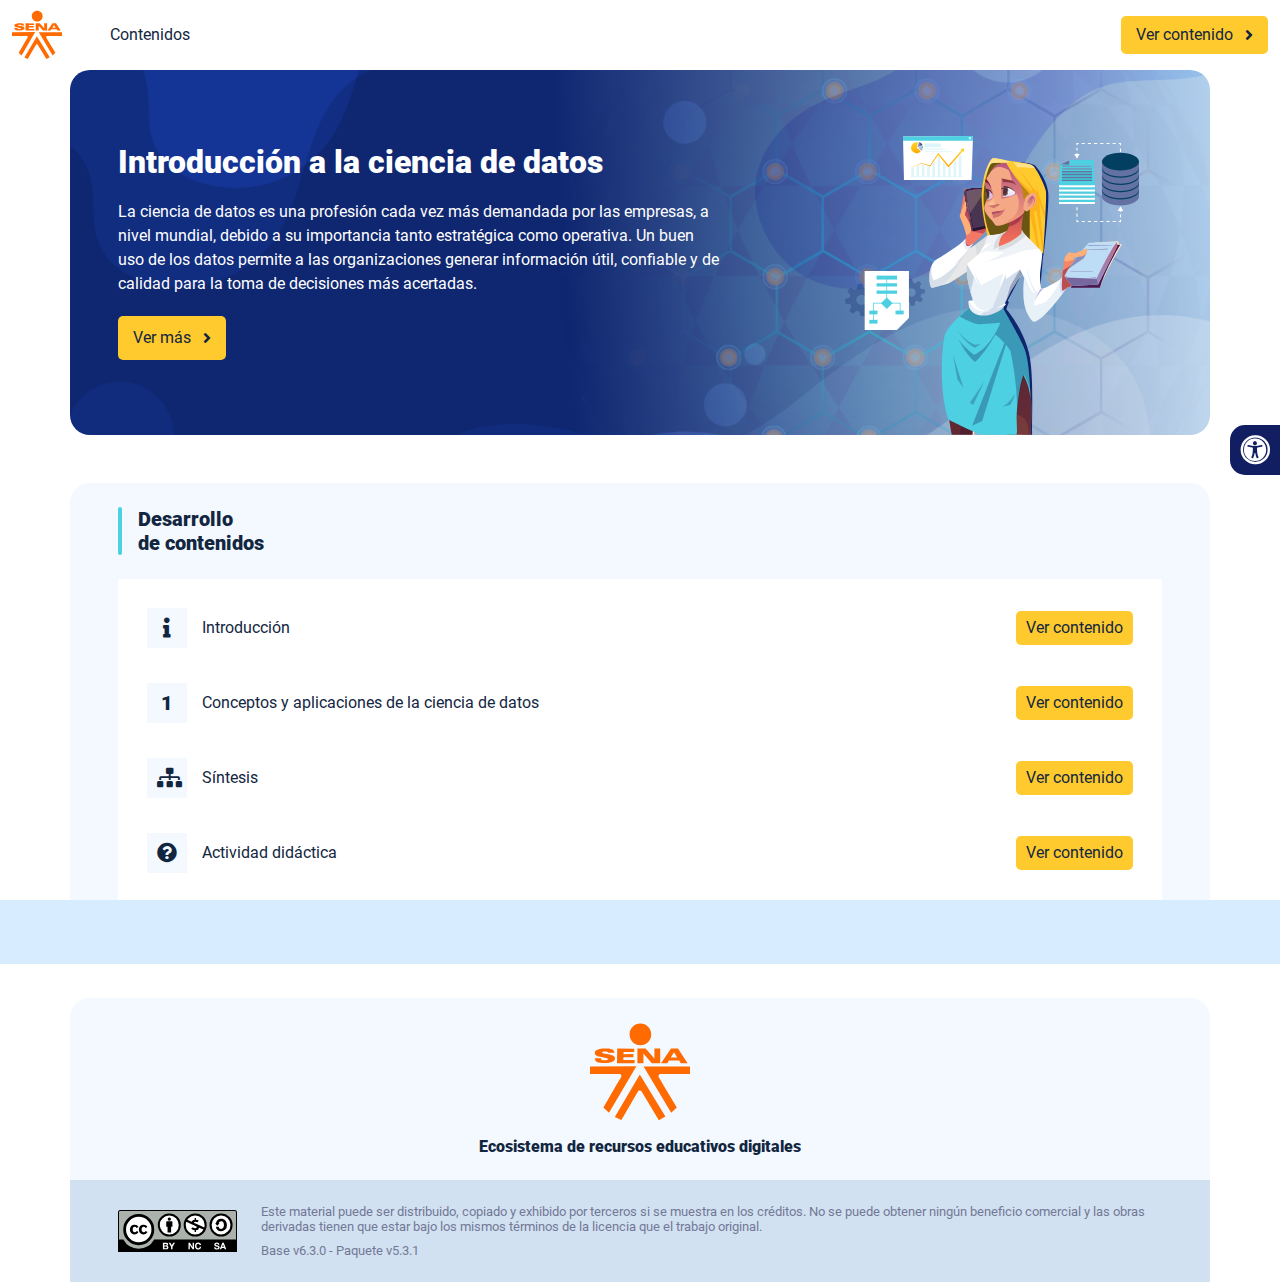
<file: index.html>
<!DOCTYPE html><html lang=""><head><meta charset="utf-8"><meta http-equiv="X-UA-Compatible" content="IE=edge"><meta name="viewport" content="width=device-width,initial-scale=1"><link rel="icon" href="favicon.ico"><title>Introducción a la ciencia de datos</title><link href="css/chunk-0c047e41.3babef71.css" rel="prefetch"><link href="css/chunk-25b302c8.3babef71.css" rel="prefetch"><link href="css/chunk-26fc7596.3babef71.css" rel="prefetch"><link href="css/chunk-2d2747e2.3babef71.css" rel="prefetch"><link href="css/chunk-32334cb6.3babef71.css" rel="prefetch"><link href="css/chunk-3c57cd7b.3babef71.css" rel="prefetch"><link href="css/chunk-4f2d402a.3babef71.css" rel="prefetch"><link href="css/chunk-4fde0a08.fef54ca8.css" rel="prefetch"><link href="css/chunk-515a8379.c39f52fe.css" rel="prefetch"><link href="css/chunk-59974754.35b37f26.css" rel="prefetch"><link href="css/chunk-6e1e538a.3ba0a060.css" rel="prefetch"><link href="css/chunk-766a929b.5d189089.css" rel="prefetch"><link href="css/chunk-f2df7d2c.3babef71.css" rel="prefetch"><link href="css/comple.ea2f2fe1.css" rel="prefetch"><link href="css/creditos.f69187cc.css" rel="prefetch"><link href="css/glosario.350cff4e.css" rel="prefetch"><link href="css/referencias.f56d008b.css" rel="prefetch"><link href="js/actividad.5ff47e86.js" rel="prefetch"><link href="js/chunk-0206bfa0.43dc88d9.js" rel="prefetch"><link href="js/chunk-0c047e41.ef9f9397.js" rel="prefetch"><link href="js/chunk-13a6037e.c9769d0a.js" rel="prefetch"><link href="js/chunk-18f95272.e45e686b.js" rel="prefetch"><link href="js/chunk-25b302c8.a6f9f9b7.js" rel="prefetch"><link href="js/chunk-26fc7596.dfc2e5ec.js" rel="prefetch"><link href="js/chunk-2c06842c.9d66d061.js" rel="prefetch"><link href="js/chunk-2d0e96ec.f0c926f8.js" rel="prefetch"><link href="js/chunk-2d208d90.e48f562a.js" rel="prefetch"><link href="js/chunk-2d21d0e2.f0c18a1d.js" rel="prefetch"><link href="js/chunk-2d22c123.e697f049.js" rel="prefetch"><link href="js/chunk-2d2747e2.56218d66.js" rel="prefetch"><link href="js/chunk-2e80bb9a.3f9efc12.js" rel="prefetch"><link href="js/chunk-319206de.de32ce48.js" rel="prefetch"><link href="js/chunk-323147cc.1d88212c.js" rel="prefetch"><link href="js/chunk-32334cb6.f7a7e48c.js" rel="prefetch"><link href="js/chunk-3c57cd7b.c535476e.js" rel="prefetch"><link href="js/chunk-4cdd78c0.1dfe34a4.js" rel="prefetch"><link href="js/chunk-4f2d402a.18809a94.js" rel="prefetch"><link href="js/chunk-4fde0a08.f9b5084d.js" rel="prefetch"><link href="js/chunk-515a8379.aa371ead.js" rel="prefetch"><link href="js/chunk-53ccb27e.640386a2.js" rel="prefetch"><link href="js/chunk-55d286b8.12e1708e.js" rel="prefetch"><link href="js/chunk-59974754.4cbba9da.js" rel="prefetch"><link href="js/chunk-6e1e538a.de1fcac6.js" rel="prefetch"><link href="js/chunk-766a929b.81f7b1dc.js" rel="prefetch"><link href="js/chunk-c796899c.7a5f6d92.js" rel="prefetch"><link href="js/chunk-e8a7823a.08bdcfd6.js" rel="prefetch"><link href="js/chunk-f2df7d2c.3f4c9453.js" rel="prefetch"><link href="js/chunk-fde47172.281e7784.js" rel="prefetch"><link href="js/comple.0f3e0ce9.js" rel="prefetch"><link href="js/creditos.49f527fe.js" rel="prefetch"><link href="js/glosario.e3e400b5.js" rel="prefetch"><link href="js/intro.58462a69.js" rel="prefetch"><link href="js/referencias.484d3b31.js" rel="prefetch"><link href="js/sintesis.73085e52.js" rel="prefetch"><link href="js/tema1.494cf06f.js" rel="prefetch"><link href="css/app.2db8f4cb.css" rel="preload" as="style"><link href="css/chunk-vendors.e48a8e41.css" rel="preload" as="style"><link href="js/app.07e521d0.js" rel="preload" as="script"><link href="js/chunk-vendors.05f0e8be.js" rel="preload" as="script"><link href="css/chunk-vendors.e48a8e41.css" rel="stylesheet"><link href="css/app.2db8f4cb.css" rel="stylesheet"></head><body><noscript><strong>We're sorry but Introducción a la ciencia de datos doesn't work properly without JavaScript enabled. Please enable it to continue.</strong></noscript><div id="app"></div><script src="js/chunk-vendors.05f0e8be.js"></script><script src="js/app.07e521d0.js"></script></body></html>
</file>
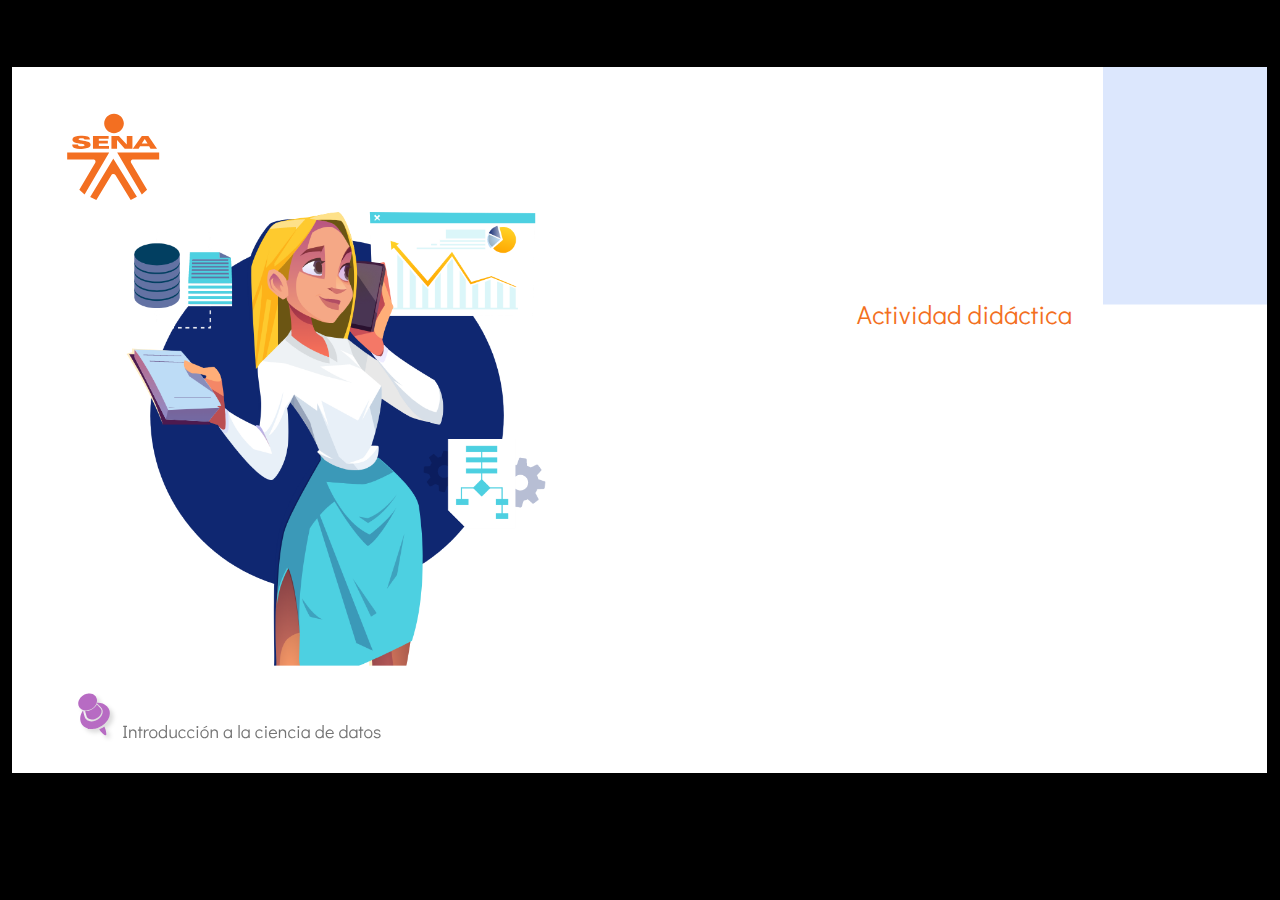
<file: actividades/index.html>
﻿<!doctype html>
<html lang="es">
<head>
  <meta charset="utf-8">
  <!-- Creado con Storyline 360 - http://www.articulate.com  -->
  <!-- version: 3.70.29211.0 -->
  <title>CF13_228131</title>
  <meta http-equiv="x-ua-compatible" content="IE=edge"/>
  <meta name="viewport" content="width=device-width,initial-scale=1,user-scalable=no,shrink-to-fit=no,minimal-ui"/>
  <meta name="apple-mobile-web-app-capable" content="yes"/>
  <style>
    html, body { height: 100%; padding: 0; margin: 0 }
    #app { height: 100%; width: 100%; }
  </style>

  <script>
    window.DS = {};
    window.globals = {
      DATA_PATH_BASE: '',
      HAS_FRAME: true,
      HAS_SLIDE: true,

      lmsPresent: false,
      tinCanPresent: false,
      cmi5Present: false,
      aoSupport: false,
      scale: 'show all',
      captureRc: false,
      browserSize: 'optimal',
      bgColor: '#000000',
      features: 'AccessibleVideo,ConnectionMessages,FullScreenToggle,InsertSvgPicture,LayerPresentAsDialog,MultipleQuizTracking,UpdatedScrollingPanels,UpdatedThemeEditor',
      themeName: 'classic',
      preloaderColor: '#FFFFFF',
      suppressAnalytics: false,
      productChannel: 'stable',
      publishSource: 'storyline',
      aid: 'aid|4cb21481-d312-4348-bdca-60d84cd06748',
      cid: '58e0c123-e3cc-44d0-8785-dcd4fac1a147',
      playerVersion: '3.70.29211.0',
      publishTimestamp: '2023-03-10T15:31:03.6264293Z',
      maxIosVideoElements: 10,
      connectionSettings: { },

      
      parseParams: function(qs) {
        if (window.globals.parsedParams != null) {
          return window.globals.parsedParams;
        }
        qs = (qs || window.location.search.substr(1)).split('+').join(' ');
        var params = {},
            tokens,
            re = /[?&]?([^=]+)=([^&]*)/g;

        while (tokens = re.exec(qs)) {
          params[decodeURIComponent(tokens[1]).trim()] =
            decodeURIComponent(tokens[2]).trim();
        }
        window.globals.parsedParams = params;
        return params;
      }

    };
  </script>
  <script>
    var isIe11 = ('ActiveXObject' in window || window.MSBlobBuilder != null)
      && window.msCrypto != null && !window.ActiveXObject;
    if (isIe11) {
      window.globals.unsupportedBrowser = true;
      document.write(atob('[base64]'));
    }
  </script>
  
  <script>window.THREE = { };</script>
  
</head>
<body style="background: #000000" class="cs-HTML theme-classic">
  <!-- 360 -->
  <script>!function(e){var i=/iPhone/i,o=/iPod/i,n=/iPad/i,t=/(?=.*\bAndroid\b)(?=.*\bMobile\b)/i,d=/Android/i,s=/(?=.*\bAndroid\b)(?=.*\bSD4930UR\b)/i,b=/(?=.*\bAndroid\b)(?=.*\b(?:KFOT|KFTT|KFJWI|KFJWA|KFSOWI|KFTHWI|KFTHWA|KFAPWI|KFAPWA|KFARWI|KFASWI|KFSAWI|KFSAWA)\b)/i,r=/IEMobile/i,h=/(?=.*\bWindows\b)(?=.*\bARM\b)/i,a=/BlackBerry/i,l=/BB10/i,p=/Opera Mini/i,f=/(CriOS|Chrome)(?=.*\bMobile\b)/i,u=/(?=.*\bFirefox\b)(?=.*\bMobile\b)/i,c=new RegExp("(?:Nexus 7|BNTV250|Kindle Fire|Silk|GT-P1000)","i"),w=function(e,i){return e.test(i)},A=function(e){var A=e||navigator.userAgent,v=A.split("[FBAN");if(void 0!==v[1]&&(A=v[0]),this.apple={phone:w(i,A),ipod:w(o,A),tablet:!w(i,A)&&w(n,A),device:w(i,A)||w(o,A)||w(n,A)},this.amazon={phone:w(s,A),tablet:!w(s,A)&&w(b,A),device:w(s,A)||w(b,A)},this.android={phone:w(s,A)||w(t,A),tablet:!w(s,A)&&!w(t,A)&&(w(b,A)||w(d,A)),device:w(s,A)||w(b,A)||w(t,A)||w(d,A)},this.windows={phone:w(r,A),tablet:w(h,A),device:w(r,A)||w(h,A)},this.other={blackberry:w(a,A),blackberry10:w(l,A),opera:w(p,A),firefox:w(u,A),chrome:w(f,A),device:w(a,A)||w(l,A)||w(p,A)||w(u,A)||w(f,A)},this.seven_inch=w(c,A),this.any=this.apple.device||this.android.device||this.windows.device||this.other.device||this.seven_inch,this.phone=this.apple.phone||this.android.phone||this.windows.phone,this.tablet=this.apple.tablet||this.android.tablet||this.windows.tablet,"undefined"==typeof window)return this},v=function(){var e=new A;return e.Class=A,e};"undefined"!=typeof module&&module.exports&&"undefined"==typeof window?module.exports=A:"undefined"!=typeof module&&module.exports&&"undefined"!=typeof window?module.exports=v():"function"==typeof define&&define.amd?define("isMobile",[],e.isMobile=v()):e.isMobile=v()}(this);
    window.isMobile.apple.tablet = window.isMobile.apple.tablet ||
      (navigator.platform === 'MacIntel' && navigator.maxTouchPoints > 1);
    window.isMobile.apple.device = window.isMobile.apple.device || window.isMobile.apple.tablet;
    window.isMobile.tablet = window.isMobile.tablet || window.isMobile.apple.tablet;
    window.isMobile.any = window.isMobile.any || window.isMobile.apple.tablet;
  </script>

  <div id="focus-sink" tabindex="-1"></div>

  <div id="preso"></div>
  <script>
    (function() {

      var classTypes = [ 'desktop', 'mobile', 'phone', 'tablet' ];

      var addDeviceClasses = function(prefix, testObj) {
        var curr, i;
        for (i = 0; i < classTypes.length; i++) {
          curr = classTypes[i];
          if (testObj[curr]) {
            document.body.classList.add(prefix + curr);
          }
        }
      };

      var params = window.globals.parseParams(),
          isDevicePreview = params.devicepreview === '1',
          isPhoneOverride = params.deviceType === 'phone' || (isDevicePreview && params.phone == '1'),
          isTabletOverride = (params.deviceType === 'tablet' || isDevicePreview) && !isPhoneOverride,
          isMobileOverride = isPhoneOverride || isTabletOverride;

      var deviceView = {
        desktop: !window.isMobile.any && !isMobileOverride,
        mobile: window.isMobile.any || isMobileOverride,
        phone: isPhoneOverride || (window.isMobile.phone && !isTabletOverride),
        tablet: isTabletOverride || window.isMobile.tablet
      };

      window.globals.deviceView = deviceView;
      window.isMobile.desktop = !window.isMobile.any;
      window.isMobile.mobile = window.isMobile.any;

      addDeviceClasses('view-', deviceView);

    })();
  </script>
  
  <script src='story_content/user.js' type=text/javascript></script>
  <div class="slide-loader"></div>

  <script>
    if (window.globals.deviceView.isMobile) { var doc = document, loader = doc.body.querySelector('.slide-loader'); [ 1, 2, 3 ].forEach(function(n) { var d = doc.createElement('div'); d.style.backgroundColor = window.globals.preloaderColor; d.classList.add('mobile-loader-dot'); d.classList.add('dot' + n); loader.appendChild(d); }); }
  </script>

  <div class="mobile-load-title-overlay" style="display: none">
    <div class="mobile-load-title">CF13_228131</div>
  </div>

  <div class="mobile-chrome-warning"></div>

  
<style>
  .warn-connection-dialog {
    display: none;
    background: transparent;
    pointer-events: none;
    position: fixed;
    left: 0;
    top: 0;
    width: 100%;
    height: 100%;
    z-index: 999;
  }

  .warn-connection-content {
    border-radius: 4px;
    background: white;
    border: 1px solid #E7E7E7;
    color: #333333;
    box-shadow: 0 2px 4px rgba(0, 0, 0, 0.25);
    transition: all 150ms ease-out;
    position: absolute;
    white-space: nowrap;
  }

  .view-phone.is-landscape .warn-connection-content {
    left: 23px;
    bottom: 23px;
  }

  .view-tablet.is-landscape .warn-connection-content {
    left: 50%;
    top: 20px;
    transform: translateX(-50%);
  }

  .is-portrait .warn-connection-content {
    transform: translate(-50%, calc(-100% - 15px));
  }

  .warn-connection-content p {
    display: inline-block;
    margin: 0 8px 0 0;
    line-height: 33px;
    font-size: 11px;
  }

  .warn-connection-content svg {
    position: relative;
    vertical-align: middle;
    margin: 0 2px 2px 8px;
  }

  .view-desktop .warn-connection-content {
    left: 1.5em;
    bottom: 1.5em;
  }

  .view-desktop .warn-connection-content p {
    font-size: 1.1em;
  }

  .is-offline .warn-connection-dialog {
    display: block;
  }

  .is-offline .cs-panel * {
    pointer-events: none !important;
  }

  .is-offline .cs-panel {
    pointer-events: all !important;
  }

  .is-offline #nav-controls * {
    pointer-events: none !important;
  }

  .is-offline #nav-controls {
    pointer-events: all !important;
  }
</style>

<div class="warn-connection-dialog">
  <div class="warn-connection-content">
    <svg width="17" height="15" viewBox="0 0 17 15" xmlns="http://www.w3.org/2000/svg">
      <path fill="#8F0000" stroke="white" d="M16.07,12.98 L15.88,12.23 L9.51,1.21 C8.97,0.26,7.6,0.26,7.06,1.21 L0.69,12.23 C0.15,13.16,0.81,14.36,1.91,14.36 H14.65 C15.47,14.36,16.05,13.7,16.07,12.98 Z"/>
      <path fill="white" stroke="white" d="M8.58,5.5 C8.35,5.28,8.5,5.35,8.21,5.32 C8.09,5.35,7.97,5.49,7.96,5.67 C7.97,5.79,7.98,5.92,7.98,6.04 L7.98,6.04 C7.99,6.17,8,6.31,8.01,6.43 L8.01,6.44 C8.03,6.92,8.06,7.41,8.09,7.9 L8.09,7.9 C8.12,8.39,8.14,8.88,8.17,9.37 C8.17,9.39,8.18,9.42,8.2,9.44 C8.23,9.46,8.25,9.47,8.28,9.47 C8.31,9.47,8.34,9.46,8.35,9.44 C8.37,9.43,8.38,9.4,8.39,9.35 L8.39,9.34 C8.39,9.24,8.4,9.15,8.4,9.05 L8.4,9.05 C8.41,8.96,8.41,8.86,8.42,8.75 C8.43,8.44,8.45,8.12,8.47,7.81 L8.47,7.81 C8.49,7.49,8.51,7.18,8.53,6.87 C8.55,6.46,8.56,6.05,8.59,5.64 L8.6,5.62 C8.6,5.57,8.59,5.53,8.58,5.5 L8.21,5.32 Z"/>
      <circle fill="white" stroke="white" cx="8.3" cy="11.35" r="0.3"/>
    </svg>
    <p>You are offline. Trying to reconnect...</p>
  </div>
</div>

<script>
  (function() {
    window.DS.connection = {
      warningShown: false,
      assets: {},
      loadingAssetGroup: false,
      retryDelay: 500
    };

    // @TODO this is POC code and can be cleaned up a bit more if we move forward
    // with the feature



    // The `window.globals.features` variable must be set in `webpack.dev.config` when testing locally - it is not enough
    // to have it in the data - but it must be set there as well.
    var useConnectionMessages = window.AbortController != null &&
      window.location.protocol != 'file:' &&
      window.globals.features.indexOf('ConnectionMessages') != -1;

    window.DS.connection.useConnectionMessages = useConnectionMessages

    var assetCount = 0;
    var checkLoadedId;
    var connectionSettings = window.globals.connectionSettings;

    if (useConnectionMessages && connectionSettings != null) {
      var contentEl = document.querySelector('.warn-connection-content');
      var messageEl = contentEl.querySelector('p')

      if (connectionSettings.useDarkTheme) {
        contentEl.style.borderColor = '#BABBBA';
        contentEl.style.backgroundColor = '#282828';
        contentEl.style.color = '#FFFFFF';
      }

      if (connectionSettings.message != null) {
        messageEl.textContent = window.decodeURIComponent(connectionSettings.message);
      }
    }

    function checkAssetsReady() {
      for (var i in DS.connection.assets) {
        if (!DS.connection.assets[i].success) {
          return false;
        }
      }
      return true;
    }

    function stopAssetGroup() {
      if (!useConnectionMessages) { return; }

      assetCount = 0;

      DS.connection.oldAssetGroup = DS.connection.assets;
      DS.connection.assets = {};
      DS.connection.loadingAssetGroup = false;
      clearInterval(checkLoadedId);
    }

    function startAssetGroup() {
      if (!useConnectionMessages) { return; }
      var ticks = 0;
      clearInterval(checkLoadedId);
      checkLoadedId = setInterval(function() {
        var loaded = 0;
        if (assetCount === 0 && loaded === 0) {
          clearInterval(checkLoadedId);
          return;
        }

        for (var i in DS.connection.assets) {
          if (DS.connection.assets[i].success) {
            loaded++;
          }
        }

        if (assetCount === loaded && checkAssetsReady()) {
          for (var i in DS.connection.assets) {
            if (DS.connection.assets[i].action) {
              DS.connection.assets[i].action();
            }
          }
          hideWarning();
          stopAssetGroup();
        }
      }, 100)
    }

    function requiredAsset(url, action, retry, type) {
      if (!useConnectionMessages) { return; }
      if (DS.connection.assets[url]) { return; }

      DS.connection.assets[url] = {
        success: false, action: action, retry: retry, type: type
      };
      assetCount = Object.keys(DS.connection.assets).length;
      if (!DS.connection.loadingAssetGroup) {
        startAssetGroup();
      }
      DS.connection.loadingAssetGroup = true;
    }

    function assetLoaded(url) {
      if (!useConnectionMessages) { return; }
      if (DS.connection.assets[url]) {
        DS.connection.assets[url].success = true;
      }
    }

    function assetFailed(url) {
      if (!useConnectionMessages) { return; }
      if (!DS.connection.assets[url]) {
        if (/\.js$/.test(url)) {
          setTimeout(function() {
            if (DS.connection.lastSlideLoaded != null) {
              DS.connection.lastSlideLoaded();
            }
          }, DS.connection.retryDelay);
        }
        return;
      }
      if (!DS.connection.warningShown) { showWarning(); }
      if (DS.connection.assets[url].retry) {
        setTimeout(function() {
          if (!DS.connection.assets[url].success) {
            DS.connection.assets[url].retry()
          }
        }, DS.connection.retryDelay);
      }
    }

    function hideWarning() {
      document.body.classList.remove('is-offline');
      DS.connection.warningShown = false;
    }
    DS.connection.hideWarning = hideWarning

    function showWarning(btn) {
      document.body.classList.add('is-offline')
      DS.connection.warningShown = true;
      updateWarningPosition();
    }

    function updateWarningPosition() {
      if (!DS.connection.warningShown) {
        return;
      }

      var isPortrait = document.body.classList.contains('is-portrait');
      var warningEl = document.querySelector('.warn-connection-content');

      if (isPortrait) {
        var slide = document.querySelector('.primary-slide');
        var slideRect = slide.getBoundingClientRect();

        warningEl.style.top = `${slideRect.top}px`
        warningEl.style.left = `${slideRect.left + slideRect.width / 2}px`
      } else {
        warningEl.style.top = null;
        warningEl.style.left = null;
      }

      window.requestAnimationFrame(updateWarningPosition);
    }

    // these will all be noops if the feature flag isn't set in
    // the data and `window.globals.features`
    DS.connection.requiredAsset = requiredAsset;
    DS.connection.assetLoaded = assetLoaded;
    DS.connection.assetFailed = assetFailed;
    DS.connection.stopAssetGroup = stopAssetGroup;
    DS.connection.startAssetGroup = startAssetGroup;
  })();
</script>


  <script>
    
    if (window.autoSpider && window.vInterfaceObject) {
      document.querySelector('.mobile-load-title-overlay').style.display = 'none';
    }
  </script>

  

  <link rel="stylesheet" href="html5/data/css/output.min.css" data-noprefix/>
</body>
<script src="html5/lib/scripts/bootstrapper.min.js"></script>
</html>
</file>
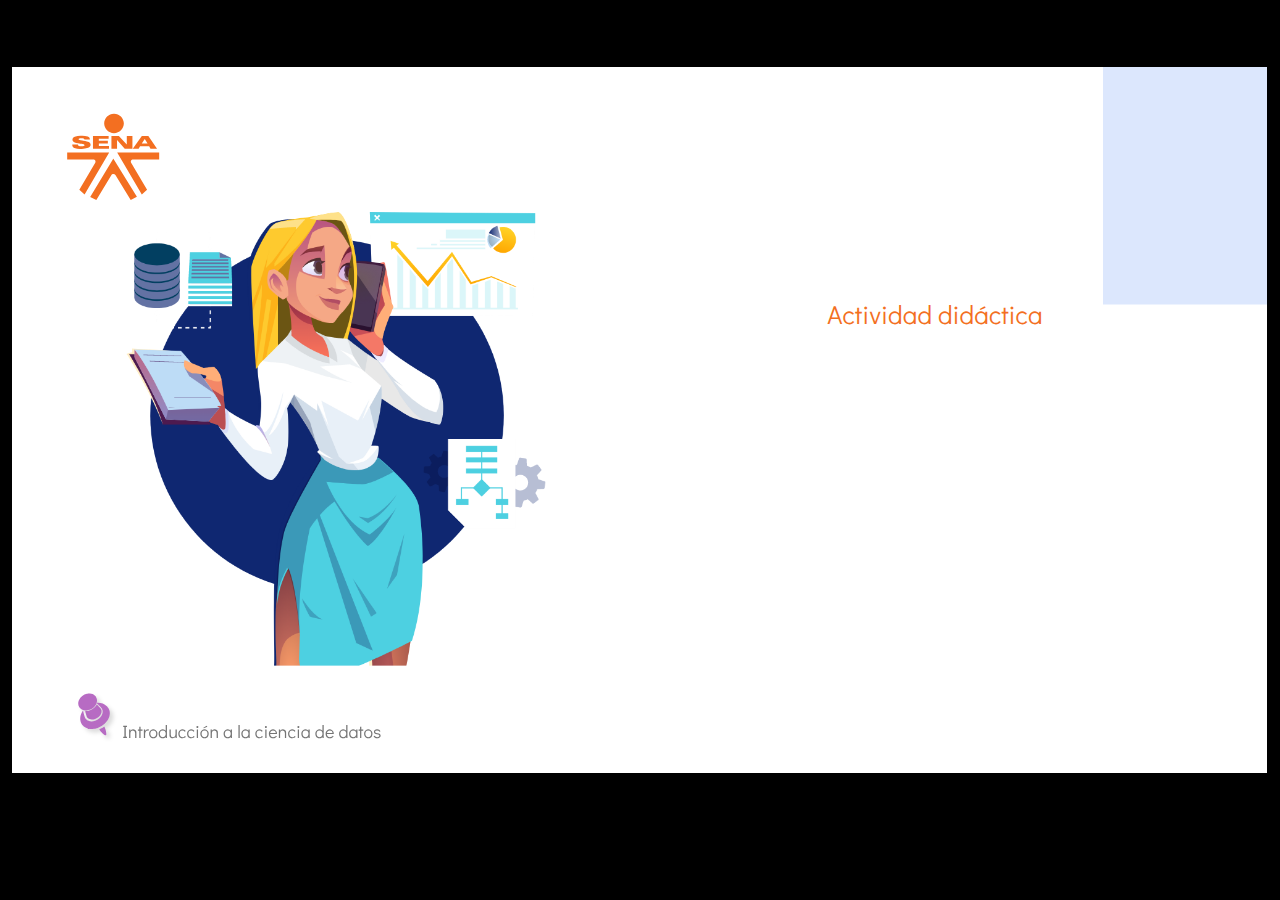
<file: actividades/actividad.html>
﻿<!doctype html>
<html lang="es">
<head>
  <meta charset="utf-8">
  <!-- Creado con Storyline 360 - http://www.articulate.com  -->
  <!-- version: 3.68.28887.0 -->
  <title>CF13_228131Actividad_did&#225;cticacf0f-v</title>
  <meta http-equiv="x-ua-compatible" content="IE=edge"/>
  <meta name="viewport" content="width=device-width,initial-scale=1,user-scalable=no,shrink-to-fit=no,minimal-ui"/>
  <meta name="apple-mobile-web-app-capable" content="yes"/>
  <style>
    html, body { height: 100%; padding: 0; margin: 0 }
    #app { height: 100%; width: 100%; }
  </style>

  <script>
    window.DS = {};
    window.globals = {
      DATA_PATH_BASE: '',
      HAS_FRAME: true,
      HAS_SLIDE: true,

      lmsPresent: false,
      tinCanPresent: false,
      cmi5Present: false,
      aoSupport: false,
      scale: 'show all',
      captureRc: false,
      browserSize: 'optimal',
      bgColor: '#000000',
      features: 'AccessibleVideo,FullScreenToggle,InsertSvgPicture,LayerPresentAsDialog,MultipleQuizTracking,QuestionCorrectVariable,UpdatedThemeEditor',
      themeName: 'classic',
      preloaderColor: '#FFFFFF',
      suppressAnalytics: false,
      productChannel: 'stable',
      publishSource: 'storyline',
      aid: 'aid|4e7b806c-d595-4a58-ba69-3a0a437a7a04',
      cid: '58e0c123-e3cc-44d0-8785-dcd4fac1a147',
      playerVersion: '3.68.28887.0',
      publishTimestamp: '2022-11-09T21:33:29.8360927Z',
      maxIosVideoElements: 10,
      connectionSettings: { },

      
      parseParams: function(qs) {
        if (window.globals.parsedParams != null) {
          return window.globals.parsedParams;
        }
        qs = (qs || window.location.search.substr(1)).split('+').join(' ');
        var params = {},
            tokens,
            re = /[?&]?([^=]+)=([^&]*)/g;

        while (tokens = re.exec(qs)) {
          params[decodeURIComponent(tokens[1]).trim()] =
            decodeURIComponent(tokens[2]).trim();
        }
        window.globals.parsedParams = params;
        return params;
      }

    };
  </script>
  <script>
    var isIe11 = ('ActiveXObject' in window || window.MSBlobBuilder != null)
      && window.msCrypto != null && !window.ActiveXObject;
    if (isIe11) {
      window.globals.unsupportedBrowser = true;
      document.write(atob('[base64]'));
    }
  </script>
  
  <script>window.THREE = { };</script>
  
</head>
<body style="background: #000000" class="cs-HTML theme-classic">
  <!-- 360 -->
  <script>!function(e){var i=/iPhone/i,o=/iPod/i,n=/iPad/i,t=/(?=.*\bAndroid\b)(?=.*\bMobile\b)/i,d=/Android/i,s=/(?=.*\bAndroid\b)(?=.*\bSD4930UR\b)/i,b=/(?=.*\bAndroid\b)(?=.*\b(?:KFOT|KFTT|KFJWI|KFJWA|KFSOWI|KFTHWI|KFTHWA|KFAPWI|KFAPWA|KFARWI|KFASWI|KFSAWI|KFSAWA)\b)/i,r=/IEMobile/i,h=/(?=.*\bWindows\b)(?=.*\bARM\b)/i,a=/BlackBerry/i,l=/BB10/i,p=/Opera Mini/i,f=/(CriOS|Chrome)(?=.*\bMobile\b)/i,u=/(?=.*\bFirefox\b)(?=.*\bMobile\b)/i,c=new RegExp("(?:Nexus 7|BNTV250|Kindle Fire|Silk|GT-P1000)","i"),w=function(e,i){return e.test(i)},A=function(e){var A=e||navigator.userAgent,v=A.split("[FBAN");if(void 0!==v[1]&&(A=v[0]),this.apple={phone:w(i,A),ipod:w(o,A),tablet:!w(i,A)&&w(n,A),device:w(i,A)||w(o,A)||w(n,A)},this.amazon={phone:w(s,A),tablet:!w(s,A)&&w(b,A),device:w(s,A)||w(b,A)},this.android={phone:w(s,A)||w(t,A),tablet:!w(s,A)&&!w(t,A)&&(w(b,A)||w(d,A)),device:w(s,A)||w(b,A)||w(t,A)||w(d,A)},this.windows={phone:w(r,A),tablet:w(h,A),device:w(r,A)||w(h,A)},this.other={blackberry:w(a,A),blackberry10:w(l,A),opera:w(p,A),firefox:w(u,A),chrome:w(f,A),device:w(a,A)||w(l,A)||w(p,A)||w(u,A)||w(f,A)},this.seven_inch=w(c,A),this.any=this.apple.device||this.android.device||this.windows.device||this.other.device||this.seven_inch,this.phone=this.apple.phone||this.android.phone||this.windows.phone,this.tablet=this.apple.tablet||this.android.tablet||this.windows.tablet,"undefined"==typeof window)return this},v=function(){var e=new A;return e.Class=A,e};"undefined"!=typeof module&&module.exports&&"undefined"==typeof window?module.exports=A:"undefined"!=typeof module&&module.exports&&"undefined"!=typeof window?module.exports=v():"function"==typeof define&&define.amd?define("isMobile",[],e.isMobile=v()):e.isMobile=v()}(this);
    window.isMobile.apple.tablet = window.isMobile.apple.tablet ||
      (navigator.platform === 'MacIntel' && navigator.maxTouchPoints > 1);
    window.isMobile.apple.device = window.isMobile.apple.device || window.isMobile.apple.tablet;
    window.isMobile.tablet = window.isMobile.tablet || window.isMobile.apple.tablet;
    window.isMobile.any = window.isMobile.any || window.isMobile.apple.tablet;
  </script>

  <div id="focus-sink" tabindex="-1"></div>

  <div id="preso"></div>
  <script>
    (function() {

      var classTypes = [ 'desktop', 'mobile', 'phone', 'tablet' ];

      var addDeviceClasses = function(prefix, testObj) {
        var curr, i;
        for (i = 0; i < classTypes.length; i++) {
          curr = classTypes[i];
          if (testObj[curr]) {
            document.body.classList.add(prefix + curr);
          }
        }
      };

      var params = window.globals.parseParams(),
          isDevicePreview = params.devicepreview === '1',
          isPhoneOverride = params.deviceType === 'phone' || (isDevicePreview && params.phone == '1'),
          isTabletOverride = (params.deviceType === 'tablet' || isDevicePreview) && !isPhoneOverride,
          isMobileOverride = isPhoneOverride || isTabletOverride;

      var deviceView = {
        desktop: !window.isMobile.any && !isMobileOverride,
        mobile: window.isMobile.any || isMobileOverride,
        phone: isPhoneOverride || (window.isMobile.phone && !isTabletOverride),
        tablet: isTabletOverride || window.isMobile.tablet
      };

      window.globals.deviceView = deviceView;
      window.isMobile.desktop = !window.isMobile.any;
      window.isMobile.mobile = window.isMobile.any;

      addDeviceClasses('view-', deviceView);

    })();
  </script>
  
  <script src='story_content/user.js' type=text/javascript></script>
  <div class="slide-loader"></div>

  <script>
    if (window.globals.deviceView.isMobile) { var doc = document, loader = doc.body.querySelector('.slide-loader'); [ 1, 2, 3 ].forEach(function(n) { var d = doc.createElement('div'); d.style.backgroundColor = window.globals.preloaderColor; d.classList.add('mobile-loader-dot'); d.classList.add('dot' + n); loader.appendChild(d); }); }
  </script>

  <div class="mobile-load-title-overlay" style="display: none">
    <div class="mobile-load-title">CF13_228131Actividad_did&#225;cticacf0f-v</div>
  </div>

  <div class="mobile-chrome-warning"></div>

  
<style>
  .warn-connection-dialog {
    display: none;
    background: transparent;
    pointer-events: none;
    position: fixed;
    left: 0;
    top: 0;
    width: 100%;
    height: 100%;
    z-index: 999;
  }

  .warn-connection-content {
    border-radius: 4px;
    background: white;
    border: 1px solid #E7E7E7;
    color: #333333;
    box-shadow: 0 2px 4px rgba(0, 0, 0, 0.25);
    transition: all 150ms ease-out;
    position: absolute;
    white-space: nowrap;
  }

  .view-phone.is-landscape .warn-connection-content {
    left: 23px;
    bottom: 23px;
  }

  .view-tablet.is-landscape .warn-connection-content {
    left: 50%;
    top: 20px;
    transform: translateX(-50%);
  }

  .is-portrait .warn-connection-content {
    transform: translate(-50%, calc(-100% - 15px));
  }

  .warn-connection-content p {
    display: inline-block;
    margin: 0 8px 0 0;
    line-height: 33px;
    font-size: 11px;
  }

  .warn-connection-content svg {
    position: relative;
    vertical-align: middle;
    margin: 0 2px 2px 8px;
  }

  .view-desktop .warn-connection-content {
    left: 1.5em;
    bottom: 1.5em;
  }

  .view-desktop .warn-connection-content p {
    font-size: 1.1em;
  }

  .is-offline .warn-connection-dialog {
    display: block;
  }

  .is-offline .cs-panel * {
    pointer-events: none !important;
  }

  .is-offline .cs-panel {
    pointer-events: all !important;
  }

  .is-offline #nav-controls * {
    pointer-events: none !important;
  }

  .is-offline #nav-controls {
    pointer-events: all !important;
  }
</style>

<div class="warn-connection-dialog">
  <div class="warn-connection-content">
    <svg width="17" height="15" viewBox="0 0 17 15" xmlns="http://www.w3.org/2000/svg">
      <path fill="#8F0000" stroke="white" d="M16.07,12.98 L15.88,12.23 L9.51,1.21 C8.97,0.26,7.6,0.26,7.06,1.21 L0.69,12.23 C0.15,13.16,0.81,14.36,1.91,14.36 H14.65 C15.47,14.36,16.05,13.7,16.07,12.98 Z"/>
      <path fill="white" stroke="white" d="M8.58,5.5 C8.35,5.28,8.5,5.35,8.21,5.32 C8.09,5.35,7.97,5.49,7.96,5.67 C7.97,5.79,7.98,5.92,7.98,6.04 L7.98,6.04 C7.99,6.17,8,6.31,8.01,6.43 L8.01,6.44 C8.03,6.92,8.06,7.41,8.09,7.9 L8.09,7.9 C8.12,8.39,8.14,8.88,8.17,9.37 C8.17,9.39,8.18,9.42,8.2,9.44 C8.23,9.46,8.25,9.47,8.28,9.47 C8.31,9.47,8.34,9.46,8.35,9.44 C8.37,9.43,8.38,9.4,8.39,9.35 L8.39,9.34 C8.39,9.24,8.4,9.15,8.4,9.05 L8.4,9.05 C8.41,8.96,8.41,8.86,8.42,8.75 C8.43,8.44,8.45,8.12,8.47,7.81 L8.47,7.81 C8.49,7.49,8.51,7.18,8.53,6.87 C8.55,6.46,8.56,6.05,8.59,5.64 L8.6,5.62 C8.6,5.57,8.59,5.53,8.58,5.5 L8.21,5.32 Z"/>
      <circle fill="white" stroke="white" cx="8.3" cy="11.35" r="0.3"/>
    </svg>
    <p>You are offline. Trying to reconnect...</p>
  </div>
</div>

<script>
  (function() {
    window.DS.connection = {
      warningShown: false,
      assets: {},
      loadingAssetGroup: false,
      retryDelay: 500
    };

    // @TODO this is POC code and can be cleaned up a bit more if we move forward
    // with the feature



    // The `window.globals.features` variable must be set in `webpack.dev.config` when testing locally - it is not enough
    // to have it in the data - but it must be set there as well.
    var useConnectionMessages = window.AbortController != null &&
      window.location.protocol != 'file:' &&
      window.globals.features.indexOf('ConnectionMessages') != -1;

    window.DS.connection.useConnectionMessages = useConnectionMessages

    var assetCount = 0;
    var checkLoadedId;
    var connectionSettings = window.globals.connectionSettings;

    if (useConnectionMessages && connectionSettings != null) {
      var contentEl = document.querySelector('.warn-connection-content');
      var messageEl = contentEl.querySelector('p')

      if (connectionSettings.useDarkTheme) {
        contentEl.style.borderColor = '#BABBBA';
        contentEl.style.backgroundColor = '#282828';
        contentEl.style.color = '#FFFFFF';
      }

      if (connectionSettings.message != null) {
        messageEl.textContent = window.decodeURIComponent(connectionSettings.message);
      }
    }

    function checkAssetsReady() {
      for (var i in DS.connection.assets) {
        if (!DS.connection.assets[i].success) {
          return false;
        }
      }
      return true;
    }

    function stopAssetGroup() {
      if (!useConnectionMessages) { return; }

      assetCount = 0;

      DS.connection.oldAssetGroup = DS.connection.assets;
      DS.connection.assets = {};
      DS.connection.loadingAssetGroup = false;
      clearInterval(checkLoadedId);
    }

    function startAssetGroup() {
      if (!useConnectionMessages) { return; }
      var ticks = 0;
      clearInterval(checkLoadedId);
      checkLoadedId = setInterval(function() {
        var loaded = 0;
        if (assetCount === 0 && loaded === 0) {
          clearInterval(checkLoadedId);
          return;
        }

        for (var i in DS.connection.assets) {
          if (DS.connection.assets[i].success) {
            loaded++;
          }
        }

        if (assetCount === loaded && checkAssetsReady()) {
          for (var i in DS.connection.assets) {
            if (DS.connection.assets[i].action) {
              DS.connection.assets[i].action();
            }
          }
          hideWarning();
          stopAssetGroup();
        }
      }, 100)
    }

    function requiredAsset(url, action, retry, type) {
      if (!useConnectionMessages) { return; }
      if (DS.connection.assets[url]) { return; }

      DS.connection.assets[url] = {
        success: false, action: action, retry: retry, type: type
      };
      assetCount = Object.keys(DS.connection.assets).length;
      if (!DS.connection.loadingAssetGroup) {
        startAssetGroup();
      }
      DS.connection.loadingAssetGroup = true;
    }

    function assetLoaded(url) {
      if (!useConnectionMessages) { return; }
      if (DS.connection.assets[url]) {
        DS.connection.assets[url].success = true;
      }
    }

    function assetFailed(url) {
      if (!useConnectionMessages) { return; }
      if (!DS.connection.assets[url]) {
        if (/\.js$/.test(url)) {
          setTimeout(function() {
            if (DS.connection.lastSlideLoaded != null) {
              DS.connection.lastSlideLoaded();
            }
          }, DS.connection.retryDelay);
        }
        return;
      }
      if (!DS.connection.warningShown) { showWarning(); }
      if (DS.connection.assets[url].retry) {
        setTimeout(function() {
          if (!DS.connection.assets[url].success) {
            DS.connection.assets[url].retry()
          }
        }, DS.connection.retryDelay);
      }
    }

    function hideWarning() {
      document.body.classList.remove('is-offline');
      DS.connection.warningShown = false;
    }
    DS.connection.hideWarning = hideWarning

    function showWarning(btn) {
      document.body.classList.add('is-offline')
      DS.connection.warningShown = true;
      updateWarningPosition();
    }

    function updateWarningPosition() {
      if (!DS.connection.warningShown) {
        return;
      }

      var isPortrait = document.body.classList.contains('is-portrait');
      var warningEl = document.querySelector('.warn-connection-content');

      if (isPortrait) {
        var slide = document.querySelector('.primary-slide');
        var slideRect = slide.getBoundingClientRect();

        warningEl.style.top = `${slideRect.top}px`
        warningEl.style.left = `${slideRect.left + slideRect.width / 2}px`
      } else {
        warningEl.style.top = null;
        warningEl.style.left = null;
      }

      window.requestAnimationFrame(updateWarningPosition);
    }

    // these will all be noops if the feature flag isn't set in
    // the data and `window.globals.features`
    DS.connection.requiredAsset = requiredAsset;
    DS.connection.assetLoaded = assetLoaded;
    DS.connection.assetFailed = assetFailed;
    DS.connection.stopAssetGroup = stopAssetGroup;
    DS.connection.startAssetGroup = startAssetGroup;
  })();
</script>


  <script>
    
    if (window.autoSpider && window.vInterfaceObject) {
      document.querySelector('.mobile-load-title-overlay').style.display = 'none';
    }
  </script>

  

  <link rel="stylesheet" href="html5/data/css/output.min.css" data-noprefix/>
</body>
<script src="html5/lib/scripts/bootstrapper.min.js"></script>
</html>
</file>
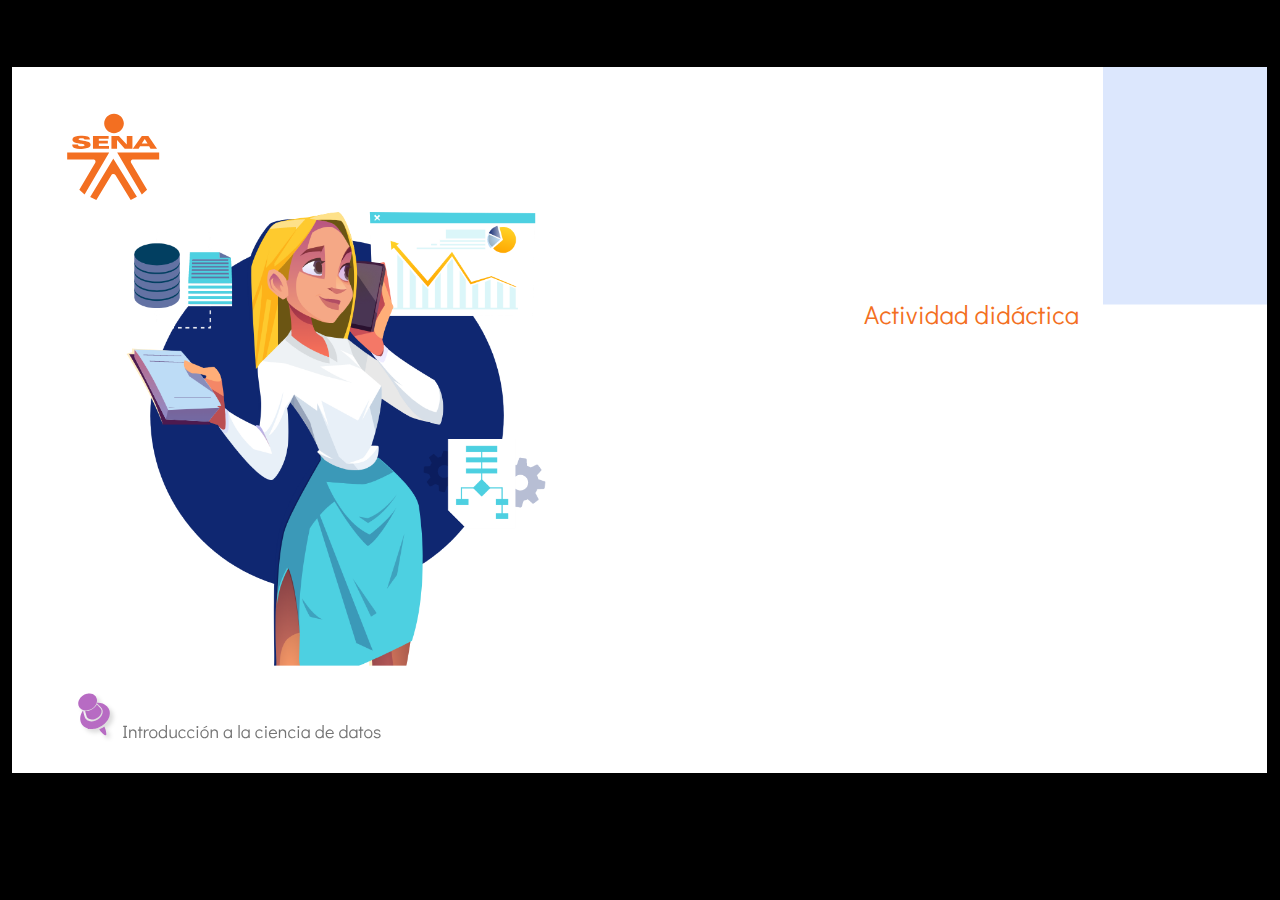
<file: public/actividades/actividad.html>
﻿<!doctype html>
<html lang="es">
<head>
  <meta charset="utf-8">
  <!-- Creado con Storyline 360 - http://www.articulate.com  -->
  <!-- version: 3.70.29211.0 -->
  <title>CF13_228131</title>
  <meta http-equiv="x-ua-compatible" content="IE=edge"/>
  <meta name="viewport" content="width=device-width,initial-scale=1,user-scalable=no,shrink-to-fit=no,minimal-ui"/>
  <meta name="apple-mobile-web-app-capable" content="yes"/>
  <style>
    html, body { height: 100%; padding: 0; margin: 0 }
    #app { height: 100%; width: 100%; }
  </style>

  <script>
    window.DS = {};
    window.globals = {
      DATA_PATH_BASE: '',
      HAS_FRAME: true,
      HAS_SLIDE: true,

      lmsPresent: false,
      tinCanPresent: false,
      cmi5Present: false,
      aoSupport: false,
      scale: 'show all',
      captureRc: false,
      browserSize: 'optimal',
      bgColor: '#000000',
      features: 'AccessibleVideo,ConnectionMessages,FullScreenToggle,InsertSvgPicture,LayerPresentAsDialog,MultipleQuizTracking,UpdatedScrollingPanels,UpdatedThemeEditor',
      themeName: 'classic',
      preloaderColor: '#FFFFFF',
      suppressAnalytics: false,
      productChannel: 'stable',
      publishSource: 'storyline',
      aid: 'aid|4cb21481-d312-4348-bdca-60d84cd06748',
      cid: '58e0c123-e3cc-44d0-8785-dcd4fac1a147',
      playerVersion: '3.70.29211.0',
      publishTimestamp: '2023-03-06T22:26:50.7629954Z',
      maxIosVideoElements: 10,
      connectionSettings: { },

      
      parseParams: function(qs) {
        if (window.globals.parsedParams != null) {
          return window.globals.parsedParams;
        }
        qs = (qs || window.location.search.substr(1)).split('+').join(' ');
        var params = {},
            tokens,
            re = /[?&]?([^=]+)=([^&]*)/g;

        while (tokens = re.exec(qs)) {
          params[decodeURIComponent(tokens[1]).trim()] =
            decodeURIComponent(tokens[2]).trim();
        }
        window.globals.parsedParams = params;
        return params;
      }

    };
  </script>
  <script>
    var isIe11 = ('ActiveXObject' in window || window.MSBlobBuilder != null)
      && window.msCrypto != null && !window.ActiveXObject;
    if (isIe11) {
      window.globals.unsupportedBrowser = true;
      document.write(atob('[base64]'));
    }
  </script>
  
  <script>window.THREE = { };</script>
  
</head>
<body style="background: #000000" class="cs-HTML theme-classic">
  <!-- 360 -->
  <script>!function(e){var i=/iPhone/i,o=/iPod/i,n=/iPad/i,t=/(?=.*\bAndroid\b)(?=.*\bMobile\b)/i,d=/Android/i,s=/(?=.*\bAndroid\b)(?=.*\bSD4930UR\b)/i,b=/(?=.*\bAndroid\b)(?=.*\b(?:KFOT|KFTT|KFJWI|KFJWA|KFSOWI|KFTHWI|KFTHWA|KFAPWI|KFAPWA|KFARWI|KFASWI|KFSAWI|KFSAWA)\b)/i,r=/IEMobile/i,h=/(?=.*\bWindows\b)(?=.*\bARM\b)/i,a=/BlackBerry/i,l=/BB10/i,p=/Opera Mini/i,f=/(CriOS|Chrome)(?=.*\bMobile\b)/i,u=/(?=.*\bFirefox\b)(?=.*\bMobile\b)/i,c=new RegExp("(?:Nexus 7|BNTV250|Kindle Fire|Silk|GT-P1000)","i"),w=function(e,i){return e.test(i)},A=function(e){var A=e||navigator.userAgent,v=A.split("[FBAN");if(void 0!==v[1]&&(A=v[0]),this.apple={phone:w(i,A),ipod:w(o,A),tablet:!w(i,A)&&w(n,A),device:w(i,A)||w(o,A)||w(n,A)},this.amazon={phone:w(s,A),tablet:!w(s,A)&&w(b,A),device:w(s,A)||w(b,A)},this.android={phone:w(s,A)||w(t,A),tablet:!w(s,A)&&!w(t,A)&&(w(b,A)||w(d,A)),device:w(s,A)||w(b,A)||w(t,A)||w(d,A)},this.windows={phone:w(r,A),tablet:w(h,A),device:w(r,A)||w(h,A)},this.other={blackberry:w(a,A),blackberry10:w(l,A),opera:w(p,A),firefox:w(u,A),chrome:w(f,A),device:w(a,A)||w(l,A)||w(p,A)||w(u,A)||w(f,A)},this.seven_inch=w(c,A),this.any=this.apple.device||this.android.device||this.windows.device||this.other.device||this.seven_inch,this.phone=this.apple.phone||this.android.phone||this.windows.phone,this.tablet=this.apple.tablet||this.android.tablet||this.windows.tablet,"undefined"==typeof window)return this},v=function(){var e=new A;return e.Class=A,e};"undefined"!=typeof module&&module.exports&&"undefined"==typeof window?module.exports=A:"undefined"!=typeof module&&module.exports&&"undefined"!=typeof window?module.exports=v():"function"==typeof define&&define.amd?define("isMobile",[],e.isMobile=v()):e.isMobile=v()}(this);
    window.isMobile.apple.tablet = window.isMobile.apple.tablet ||
      (navigator.platform === 'MacIntel' && navigator.maxTouchPoints > 1);
    window.isMobile.apple.device = window.isMobile.apple.device || window.isMobile.apple.tablet;
    window.isMobile.tablet = window.isMobile.tablet || window.isMobile.apple.tablet;
    window.isMobile.any = window.isMobile.any || window.isMobile.apple.tablet;
  </script>

  <div id="focus-sink" tabindex="-1"></div>

  <div id="preso"></div>
  <script>
    (function() {

      var classTypes = [ 'desktop', 'mobile', 'phone', 'tablet' ];

      var addDeviceClasses = function(prefix, testObj) {
        var curr, i;
        for (i = 0; i < classTypes.length; i++) {
          curr = classTypes[i];
          if (testObj[curr]) {
            document.body.classList.add(prefix + curr);
          }
        }
      };

      var params = window.globals.parseParams(),
          isDevicePreview = params.devicepreview === '1',
          isPhoneOverride = params.deviceType === 'phone' || (isDevicePreview && params.phone == '1'),
          isTabletOverride = (params.deviceType === 'tablet' || isDevicePreview) && !isPhoneOverride,
          isMobileOverride = isPhoneOverride || isTabletOverride;

      var deviceView = {
        desktop: !window.isMobile.any && !isMobileOverride,
        mobile: window.isMobile.any || isMobileOverride,
        phone: isPhoneOverride || (window.isMobile.phone && !isTabletOverride),
        tablet: isTabletOverride || window.isMobile.tablet
      };

      window.globals.deviceView = deviceView;
      window.isMobile.desktop = !window.isMobile.any;
      window.isMobile.mobile = window.isMobile.any;

      addDeviceClasses('view-', deviceView);

    })();
  </script>
  
  <script src='story_content/user.js' type=text/javascript></script>
  <div class="slide-loader"></div>

  <script>
    if (window.globals.deviceView.isMobile) { var doc = document, loader = doc.body.querySelector('.slide-loader'); [ 1, 2, 3 ].forEach(function(n) { var d = doc.createElement('div'); d.style.backgroundColor = window.globals.preloaderColor; d.classList.add('mobile-loader-dot'); d.classList.add('dot' + n); loader.appendChild(d); }); }
  </script>

  <div class="mobile-load-title-overlay" style="display: none">
    <div class="mobile-load-title">CF13_228131</div>
  </div>

  <div class="mobile-chrome-warning"></div>

  
<style>
  .warn-connection-dialog {
    display: none;
    background: transparent;
    pointer-events: none;
    position: fixed;
    left: 0;
    top: 0;
    width: 100%;
    height: 100%;
    z-index: 999;
  }

  .warn-connection-content {
    border-radius: 4px;
    background: white;
    border: 1px solid #E7E7E7;
    color: #333333;
    box-shadow: 0 2px 4px rgba(0, 0, 0, 0.25);
    transition: all 150ms ease-out;
    position: absolute;
    white-space: nowrap;
  }

  .view-phone.is-landscape .warn-connection-content {
    left: 23px;
    bottom: 23px;
  }

  .view-tablet.is-landscape .warn-connection-content {
    left: 50%;
    top: 20px;
    transform: translateX(-50%);
  }

  .is-portrait .warn-connection-content {
    transform: translate(-50%, calc(-100% - 15px));
  }

  .warn-connection-content p {
    display: inline-block;
    margin: 0 8px 0 0;
    line-height: 33px;
    font-size: 11px;
  }

  .warn-connection-content svg {
    position: relative;
    vertical-align: middle;
    margin: 0 2px 2px 8px;
  }

  .view-desktop .warn-connection-content {
    left: 1.5em;
    bottom: 1.5em;
  }

  .view-desktop .warn-connection-content p {
    font-size: 1.1em;
  }

  .is-offline .warn-connection-dialog {
    display: block;
  }

  .is-offline .cs-panel * {
    pointer-events: none !important;
  }

  .is-offline .cs-panel {
    pointer-events: all !important;
  }

  .is-offline #nav-controls * {
    pointer-events: none !important;
  }

  .is-offline #nav-controls {
    pointer-events: all !important;
  }
</style>

<div class="warn-connection-dialog">
  <div class="warn-connection-content">
    <svg width="17" height="15" viewBox="0 0 17 15" xmlns="http://www.w3.org/2000/svg">
      <path fill="#8F0000" stroke="white" d="M16.07,12.98 L15.88,12.23 L9.51,1.21 C8.97,0.26,7.6,0.26,7.06,1.21 L0.69,12.23 C0.15,13.16,0.81,14.36,1.91,14.36 H14.65 C15.47,14.36,16.05,13.7,16.07,12.98 Z"/>
      <path fill="white" stroke="white" d="M8.58,5.5 C8.35,5.28,8.5,5.35,8.21,5.32 C8.09,5.35,7.97,5.49,7.96,5.67 C7.97,5.79,7.98,5.92,7.98,6.04 L7.98,6.04 C7.99,6.17,8,6.31,8.01,6.43 L8.01,6.44 C8.03,6.92,8.06,7.41,8.09,7.9 L8.09,7.9 C8.12,8.39,8.14,8.88,8.17,9.37 C8.17,9.39,8.18,9.42,8.2,9.44 C8.23,9.46,8.25,9.47,8.28,9.47 C8.31,9.47,8.34,9.46,8.35,9.44 C8.37,9.43,8.38,9.4,8.39,9.35 L8.39,9.34 C8.39,9.24,8.4,9.15,8.4,9.05 L8.4,9.05 C8.41,8.96,8.41,8.86,8.42,8.75 C8.43,8.44,8.45,8.12,8.47,7.81 L8.47,7.81 C8.49,7.49,8.51,7.18,8.53,6.87 C8.55,6.46,8.56,6.05,8.59,5.64 L8.6,5.62 C8.6,5.57,8.59,5.53,8.58,5.5 L8.21,5.32 Z"/>
      <circle fill="white" stroke="white" cx="8.3" cy="11.35" r="0.3"/>
    </svg>
    <p>You are offline. Trying to reconnect...</p>
  </div>
</div>

<script>
  (function() {
    window.DS.connection = {
      warningShown: false,
      assets: {},
      loadingAssetGroup: false,
      retryDelay: 500
    };

    // @TODO this is POC code and can be cleaned up a bit more if we move forward
    // with the feature



    // The `window.globals.features` variable must be set in `webpack.dev.config` when testing locally - it is not enough
    // to have it in the data - but it must be set there as well.
    var useConnectionMessages = window.AbortController != null &&
      window.location.protocol != 'file:' &&
      window.globals.features.indexOf('ConnectionMessages') != -1;

    window.DS.connection.useConnectionMessages = useConnectionMessages

    var assetCount = 0;
    var checkLoadedId;
    var connectionSettings = window.globals.connectionSettings;

    if (useConnectionMessages && connectionSettings != null) {
      var contentEl = document.querySelector('.warn-connection-content');
      var messageEl = contentEl.querySelector('p')

      if (connectionSettings.useDarkTheme) {
        contentEl.style.borderColor = '#BABBBA';
        contentEl.style.backgroundColor = '#282828';
        contentEl.style.color = '#FFFFFF';
      }

      if (connectionSettings.message != null) {
        messageEl.textContent = window.decodeURIComponent(connectionSettings.message);
      }
    }

    function checkAssetsReady() {
      for (var i in DS.connection.assets) {
        if (!DS.connection.assets[i].success) {
          return false;
        }
      }
      return true;
    }

    function stopAssetGroup() {
      if (!useConnectionMessages) { return; }

      assetCount = 0;

      DS.connection.oldAssetGroup = DS.connection.assets;
      DS.connection.assets = {};
      DS.connection.loadingAssetGroup = false;
      clearInterval(checkLoadedId);
    }

    function startAssetGroup() {
      if (!useConnectionMessages) { return; }
      var ticks = 0;
      clearInterval(checkLoadedId);
      checkLoadedId = setInterval(function() {
        var loaded = 0;
        if (assetCount === 0 && loaded === 0) {
          clearInterval(checkLoadedId);
          return;
        }

        for (var i in DS.connection.assets) {
          if (DS.connection.assets[i].success) {
            loaded++;
          }
        }

        if (assetCount === loaded && checkAssetsReady()) {
          for (var i in DS.connection.assets) {
            if (DS.connection.assets[i].action) {
              DS.connection.assets[i].action();
            }
          }
          hideWarning();
          stopAssetGroup();
        }
      }, 100)
    }

    function requiredAsset(url, action, retry, type) {
      if (!useConnectionMessages) { return; }
      if (DS.connection.assets[url]) { return; }

      DS.connection.assets[url] = {
        success: false, action: action, retry: retry, type: type
      };
      assetCount = Object.keys(DS.connection.assets).length;
      if (!DS.connection.loadingAssetGroup) {
        startAssetGroup();
      }
      DS.connection.loadingAssetGroup = true;
    }

    function assetLoaded(url) {
      if (!useConnectionMessages) { return; }
      if (DS.connection.assets[url]) {
        DS.connection.assets[url].success = true;
      }
    }

    function assetFailed(url) {
      if (!useConnectionMessages) { return; }
      if (!DS.connection.assets[url]) {
        if (/\.js$/.test(url)) {
          setTimeout(function() {
            if (DS.connection.lastSlideLoaded != null) {
              DS.connection.lastSlideLoaded();
            }
          }, DS.connection.retryDelay);
        }
        return;
      }
      if (!DS.connection.warningShown) { showWarning(); }
      if (DS.connection.assets[url].retry) {
        setTimeout(function() {
          if (!DS.connection.assets[url].success) {
            DS.connection.assets[url].retry()
          }
        }, DS.connection.retryDelay);
      }
    }

    function hideWarning() {
      document.body.classList.remove('is-offline');
      DS.connection.warningShown = false;
    }
    DS.connection.hideWarning = hideWarning

    function showWarning(btn) {
      document.body.classList.add('is-offline')
      DS.connection.warningShown = true;
      updateWarningPosition();
    }

    function updateWarningPosition() {
      if (!DS.connection.warningShown) {
        return;
      }

      var isPortrait = document.body.classList.contains('is-portrait');
      var warningEl = document.querySelector('.warn-connection-content');

      if (isPortrait) {
        var slide = document.querySelector('.primary-slide');
        var slideRect = slide.getBoundingClientRect();

        warningEl.style.top = `${slideRect.top}px`
        warningEl.style.left = `${slideRect.left + slideRect.width / 2}px`
      } else {
        warningEl.style.top = null;
        warningEl.style.left = null;
      }

      window.requestAnimationFrame(updateWarningPosition);
    }

    // these will all be noops if the feature flag isn't set in
    // the data and `window.globals.features`
    DS.connection.requiredAsset = requiredAsset;
    DS.connection.assetLoaded = assetLoaded;
    DS.connection.assetFailed = assetFailed;
    DS.connection.stopAssetGroup = stopAssetGroup;
    DS.connection.startAssetGroup = startAssetGroup;
  })();
</script>


  <script>
    
    if (window.autoSpider && window.vInterfaceObject) {
      document.querySelector('.mobile-load-title-overlay').style.display = 'none';
    }
  </script>

  

  <link rel="stylesheet" href="html5/data/css/output.min.css" data-noprefix/>
</body>
<script src="html5/lib/scripts/bootstrapper.min.js"></script>
</html>
</file>
<file: css/chunk-0c047e41.3babef71.css>
.actividad[data-v-22adfd6b]{background-color:#f2f2f2}.horizontal-scroll__wrapper[data-v-22adfd6b]{overflow:hidden}.horizontal-scroll[data-v-22adfd6b]{display:flex;transition:transform .5s ease-in-out;align-items:center;flex-wrap:nowrap}.horizontal-scroll[data-v-22adfd6b]:not(.row){width:100%}.horizontal-scroll--item-fw[data-v-22adfd6b]>div{flex-grow:0;flex-shrink:0;width:100%;margin:0!important}
</file>
<file: css/chunk-25b302c8.3babef71.css>
.actividad[data-v-22adfd6b]{background-color:#f2f2f2}.horizontal-scroll__wrapper[data-v-22adfd6b]{overflow:hidden}.horizontal-scroll[data-v-22adfd6b]{display:flex;transition:transform .5s ease-in-out;align-items:center;flex-wrap:nowrap}.horizontal-scroll[data-v-22adfd6b]:not(.row){width:100%}.horizontal-scroll--item-fw[data-v-22adfd6b]>div{flex-grow:0;flex-shrink:0;width:100%;margin:0!important}
</file>
<file: css/chunk-26fc7596.3babef71.css>
.actividad[data-v-22adfd6b]{background-color:#f2f2f2}.horizontal-scroll__wrapper[data-v-22adfd6b]{overflow:hidden}.horizontal-scroll[data-v-22adfd6b]{display:flex;transition:transform .5s ease-in-out;align-items:center;flex-wrap:nowrap}.horizontal-scroll[data-v-22adfd6b]:not(.row){width:100%}.horizontal-scroll--item-fw[data-v-22adfd6b]>div{flex-grow:0;flex-shrink:0;width:100%;margin:0!important}
</file>
<file: css/chunk-2d2747e2.3babef71.css>
.actividad[data-v-22adfd6b]{background-color:#f2f2f2}.horizontal-scroll__wrapper[data-v-22adfd6b]{overflow:hidden}.horizontal-scroll[data-v-22adfd6b]{display:flex;transition:transform .5s ease-in-out;align-items:center;flex-wrap:nowrap}.horizontal-scroll[data-v-22adfd6b]:not(.row){width:100%}.horizontal-scroll--item-fw[data-v-22adfd6b]>div{flex-grow:0;flex-shrink:0;width:100%;margin:0!important}
</file>
<file: css/chunk-32334cb6.3babef71.css>
.actividad[data-v-22adfd6b]{background-color:#f2f2f2}.horizontal-scroll__wrapper[data-v-22adfd6b]{overflow:hidden}.horizontal-scroll[data-v-22adfd6b]{display:flex;transition:transform .5s ease-in-out;align-items:center;flex-wrap:nowrap}.horizontal-scroll[data-v-22adfd6b]:not(.row){width:100%}.horizontal-scroll--item-fw[data-v-22adfd6b]>div{flex-grow:0;flex-shrink:0;width:100%;margin:0!important}
</file>
<file: css/chunk-3c57cd7b.3babef71.css>
.actividad[data-v-22adfd6b]{background-color:#f2f2f2}.horizontal-scroll__wrapper[data-v-22adfd6b]{overflow:hidden}.horizontal-scroll[data-v-22adfd6b]{display:flex;transition:transform .5s ease-in-out;align-items:center;flex-wrap:nowrap}.horizontal-scroll[data-v-22adfd6b]:not(.row){width:100%}.horizontal-scroll--item-fw[data-v-22adfd6b]>div{flex-grow:0;flex-shrink:0;width:100%;margin:0!important}
</file>
<file: css/chunk-4f2d402a.3babef71.css>
.actividad[data-v-22adfd6b]{background-color:#f2f2f2}.horizontal-scroll__wrapper[data-v-22adfd6b]{overflow:hidden}.horizontal-scroll[data-v-22adfd6b]{display:flex;transition:transform .5s ease-in-out;align-items:center;flex-wrap:nowrap}.horizontal-scroll[data-v-22adfd6b]:not(.row){width:100%}.horizontal-scroll--item-fw[data-v-22adfd6b]>div{flex-grow:0;flex-shrink:0;width:100%;margin:0!important}
</file>
<file: css/chunk-4fde0a08.fef54ca8.css>
.actividad[data-v-a108b06a]{background-color:#f2f2f2}.header[data-v-a108b06a]{position:sticky;top:0;padding-top:10px;padding-bottom:10px;background-color:#fff;z-index:10010;line-height:1.1em}.header__logo[data-v-a108b06a]{width:50px}@media (max-width:576px){.header__componente-formativo[data-v-a108b06a]{font-size:.8em}}.header__menu[data-v-a108b06a]{cursor:pointer}.header__menu span[data-v-a108b06a]{font-size:.7em;display:block;line-height:1em;text-align:center;color:#111e61}.header__menu__btn[data-v-a108b06a]{width:30px;height:30px;position:relative;margin-bottom:4px}.header__menu__btn .line-1[data-v-a108b06a],.header__menu__btn .line-2[data-v-a108b06a],.header__menu__btn .line-3[data-v-a108b06a]{height:4px;width:30px;background-color:#111e61;transform-origin:center center;position:absolute;left:0;border-radius:2px}.header__menu__btn .line-1[data-v-a108b06a]{top:4px;animation:line-1-inactive-data-v-a108b06a .5s ease-in-out forwards}.header__menu__btn .line-2[data-v-a108b06a]{top:13px;animation:line-2-inactive-data-v-a108b06a .5s ease-in-out forwards}.header__menu__btn .line-3[data-v-a108b06a]{top:22px;animation:line-3-inactive-data-v-a108b06a .5s ease-in-out forwards}.header__menu__btn[data-v-a108b06a]:hover{cursor:pointer}.header__menu__btn--open .line-1[data-v-a108b06a]{animation:line-1-active-data-v-a108b06a .5s ease-in-out forwards}.header__menu__btn--open .line-2[data-v-a108b06a]{animation:line-2-active-data-v-a108b06a .5s ease-in-out forwards}.header__menu__btn--open .line-3[data-v-a108b06a]{animation:line-3-active-data-v-a108b06a .5s ease-in-out forwards}@keyframes line-1-active-data-v-a108b06a{0%{transform:translate(0) rotate(0)}50%{transform:translateY(9px) rotate(0)}to{transform:translateY(9px) rotate(45deg)}}@keyframes line-2-active-data-v-a108b06a{0%{transform:scale(1)}to{transform:scale(0)}}@keyframes line-3-active-data-v-a108b06a{0%{transform:translate(0) rotate(0)}50%{transform:translateY(-9px) rotate(0)}to{transform:translateY(-9px) rotate(-45deg)}}@keyframes line-1-inactive-data-v-a108b06a{0%{transform:translateY(9px) rotate(45deg)}50%{transform:translateY(9px) rotate(0)}to{transform:translate(0) rotate(0)}}@keyframes line-2-inactive-data-v-a108b06a{0%{transform:scale(0)}to{transform:scale(1)}}@keyframes line-3-inactive-data-v-a108b06a{0%{transform:translateY(-9px) rotate(-45deg)}50%{transform:translateY(-9px) rotate(0)}to{transform:translate(0) rotate(0)}}
</file>
<file: css/chunk-515a8379.c39f52fe.css>
.actividad{background-color:#f2f2f2}.banner-interno{position:relative}.banner-interno__fondo{position:absolute;top:0;bottom:-50px;left:0;right:0;background-color:#bddcf6;background-size:cover;background-position:50%}.banner-interno__titulo{display:flex;align-items:center}.banner-interno__titulo__icono{display:block;width:32px;height:32px;border-radius:50%;background-color:#fff;position:relative}.banner-interno__titulo__icono i{color:#bddcf6;position:absolute;left:50%;top:50%;transform:translate(-50%,-50%)}.banner-interno__titulo h1,.banner-interno__titulo h2,.banner-interno__titulo h3,.banner-interno__titulo h4,.banner-interno__titulo h5,.banner-interno__titulo h6{color:#fff;line-height:1.1em}
</file>
<file: css/chunk-59974754.35b37f26.css>
.actividad{background-color:#f2f2f2}.aside-menu{position:sticky;top:70px;flex:0 0 0;width:0;min-height:calc(100vh - 70px);max-height:calc(100vh - 70px);background-color:#f3f9ff;transition:flex .5s ease-in-out,width .5s ease-in-out;overflow-x:hidden;z-index:100001}.aside-menu a{color:#111e61}.aside-menu--open{flex:0 0 300px;width:300px}.aside-menu__content{width:300px;display:flex;flex-direction:column;justify-content:space-between;min-height:calc(100vh - 70px);max-height:calc(100vh - 70px);border-right:1px solid #d8ecff}@media (max-height:800px){.aside-menu__content{min-height:800px;max-height:800px;overflow-y:auto}}.aside-menu__header{padding:10px;text-align:center;background-color:#d8ecff}.aside-menu__header h4{margin:0}.aside-menu__menu{overflow-y:auto;flex-grow:1;list-style:none;padding-left:0;margin-bottom:0}.aside-menu__menu__item--active .aside-menu__menu__item__lnk,.aside-menu__menu__item--active .aside-menu__sec-menu__item__lnk{background-color:#d8ecff;font-weight:700}.aside-menu__menu__item--sub-menu:hover,.aside-menu__menu__item:hover,.aside-menu__sec-menu__item:hover{background-color:#d8ecff}.aside-menu__menu__item--sub-menu{padding-left:10px}.aside-menu__menu__item--sub-menu--active .aside-menu__menu__item__lnk,.aside-menu__menu__item--sub-menu--active .aside-menu__sec-menu__item__lnk{background-color:#d8ecff;font-weight:700;position:relative}.aside-menu__menu__item--sub-menu--active .aside-menu__menu__item__lnk:before,.aside-menu__menu__item--sub-menu--active .aside-menu__sec-menu__item__lnk:before{content:"";display:block;position:absolute;left:0;bottom:0;top:0;width:4px;border-radius:2px;background-color:#4dd0e1}.aside-menu__menu__item__lnk,.aside-menu__sec-menu__item__lnk{display:flex;align-items:center;padding:10px 15px;line-height:1.1em}.aside-menu__menu__item__lnk i,.aside-menu__menu__item__lnk span,.aside-menu__sec-menu__item__lnk i,.aside-menu__sec-menu__item__lnk span{margin-right:10px}.aside-menu__menu__item__lnk i:last-child,.aside-menu__menu__item__lnk span:last-child,.aside-menu__sec-menu__item__lnk i:last-child,.aside-menu__sec-menu__item__lnk span:last-child{margin-right:0}.aside-menu__sec-menu{background-color:#d8ecff;padding:10px 0;flex-shrink:0;margin-bottom:0}.aside-menu__sec-menu__item{padding:10px 15px}.aside-menu__sec-menu__item__lnk{padding:0;border-radius:1em}.aside-menu__sec-menu__item__lnk i{display:block;width:2em;height:2em;padding:.5em 0;text-align:center;background-color:#fff;border-radius:50%}.aside-menu__sec-menu__item__lnk:hover{background-color:#fff}@media (max-width:992px){.aside-menu{position:fixed;top:70px}}@media (max-width:576px){.aside-menu__sec-menu{padding-bottom:110px}}
</file>
<file: css/chunk-6e1e538a.3ba0a060.css>
.actividad[data-v-4f6b7c58]{background-color:#f2f2f2}.accesibilidad[data-v-4f6b7c58]{position:fixed;right:0;top:50vh;height:50px;background-color:#111e61;border-top-left-radius:15px;border-bottom-left-radius:15px;transform:translateY(-50%) translateX(100%) translateX(-50px);overflow:hidden;transition:transform .3s ease-in-out,height .3s ease-in-out}.accesibilidad[data-v-4f6b7c58]:hover{transform:translateY(-50%) translateX(0);height:12.75rem}.accesibilidad [data-v-4f6b7c58]{color:#fff}.accesibilidad__menu__content .accesibilidad__menu__item[data-v-4f6b7c58]{cursor:pointer}.accesibilidad__menu__content .accesibilidad__menu__item[data-v-4f6b7c58]:hover{background-color:#273685}.accesibilidad__menu__content .accesibilidad__menu__item[data-v-4f6b7c58]:last-child{border:none}.accesibilidad__menu__item[data-v-4f6b7c58]{display:flex;align-items:center;padding:10px;border-bottom:1px solid #273685;line-height:1em;-moz-user-select:none;user-select:none}.accesibilidad__menu i[data-v-4f6b7c58]{font-size:30px;font-style:normal;margin-right:10px;line-height:1em}.accesibilidad__menu img[data-v-4f6b7c58]{width:30px;margin-right:10px}
</file>
<file: css/chunk-766a929b.5d189089.css>
.actividad{background-color:#f2f2f2}.barra-avance{display:flex;align-items:center;justify-content:space-between;position:fixed;bottom:0;left:0;width:100%;padding:10px;background-color:#d8ecff;transition:transform .5s ease-in-out;z-index:100000}.barra-avance__barra{margin:0 20px;flex:1;position:relative;max-width:800px}.barra-avance__barra--amarilla,.barra-avance__barra--blanca{height:4px}.barra-avance__barra--amarilla:after,.barra-avance__barra--amarilla:before,.barra-avance__barra--blanca:after,.barra-avance__barra--blanca:before{content:"";display:block;width:10px;height:10px;border-radius:50%;position:absolute;top:50%}.barra-avance__barra--amarilla:before,.barra-avance__barra--blanca:before{left:0;transform:translate(-50%,-50%)}.barra-avance__barra--amarilla:after,.barra-avance__barra--blanca:after{right:0;transform:translate(50%,-50%)}.barra-avance__barra--blanca{background-color:#fff}.barra-avance__barra--blanca:after,.barra-avance__barra--blanca:before{background-color:#fff}.barra-avance__barra--amarilla{position:absolute;width:100%;top:0;background-color:#feca2e}.barra-avance__barra--amarilla:after,.barra-avance__barra--amarilla:before{background-color:#feca2e}.barra-avance__boton--regresar{background-color:#b0c0d2}.barra-avance__boton--regresar span{color:#111e61!important}.barra-avance__boton--disable{opacity:0;pointer-events:none}.barra-avance--open{transform:translateY(0)}.barra-avance--close{transform:translateY(100%)}
</file>
<file: css/chunk-f2df7d2c.3babef71.css>
.actividad[data-v-22adfd6b]{background-color:#f2f2f2}.horizontal-scroll__wrapper[data-v-22adfd6b]{overflow:hidden}.horizontal-scroll[data-v-22adfd6b]{display:flex;transition:transform .5s ease-in-out;align-items:center;flex-wrap:nowrap}.horizontal-scroll[data-v-22adfd6b]:not(.row){width:100%}.horizontal-scroll--item-fw[data-v-22adfd6b]>div{flex-grow:0;flex-shrink:0;width:100%;margin:0!important}
</file>
<file: css/comple.ea2f2fe1.css>
.banner-interno{position:relative}.banner-interno__fondo{position:absolute;top:0;bottom:-50px;left:0;right:0;background-color:#bddcf6;background-size:cover;background-position:50%}.banner-interno__titulo{display:flex;align-items:center}.banner-interno__titulo__icono{display:block;width:32px;height:32px;border-radius:50%;background-color:#fff;position:relative}.banner-interno__titulo__icono i{color:#bddcf6;position:absolute;left:50%;top:50%;transform:translate(-50%,-50%)}.banner-interno__titulo h1,.banner-interno__titulo h2,.banner-interno__titulo h3,.banner-interno__titulo h4,.banner-interno__titulo h5,.banner-interno__titulo h6{color:#fff;line-height:1.1em}.actividad{background-color:#f2f2f2}.complementario__enlaces{display:flex;justify-content:center;flex-wrap:wrap}.complementario__enlaces a{margin:0 5px}.complementario__btn{font-size:1.5em;line-height:1em}table{width:calc(100% - 1px);min-width:800px}table thead{background-color:#d8ecff}table thead th{border-color:#d8ecff}table td,table th{padding:25px 20px;text-align:center}
</file>
<file: css/creditos.f69187cc.css>
.banner-interno{position:relative}.banner-interno__fondo{position:absolute;top:0;bottom:-50px;left:0;right:0;background-color:#bddcf6;background-size:cover;background-position:50%}.banner-interno__titulo{display:flex;align-items:center}.banner-interno__titulo__icono{display:block;width:32px;height:32px;border-radius:50%;background-color:#fff;position:relative}.banner-interno__titulo__icono i{color:#bddcf6;position:absolute;left:50%;top:50%;transform:translate(-50%,-50%)}.banner-interno__titulo h1,.banner-interno__titulo h2,.banner-interno__titulo h3,.banner-interno__titulo h4,.banner-interno__titulo h5,.banner-interno__titulo h6{color:#fff;line-height:1.1em}.actividad{background-color:#f2f2f2}.creditos-vista .tarjeta.credito{background-color:#d2e1f1}.creditos{color:#727997;overflow-x:auto}.creditos__item{min-width:490px}.creditos p{line-height:1.3em;margin-bottom:0;color:#727997}.creditos__titulo{font-weight:700;background-color:#d2e1f1;padding:5px 10px;border-top-radius:5px;border-top-left-radius:5px;border-top-right-radius:5px}.creditos table td,.creditos table th{border-color:#d2e1f1}
</file>
<file: css/glosario.350cff4e.css>
.banner-interno{position:relative}.banner-interno__fondo{position:absolute;top:0;bottom:-50px;left:0;right:0;background-color:#bddcf6;background-size:cover;background-position:50%}.banner-interno__titulo{display:flex;align-items:center}.banner-interno__titulo__icono{display:block;width:32px;height:32px;border-radius:50%;background-color:#fff;position:relative}.banner-interno__titulo__icono i{color:#bddcf6;position:absolute;left:50%;top:50%;transform:translate(-50%,-50%)}.banner-interno__titulo h1,.banner-interno__titulo h2,.banner-interno__titulo h3,.banner-interno__titulo h4,.banner-interno__titulo h5,.banner-interno__titulo h6{color:#fff;line-height:1.1em}.actividad{background-color:#f2f2f2}.glosario__letra-item{display:flex}.glosario__letra-item__texto{padding-top:5px}.glosario__letra-item__letra__icono{width:32px;height:32px;position:relative;line-height:1em;border-radius:50%;background-color:#d2e1f1}.glosario__letra-item__letra__icono span{position:absolute;left:50%;top:50%;transform:translate(-50%,-50%);font-size:1.1em;font-weight:900}
</file>
<file: css/referencias.f56d008b.css>
.banner-interno{position:relative}.banner-interno__fondo{position:absolute;top:0;bottom:-50px;left:0;right:0;background-color:#bddcf6;background-size:cover;background-position:50%}.banner-interno__titulo{display:flex;align-items:center}.banner-interno__titulo__icono{display:block;width:32px;height:32px;border-radius:50%;background-color:#fff;position:relative}.banner-interno__titulo__icono i{color:#bddcf6;position:absolute;left:50%;top:50%;transform:translate(-50%,-50%)}.banner-interno__titulo h1,.banner-interno__titulo h2,.banner-interno__titulo h3,.banner-interno__titulo h4,.banner-interno__titulo h5,.banner-interno__titulo h6{color:#fff;line-height:1.1em}.actividad{background-color:#f2f2f2}.referencias__item:last-child hr{display:none}.referencias__item a{color:#2196f3;text-decoration:underline;overflow-wrap:break-word}
</file>
<file: css/app.2db8f4cb.css>
*{box-sizing:inherit}:after,:before{box-sizing:inherit}html{height:100%;line-height:1.15;box-sizing:border-box;-webkit-font-smoothing:antialiased;-moz-osx-font-smoothing:grayscale;-webkit-text-size-adjust:100%;-ms-text-size-adjust:100%;text-rendering:optimizeLegibility}a,abbr,acronym,address,applet,article,aside,audio,b,big,blockquote,body,canvas,caption,center,cite,code,dd,del,details,dfn,div,dl,dt,em,embed,fieldset,figcaption,figure,footer,form,h1,h2,h3,h4,h5,h6,header,hgroup,html,i,iframe,img,ins,kbd,label,legend,li,mark,menu,nav,object,ol,output,p,pre,q,ruby,s,samp,section,small,span,strike,strong,sub,summary,sup,table,tbody,td,tfoot,th,thead,time,tr,tt,u,ul,var,video{margin:0;padding:0;border:0;outline:0;background:transparent;vertical-align:baseline}article,aside,details,figcaption,figure,footer,header,main,menu,nav,section,summary{display:block}[hidden],template{display:none}hr{box-sizing:content-box;height:0;border-bottom:1px solid #e8e8e8;border-left:0;border-right:0;border-top:0;margin:1.5em 0;overflow:visible}[hidden]{display:none}a{font-family:Roboto,sans-serif;font-size:1em;font-weight:400;text-decoration:none;color:#12263f;background-color:transparent;transition:all .15s ease-in-out;-webkit-text-decoration-skip:objects}a:active,a:hover{outline-width:0}a:active,a:focus,a:hover{color:#000}[type=button],[type=reset],[type=submit],button{-moz-appearance:none;appearance:none;cursor:pointer;display:inline-block;vertical-align:middle;border:0;border-radius:5px;color:#12263f;background-color:#feca2e;font-family:Roboto,sans-serif;font-weight:400;font-size:1em;-webkit-font-smoothing:antialiased;line-height:1em;white-space:nowrap;text-decoration:none;text-transform:none;padding:.75em 1.5em;margin:0;-moz-user-select:none;user-select:none;overflow:visible;transition:background-color .15s ease-in-out}[type=button]:focus,[type=button]:hover,[type=reset]:focus,[type=reset]:hover,[type=submit]:focus,[type=submit]:hover,button:focus,button:hover{background-color:#feca2e;color:#12263f}[type=button]:disabled,[type=reset]:disabled,[type=submit]:disabled,button:disabled{cursor:not-allowed;opacity:.5}[type=button]:disabled:hover,[type=reset]:disabled:hover,[type=submit]:disabled:hover,button:disabled:hover{background-color:#feca2e}input,select,textarea{margin:0;display:block;font-family:Roboto,sans-serif;font-size:16px}input{overflow:visible}[type=color],[type=date],[type=datetime-local],[type=datetime],[type=email],[type=month],[type=number],[type=password],[type=search],[type=tel],[type=text],[type=time],[type=url],[type=week],input:not([type]),select,select[multiple],textarea{background-color:#fff;border:1px solid #e8e8e8;border-radius:5px;box-shadow:inset 0 1px 3px rgba(0,0,0,.06);box-sizing:inherit;margin-bottom:.75em;padding:.5em;transition:border-color .15s ease-in-out;width:100%}[type=color]:hover,[type=date]:hover,[type=datetime-local]:hover,[type=datetime]:hover,[type=email]:hover,[type=month]:hover,[type=number]:hover,[type=password]:hover,[type=search]:hover,[type=tel]:hover,[type=text]:hover,[type=time]:hover,[type=url]:hover,[type=week]:hover,input:not([type]):hover,select:hover,select[multiple]:hover,textarea:hover{border-color:shade(#e8e8e8,20%)}[type=color]:focus,[type=date]:focus,[type=datetime-local]:focus,[type=datetime]:focus,[type=email]:focus,[type=month]:focus,[type=number]:focus,[type=password]:focus,[type=search]:focus,[type=tel]:focus,[type=text]:focus,[type=time]:focus,[type=url]:focus,[type=week]:focus,input:not([type]):focus,select:focus,select[multiple]:focus,textarea:focus{border-color:#4dd0e1;box-shadow:inset 0 1px 3px rgba(0,0,0,.06),0 0 5px rgba(167,208,243,.7);outline:none}[type=color]:disabled,[type=date]:disabled,[type=datetime-local]:disabled,[type=datetime]:disabled,[type=email]:disabled,[type=month]:disabled,[type=number]:disabled,[type=password]:disabled,[type=search]:disabled,[type=tel]:disabled,[type=text]:disabled,[type=time]:disabled,[type=url]:disabled,[type=week]:disabled,input:not([type]):disabled,select:disabled,select[multiple]:disabled,textarea:disabled{background-color:shade(#fff,5%);cursor:not-allowed}[type=color]:disabled:hover,[type=date]:disabled:hover,[type=datetime-local]:disabled:hover,[type=datetime]:disabled:hover,[type=email]:disabled:hover,[type=month]:disabled:hover,[type=number]:disabled:hover,[type=password]:disabled:hover,[type=search]:disabled:hover,[type=tel]:disabled:hover,[type=text]:disabled:hover,[type=time]:disabled:hover,[type=url]:disabled:hover,[type=week]:disabled:hover,input:not([type]):disabled:hover,select:disabled:hover,select[multiple]:disabled:hover,textarea:disabled:hover{border:1px solid #e8e8e8}select{text-transform:none;max-width:100%;border-radius:5px}::-webkit-file-upload-button{background-color:#feca2e;border:none;cursor:pointer;color:#12263f;border-radius:5px;padding:.75em 1.5em}::-webkit-file-upload-button:hover{background-color:#feca2e}optgroup{font-weight:700}fieldset{border:1px solid #e8e8e8;background-color:transparent;padding:1.5em;-webkit-margin-start:0;-webkit-margin-end:0;-webkit-padding-before:1.5em;-webkit-padding-start:1.5em;-webkit-padding-end:1.5em;-webkit-padding-after:1.5em}legend{box-sizing:border-box;color:inherit;display:table;max-width:100%;padding:0;white-space:normal;font-weight:600;-webkit-padding-start:0;-webkit-padding-end:0}label,legend{margin-bottom:.375em}label{display:block;font-size:1em;font-family:Roboto,sans-serif;font-weight:900}textarea{overflow:auto;resize:vertical}[type=checkbox],[type=radio]{box-sizing:border-box;padding:0;display:inline;margin-right:.375em}[type=number]::-webkit-inner-spin-button,[type=number]::-webkit-outer-spin-button{height:auto}[type=search]{-webkit-appearance:textfield;outline-offset:-2px}[type=search]::-webkit-search-cancel-button,[type=search]::-webkit-search-decoration{-webkit-appearance:none;-moz-appearance:none}::-moz-placeholder{color:#999}::placeholder{color:#999}::-webkit-file-upload-button{-webkit-appearance:button;-moz-appearance:button;font:inherit}[type=file]{margin-bottom:.75em;width:100%}[type=button],[type=reset],[type=submit],button{-webkit-appearance:button}[type=button]::-moz-focus-inner,[type=reset]::-moz-focus-inner,[type=submit]::-moz-focus-inner,button::-moz-focus-inner{border-style:none;padding:0}[type=button]:-moz-focusring,[type=reset]:-moz-focusring,[type=submit]:-moz-focusring,button:-moz-focusring{outline:1px dotted ButtonText}progress{vertical-align:baseline}ol,ul{list-style:none;margin-bottom:1em}dt{font-weight:700}figure,img,picture,svg{margin:0;width:100%;max-width:100%}figcaption{display:block;background-color:#e8e8e8;padding:.75em 1.5em;font-size:.8em;font-weight:700}img,svg{display:block;border-style:none}svg:not(:root){overflow:hidden}audio,canvas,progress,video{display:inline-block}audio:not([controls]){display:none;height:0}template{display:none}table{border-collapse:collapse;border-spacing:0;table-layout:fixed;width:100%}td,th,tr{vertical-align:middle}td,th{border:1px solid #e8e8e8;padding:.75em}th{font-size:.875em;line-height:1.2}td{line-height:1.5}body{font-size:16px;font-weight:400;line-height:1.5}body,h1,h2,h3,h4,h5,h6{color:#12263f;font-family:Roboto,sans-serif}h1,h2,h3,h4,h5,h6{font-weight:900;line-height:1.2;margin:0 0 .75em}h1{font-size:2em}h2{font-size:1.5em}h3{font-size:1.25em}h4{font-size:1.125em}h5{font-size:1em}h6{font-size:.875em}p{font-family:Roboto,sans-serif;font-size:1em;font-weight:400;line-height:1.5;color:#12263f;margin-bottom:1em}b,strong{font-weight:700}dfn,em,i{font-style:italic}br{line-height:2em}u{text-decoration:underline}code,kbd,pre,samp{color:#727997;font-family:Lucida Console,Courier New,monospace;font-size:1em}sub,sup{font-size:75%;line-height:0;position:relative;vertical-align:baseline}sub{bottom:-.25em}sup{top:-.5em}small{font-size:80%}mark{background-color:#ffeb3b;color:#000}abbr[title]{border-bottom:none;text-decoration:underline;text-decoration:underline dotted}blockquote,q{quotes:none}::selection{background:#2196f3!important;color:#fff!important;text-shadow:none}::-moz-selection{background:#2196f3!important;color:#fff!important;text-shadow:none}img::selection{background:transparent}img::-moz-selection{background:transparent}body{-webkit-tap-highlight-color:#2196F3!important}details,menu{display:block}summary{display:list-item}@media print{*{background:transparent!important;color:#000!important;box-shadow:none!important;text-shadow:none!important}:after,:before,:first-letter,:first-line{background:transparent!important;color:#000!important;box-shadow:none!important;text-shadow:none!important}a,a:visited{text-decoration:underline}a[href]:after{content:" (" attr(href) ")"}a abbr[title]:after{content:" (" attr(title) ")"}a[href^="#"]:after,a[href^="javascript:"]:after{content:""}blockquote,pre{border:1px solid #999;page-break-inside:avoid}thead{display:table-header-group}img,tr{page-break-inside:avoid}img{max-width:100%!important}h2,h3,p{orphans:3;widows:3}h2,h3{page-break-after:avoid}}[data-aos][data-aos][data-aos-duration="50"],body[data-aos-duration="50"] [data-aos]{transition-duration:50ms}[data-aos][data-aos][data-aos-delay="50"],body[data-aos-delay="50"] [data-aos]{transition-delay:0s}[data-aos][data-aos][data-aos-delay="50"].aos-animate,body[data-aos-delay="50"] [data-aos].aos-animate{transition-delay:50ms}[data-aos][data-aos][data-aos-duration="100"],body[data-aos-duration="100"] [data-aos]{transition-duration:.1s}[data-aos][data-aos][data-aos-delay="100"],body[data-aos-delay="100"] [data-aos]{transition-delay:0s}[data-aos][data-aos][data-aos-delay="100"].aos-animate,body[data-aos-delay="100"] [data-aos].aos-animate{transition-delay:.1s}[data-aos][data-aos][data-aos-duration="150"],body[data-aos-duration="150"] [data-aos]{transition-duration:.15s}[data-aos][data-aos][data-aos-delay="150"],body[data-aos-delay="150"] [data-aos]{transition-delay:0s}[data-aos][data-aos][data-aos-delay="150"].aos-animate,body[data-aos-delay="150"] [data-aos].aos-animate{transition-delay:.15s}[data-aos][data-aos][data-aos-duration="200"],body[data-aos-duration="200"] [data-aos]{transition-duration:.2s}[data-aos][data-aos][data-aos-delay="200"],body[data-aos-delay="200"] [data-aos]{transition-delay:0s}[data-aos][data-aos][data-aos-delay="200"].aos-animate,body[data-aos-delay="200"] [data-aos].aos-animate{transition-delay:.2s}[data-aos][data-aos][data-aos-duration="250"],body[data-aos-duration="250"] [data-aos]{transition-duration:.25s}[data-aos][data-aos][data-aos-delay="250"],body[data-aos-delay="250"] [data-aos]{transition-delay:0s}[data-aos][data-aos][data-aos-delay="250"].aos-animate,body[data-aos-delay="250"] [data-aos].aos-animate{transition-delay:.25s}[data-aos][data-aos][data-aos-duration="300"],body[data-aos-duration="300"] [data-aos]{transition-duration:.3s}[data-aos][data-aos][data-aos-delay="300"],body[data-aos-delay="300"] [data-aos]{transition-delay:0s}[data-aos][data-aos][data-aos-delay="300"].aos-animate,body[data-aos-delay="300"] [data-aos].aos-animate{transition-delay:.3s}[data-aos][data-aos][data-aos-duration="350"],body[data-aos-duration="350"] [data-aos]{transition-duration:.35s}[data-aos][data-aos][data-aos-delay="350"],body[data-aos-delay="350"] [data-aos]{transition-delay:0s}[data-aos][data-aos][data-aos-delay="350"].aos-animate,body[data-aos-delay="350"] [data-aos].aos-animate{transition-delay:.35s}[data-aos][data-aos][data-aos-duration="400"],body[data-aos-duration="400"] [data-aos]{transition-duration:.4s}[data-aos][data-aos][data-aos-delay="400"],body[data-aos-delay="400"] [data-aos]{transition-delay:0s}[data-aos][data-aos][data-aos-delay="400"].aos-animate,body[data-aos-delay="400"] [data-aos].aos-animate{transition-delay:.4s}[data-aos][data-aos][data-aos-duration="450"],body[data-aos-duration="450"] [data-aos]{transition-duration:.45s}[data-aos][data-aos][data-aos-delay="450"],body[data-aos-delay="450"] [data-aos]{transition-delay:0s}[data-aos][data-aos][data-aos-delay="450"].aos-animate,body[data-aos-delay="450"] [data-aos].aos-animate{transition-delay:.45s}[data-aos][data-aos][data-aos-duration="500"],body[data-aos-duration="500"] [data-aos]{transition-duration:.5s}[data-aos][data-aos][data-aos-delay="500"],body[data-aos-delay="500"] [data-aos]{transition-delay:0s}[data-aos][data-aos][data-aos-delay="500"].aos-animate,body[data-aos-delay="500"] [data-aos].aos-animate{transition-delay:.5s}[data-aos][data-aos][data-aos-duration="550"],body[data-aos-duration="550"] [data-aos]{transition-duration:.55s}[data-aos][data-aos][data-aos-delay="550"],body[data-aos-delay="550"] [data-aos]{transition-delay:0s}[data-aos][data-aos][data-aos-delay="550"].aos-animate,body[data-aos-delay="550"] [data-aos].aos-animate{transition-delay:.55s}[data-aos][data-aos][data-aos-duration="600"],body[data-aos-duration="600"] [data-aos]{transition-duration:.6s}[data-aos][data-aos][data-aos-delay="600"],body[data-aos-delay="600"] [data-aos]{transition-delay:0s}[data-aos][data-aos][data-aos-delay="600"].aos-animate,body[data-aos-delay="600"] [data-aos].aos-animate{transition-delay:.6s}[data-aos][data-aos][data-aos-duration="650"],body[data-aos-duration="650"] [data-aos]{transition-duration:.65s}[data-aos][data-aos][data-aos-delay="650"],body[data-aos-delay="650"] [data-aos]{transition-delay:0s}[data-aos][data-aos][data-aos-delay="650"].aos-animate,body[data-aos-delay="650"] [data-aos].aos-animate{transition-delay:.65s}[data-aos][data-aos][data-aos-duration="700"],body[data-aos-duration="700"] [data-aos]{transition-duration:.7s}[data-aos][data-aos][data-aos-delay="700"],body[data-aos-delay="700"] [data-aos]{transition-delay:0s}[data-aos][data-aos][data-aos-delay="700"].aos-animate,body[data-aos-delay="700"] [data-aos].aos-animate{transition-delay:.7s}[data-aos][data-aos][data-aos-duration="750"],body[data-aos-duration="750"] [data-aos]{transition-duration:.75s}[data-aos][data-aos][data-aos-delay="750"],body[data-aos-delay="750"] [data-aos]{transition-delay:0s}[data-aos][data-aos][data-aos-delay="750"].aos-animate,body[data-aos-delay="750"] [data-aos].aos-animate{transition-delay:.75s}[data-aos][data-aos][data-aos-duration="800"],body[data-aos-duration="800"] [data-aos]{transition-duration:.8s}[data-aos][data-aos][data-aos-delay="800"],body[data-aos-delay="800"] [data-aos]{transition-delay:0s}[data-aos][data-aos][data-aos-delay="800"].aos-animate,body[data-aos-delay="800"] [data-aos].aos-animate{transition-delay:.8s}[data-aos][data-aos][data-aos-duration="850"],body[data-aos-duration="850"] [data-aos]{transition-duration:.85s}[data-aos][data-aos][data-aos-delay="850"],body[data-aos-delay="850"] [data-aos]{transition-delay:0s}[data-aos][data-aos][data-aos-delay="850"].aos-animate,body[data-aos-delay="850"] [data-aos].aos-animate{transition-delay:.85s}[data-aos][data-aos][data-aos-duration="900"],body[data-aos-duration="900"] [data-aos]{transition-duration:.9s}[data-aos][data-aos][data-aos-delay="900"],body[data-aos-delay="900"] [data-aos]{transition-delay:0s}[data-aos][data-aos][data-aos-delay="900"].aos-animate,body[data-aos-delay="900"] [data-aos].aos-animate{transition-delay:.9s}[data-aos][data-aos][data-aos-duration="950"],body[data-aos-duration="950"] [data-aos]{transition-duration:.95s}[data-aos][data-aos][data-aos-delay="950"],body[data-aos-delay="950"] [data-aos]{transition-delay:0s}[data-aos][data-aos][data-aos-delay="950"].aos-animate,body[data-aos-delay="950"] [data-aos].aos-animate{transition-delay:.95s}[data-aos][data-aos][data-aos-duration="1000"],body[data-aos-duration="1000"] [data-aos]{transition-duration:1s}[data-aos][data-aos][data-aos-delay="1000"],body[data-aos-delay="1000"] [data-aos]{transition-delay:0s}[data-aos][data-aos][data-aos-delay="1000"].aos-animate,body[data-aos-delay="1000"] [data-aos].aos-animate{transition-delay:1s}[data-aos][data-aos][data-aos-duration="1050"],body[data-aos-duration="1050"] [data-aos]{transition-duration:1.05s}[data-aos][data-aos][data-aos-delay="1050"],body[data-aos-delay="1050"] [data-aos]{transition-delay:0s}[data-aos][data-aos][data-aos-delay="1050"].aos-animate,body[data-aos-delay="1050"] [data-aos].aos-animate{transition-delay:1.05s}[data-aos][data-aos][data-aos-duration="1100"],body[data-aos-duration="1100"] [data-aos]{transition-duration:1.1s}[data-aos][data-aos][data-aos-delay="1100"],body[data-aos-delay="1100"] [data-aos]{transition-delay:0s}[data-aos][data-aos][data-aos-delay="1100"].aos-animate,body[data-aos-delay="1100"] [data-aos].aos-animate{transition-delay:1.1s}[data-aos][data-aos][data-aos-duration="1150"],body[data-aos-duration="1150"] [data-aos]{transition-duration:1.15s}[data-aos][data-aos][data-aos-delay="1150"],body[data-aos-delay="1150"] [data-aos]{transition-delay:0s}[data-aos][data-aos][data-aos-delay="1150"].aos-animate,body[data-aos-delay="1150"] [data-aos].aos-animate{transition-delay:1.15s}[data-aos][data-aos][data-aos-duration="1200"],body[data-aos-duration="1200"] [data-aos]{transition-duration:1.2s}[data-aos][data-aos][data-aos-delay="1200"],body[data-aos-delay="1200"] [data-aos]{transition-delay:0s}[data-aos][data-aos][data-aos-delay="1200"].aos-animate,body[data-aos-delay="1200"] [data-aos].aos-animate{transition-delay:1.2s}[data-aos][data-aos][data-aos-duration="1250"],body[data-aos-duration="1250"] [data-aos]{transition-duration:1.25s}[data-aos][data-aos][data-aos-delay="1250"],body[data-aos-delay="1250"] [data-aos]{transition-delay:0s}[data-aos][data-aos][data-aos-delay="1250"].aos-animate,body[data-aos-delay="1250"] [data-aos].aos-animate{transition-delay:1.25s}[data-aos][data-aos][data-aos-duration="1300"],body[data-aos-duration="1300"] [data-aos]{transition-duration:1.3s}[data-aos][data-aos][data-aos-delay="1300"],body[data-aos-delay="1300"] [data-aos]{transition-delay:0s}[data-aos][data-aos][data-aos-delay="1300"].aos-animate,body[data-aos-delay="1300"] [data-aos].aos-animate{transition-delay:1.3s}[data-aos][data-aos][data-aos-duration="1350"],body[data-aos-duration="1350"] [data-aos]{transition-duration:1.35s}[data-aos][data-aos][data-aos-delay="1350"],body[data-aos-delay="1350"] [data-aos]{transition-delay:0s}[data-aos][data-aos][data-aos-delay="1350"].aos-animate,body[data-aos-delay="1350"] [data-aos].aos-animate{transition-delay:1.35s}[data-aos][data-aos][data-aos-duration="1400"],body[data-aos-duration="1400"] [data-aos]{transition-duration:1.4s}[data-aos][data-aos][data-aos-delay="1400"],body[data-aos-delay="1400"] [data-aos]{transition-delay:0s}[data-aos][data-aos][data-aos-delay="1400"].aos-animate,body[data-aos-delay="1400"] [data-aos].aos-animate{transition-delay:1.4s}[data-aos][data-aos][data-aos-duration="1450"],body[data-aos-duration="1450"] [data-aos]{transition-duration:1.45s}[data-aos][data-aos][data-aos-delay="1450"],body[data-aos-delay="1450"] [data-aos]{transition-delay:0s}[data-aos][data-aos][data-aos-delay="1450"].aos-animate,body[data-aos-delay="1450"] [data-aos].aos-animate{transition-delay:1.45s}[data-aos][data-aos][data-aos-duration="1500"],body[data-aos-duration="1500"] [data-aos]{transition-duration:1.5s}[data-aos][data-aos][data-aos-delay="1500"],body[data-aos-delay="1500"] [data-aos]{transition-delay:0s}[data-aos][data-aos][data-aos-delay="1500"].aos-animate,body[data-aos-delay="1500"] [data-aos].aos-animate{transition-delay:1.5s}[data-aos][data-aos][data-aos-duration="1550"],body[data-aos-duration="1550"] [data-aos]{transition-duration:1.55s}[data-aos][data-aos][data-aos-delay="1550"],body[data-aos-delay="1550"] [data-aos]{transition-delay:0s}[data-aos][data-aos][data-aos-delay="1550"].aos-animate,body[data-aos-delay="1550"] [data-aos].aos-animate{transition-delay:1.55s}[data-aos][data-aos][data-aos-duration="1600"],body[data-aos-duration="1600"] [data-aos]{transition-duration:1.6s}[data-aos][data-aos][data-aos-delay="1600"],body[data-aos-delay="1600"] [data-aos]{transition-delay:0s}[data-aos][data-aos][data-aos-delay="1600"].aos-animate,body[data-aos-delay="1600"] [data-aos].aos-animate{transition-delay:1.6s}[data-aos][data-aos][data-aos-duration="1650"],body[data-aos-duration="1650"] [data-aos]{transition-duration:1.65s}[data-aos][data-aos][data-aos-delay="1650"],body[data-aos-delay="1650"] [data-aos]{transition-delay:0s}[data-aos][data-aos][data-aos-delay="1650"].aos-animate,body[data-aos-delay="1650"] [data-aos].aos-animate{transition-delay:1.65s}[data-aos][data-aos][data-aos-duration="1700"],body[data-aos-duration="1700"] [data-aos]{transition-duration:1.7s}[data-aos][data-aos][data-aos-delay="1700"],body[data-aos-delay="1700"] [data-aos]{transition-delay:0s}[data-aos][data-aos][data-aos-delay="1700"].aos-animate,body[data-aos-delay="1700"] [data-aos].aos-animate{transition-delay:1.7s}[data-aos][data-aos][data-aos-duration="1750"],body[data-aos-duration="1750"] [data-aos]{transition-duration:1.75s}[data-aos][data-aos][data-aos-delay="1750"],body[data-aos-delay="1750"] [data-aos]{transition-delay:0s}[data-aos][data-aos][data-aos-delay="1750"].aos-animate,body[data-aos-delay="1750"] [data-aos].aos-animate{transition-delay:1.75s}[data-aos][data-aos][data-aos-duration="1800"],body[data-aos-duration="1800"] [data-aos]{transition-duration:1.8s}[data-aos][data-aos][data-aos-delay="1800"],body[data-aos-delay="1800"] [data-aos]{transition-delay:0s}[data-aos][data-aos][data-aos-delay="1800"].aos-animate,body[data-aos-delay="1800"] [data-aos].aos-animate{transition-delay:1.8s}[data-aos][data-aos][data-aos-duration="1850"],body[data-aos-duration="1850"] [data-aos]{transition-duration:1.85s}[data-aos][data-aos][data-aos-delay="1850"],body[data-aos-delay="1850"] [data-aos]{transition-delay:0s}[data-aos][data-aos][data-aos-delay="1850"].aos-animate,body[data-aos-delay="1850"] [data-aos].aos-animate{transition-delay:1.85s}[data-aos][data-aos][data-aos-duration="1900"],body[data-aos-duration="1900"] [data-aos]{transition-duration:1.9s}[data-aos][data-aos][data-aos-delay="1900"],body[data-aos-delay="1900"] [data-aos]{transition-delay:0s}[data-aos][data-aos][data-aos-delay="1900"].aos-animate,body[data-aos-delay="1900"] [data-aos].aos-animate{transition-delay:1.9s}[data-aos][data-aos][data-aos-duration="1950"],body[data-aos-duration="1950"] [data-aos]{transition-duration:1.95s}[data-aos][data-aos][data-aos-delay="1950"],body[data-aos-delay="1950"] [data-aos]{transition-delay:0s}[data-aos][data-aos][data-aos-delay="1950"].aos-animate,body[data-aos-delay="1950"] [data-aos].aos-animate{transition-delay:1.95s}[data-aos][data-aos][data-aos-duration="2000"],body[data-aos-duration="2000"] [data-aos]{transition-duration:2s}[data-aos][data-aos][data-aos-delay="2000"],body[data-aos-delay="2000"] [data-aos]{transition-delay:0s}[data-aos][data-aos][data-aos-delay="2000"].aos-animate,body[data-aos-delay="2000"] [data-aos].aos-animate{transition-delay:2s}[data-aos][data-aos][data-aos-duration="2050"],body[data-aos-duration="2050"] [data-aos]{transition-duration:2.05s}[data-aos][data-aos][data-aos-delay="2050"],body[data-aos-delay="2050"] [data-aos]{transition-delay:0s}[data-aos][data-aos][data-aos-delay="2050"].aos-animate,body[data-aos-delay="2050"] [data-aos].aos-animate{transition-delay:2.05s}[data-aos][data-aos][data-aos-duration="2100"],body[data-aos-duration="2100"] [data-aos]{transition-duration:2.1s}[data-aos][data-aos][data-aos-delay="2100"],body[data-aos-delay="2100"] [data-aos]{transition-delay:0s}[data-aos][data-aos][data-aos-delay="2100"].aos-animate,body[data-aos-delay="2100"] [data-aos].aos-animate{transition-delay:2.1s}[data-aos][data-aos][data-aos-duration="2150"],body[data-aos-duration="2150"] [data-aos]{transition-duration:2.15s}[data-aos][data-aos][data-aos-delay="2150"],body[data-aos-delay="2150"] [data-aos]{transition-delay:0s}[data-aos][data-aos][data-aos-delay="2150"].aos-animate,body[data-aos-delay="2150"] [data-aos].aos-animate{transition-delay:2.15s}[data-aos][data-aos][data-aos-duration="2200"],body[data-aos-duration="2200"] [data-aos]{transition-duration:2.2s}[data-aos][data-aos][data-aos-delay="2200"],body[data-aos-delay="2200"] [data-aos]{transition-delay:0s}[data-aos][data-aos][data-aos-delay="2200"].aos-animate,body[data-aos-delay="2200"] [data-aos].aos-animate{transition-delay:2.2s}[data-aos][data-aos][data-aos-duration="2250"],body[data-aos-duration="2250"] [data-aos]{transition-duration:2.25s}[data-aos][data-aos][data-aos-delay="2250"],body[data-aos-delay="2250"] [data-aos]{transition-delay:0s}[data-aos][data-aos][data-aos-delay="2250"].aos-animate,body[data-aos-delay="2250"] [data-aos].aos-animate{transition-delay:2.25s}[data-aos][data-aos][data-aos-duration="2300"],body[data-aos-duration="2300"] [data-aos]{transition-duration:2.3s}[data-aos][data-aos][data-aos-delay="2300"],body[data-aos-delay="2300"] [data-aos]{transition-delay:0s}[data-aos][data-aos][data-aos-delay="2300"].aos-animate,body[data-aos-delay="2300"] [data-aos].aos-animate{transition-delay:2.3s}[data-aos][data-aos][data-aos-duration="2350"],body[data-aos-duration="2350"] [data-aos]{transition-duration:2.35s}[data-aos][data-aos][data-aos-delay="2350"],body[data-aos-delay="2350"] [data-aos]{transition-delay:0s}[data-aos][data-aos][data-aos-delay="2350"].aos-animate,body[data-aos-delay="2350"] [data-aos].aos-animate{transition-delay:2.35s}[data-aos][data-aos][data-aos-duration="2400"],body[data-aos-duration="2400"] [data-aos]{transition-duration:2.4s}[data-aos][data-aos][data-aos-delay="2400"],body[data-aos-delay="2400"] [data-aos]{transition-delay:0s}[data-aos][data-aos][data-aos-delay="2400"].aos-animate,body[data-aos-delay="2400"] [data-aos].aos-animate{transition-delay:2.4s}[data-aos][data-aos][data-aos-duration="2450"],body[data-aos-duration="2450"] [data-aos]{transition-duration:2.45s}[data-aos][data-aos][data-aos-delay="2450"],body[data-aos-delay="2450"] [data-aos]{transition-delay:0s}[data-aos][data-aos][data-aos-delay="2450"].aos-animate,body[data-aos-delay="2450"] [data-aos].aos-animate{transition-delay:2.45s}[data-aos][data-aos][data-aos-duration="2500"],body[data-aos-duration="2500"] [data-aos]{transition-duration:2.5s}[data-aos][data-aos][data-aos-delay="2500"],body[data-aos-delay="2500"] [data-aos]{transition-delay:0s}[data-aos][data-aos][data-aos-delay="2500"].aos-animate,body[data-aos-delay="2500"] [data-aos].aos-animate{transition-delay:2.5s}[data-aos][data-aos][data-aos-duration="2550"],body[data-aos-duration="2550"] [data-aos]{transition-duration:2.55s}[data-aos][data-aos][data-aos-delay="2550"],body[data-aos-delay="2550"] [data-aos]{transition-delay:0s}[data-aos][data-aos][data-aos-delay="2550"].aos-animate,body[data-aos-delay="2550"] [data-aos].aos-animate{transition-delay:2.55s}[data-aos][data-aos][data-aos-duration="2600"],body[data-aos-duration="2600"] [data-aos]{transition-duration:2.6s}[data-aos][data-aos][data-aos-delay="2600"],body[data-aos-delay="2600"] [data-aos]{transition-delay:0s}[data-aos][data-aos][data-aos-delay="2600"].aos-animate,body[data-aos-delay="2600"] [data-aos].aos-animate{transition-delay:2.6s}[data-aos][data-aos][data-aos-duration="2650"],body[data-aos-duration="2650"] [data-aos]{transition-duration:2.65s}[data-aos][data-aos][data-aos-delay="2650"],body[data-aos-delay="2650"] [data-aos]{transition-delay:0s}[data-aos][data-aos][data-aos-delay="2650"].aos-animate,body[data-aos-delay="2650"] [data-aos].aos-animate{transition-delay:2.65s}[data-aos][data-aos][data-aos-duration="2700"],body[data-aos-duration="2700"] [data-aos]{transition-duration:2.7s}[data-aos][data-aos][data-aos-delay="2700"],body[data-aos-delay="2700"] [data-aos]{transition-delay:0s}[data-aos][data-aos][data-aos-delay="2700"].aos-animate,body[data-aos-delay="2700"] [data-aos].aos-animate{transition-delay:2.7s}[data-aos][data-aos][data-aos-duration="2750"],body[data-aos-duration="2750"] [data-aos]{transition-duration:2.75s}[data-aos][data-aos][data-aos-delay="2750"],body[data-aos-delay="2750"] [data-aos]{transition-delay:0s}[data-aos][data-aos][data-aos-delay="2750"].aos-animate,body[data-aos-delay="2750"] [data-aos].aos-animate{transition-delay:2.75s}[data-aos][data-aos][data-aos-duration="2800"],body[data-aos-duration="2800"] [data-aos]{transition-duration:2.8s}[data-aos][data-aos][data-aos-delay="2800"],body[data-aos-delay="2800"] [data-aos]{transition-delay:0s}[data-aos][data-aos][data-aos-delay="2800"].aos-animate,body[data-aos-delay="2800"] [data-aos].aos-animate{transition-delay:2.8s}[data-aos][data-aos][data-aos-duration="2850"],body[data-aos-duration="2850"] [data-aos]{transition-duration:2.85s}[data-aos][data-aos][data-aos-delay="2850"],body[data-aos-delay="2850"] [data-aos]{transition-delay:0s}[data-aos][data-aos][data-aos-delay="2850"].aos-animate,body[data-aos-delay="2850"] [data-aos].aos-animate{transition-delay:2.85s}[data-aos][data-aos][data-aos-duration="2900"],body[data-aos-duration="2900"] [data-aos]{transition-duration:2.9s}[data-aos][data-aos][data-aos-delay="2900"],body[data-aos-delay="2900"] [data-aos]{transition-delay:0s}[data-aos][data-aos][data-aos-delay="2900"].aos-animate,body[data-aos-delay="2900"] [data-aos].aos-animate{transition-delay:2.9s}[data-aos][data-aos][data-aos-duration="2950"],body[data-aos-duration="2950"] [data-aos]{transition-duration:2.95s}[data-aos][data-aos][data-aos-delay="2950"],body[data-aos-delay="2950"] [data-aos]{transition-delay:0s}[data-aos][data-aos][data-aos-delay="2950"].aos-animate,body[data-aos-delay="2950"] [data-aos].aos-animate{transition-delay:2.95s}[data-aos][data-aos][data-aos-duration="3000"],body[data-aos-duration="3000"] [data-aos]{transition-duration:3s}[data-aos][data-aos][data-aos-delay="3000"],body[data-aos-delay="3000"] [data-aos]{transition-delay:0s}[data-aos][data-aos][data-aos-delay="3000"].aos-animate,body[data-aos-delay="3000"] [data-aos].aos-animate{transition-delay:3s}[data-aos]{pointer-events:none}[data-aos].aos-animate{pointer-events:auto}[data-aos][data-aos][data-aos-easing=linear],body[data-aos-easing=linear] [data-aos]{transition-timing-function:cubic-bezier(.25,.25,.75,.75)}[data-aos][data-aos][data-aos-easing=ease],body[data-aos-easing=ease] [data-aos]{transition-timing-function:ease}[data-aos][data-aos][data-aos-easing=ease-in],body[data-aos-easing=ease-in] [data-aos]{transition-timing-function:ease-in}[data-aos][data-aos][data-aos-easing=ease-out],body[data-aos-easing=ease-out] [data-aos]{transition-timing-function:ease-out}[data-aos][data-aos][data-aos-easing=ease-in-out],body[data-aos-easing=ease-in-out] [data-aos]{transition-timing-function:ease-in-out}[data-aos][data-aos][data-aos-easing=ease-in-back],body[data-aos-easing=ease-in-back] [data-aos]{transition-timing-function:cubic-bezier(.6,-.28,.735,.045)}[data-aos][data-aos][data-aos-easing=ease-out-back],body[data-aos-easing=ease-out-back] [data-aos]{transition-timing-function:cubic-bezier(.175,.885,.32,1.275)}[data-aos][data-aos][data-aos-easing=ease-in-out-back],body[data-aos-easing=ease-in-out-back] [data-aos]{transition-timing-function:cubic-bezier(.68,-.55,.265,1.55)}[data-aos][data-aos][data-aos-easing=ease-in-sine],body[data-aos-easing=ease-in-sine] [data-aos]{transition-timing-function:cubic-bezier(.47,0,.745,.715)}[data-aos][data-aos][data-aos-easing=ease-out-sine],body[data-aos-easing=ease-out-sine] [data-aos]{transition-timing-function:cubic-bezier(.39,.575,.565,1)}[data-aos][data-aos][data-aos-easing=ease-in-out-sine],body[data-aos-easing=ease-in-out-sine] [data-aos]{transition-timing-function:cubic-bezier(.445,.05,.55,.95)}[data-aos][data-aos][data-aos-easing=ease-in-quad],body[data-aos-easing=ease-in-quad] [data-aos]{transition-timing-function:cubic-bezier(.55,.085,.68,.53)}[data-aos][data-aos][data-aos-easing=ease-out-quad],body[data-aos-easing=ease-out-quad] [data-aos]{transition-timing-function:cubic-bezier(.25,.46,.45,.94)}[data-aos][data-aos][data-aos-easing=ease-in-out-quad],body[data-aos-easing=ease-in-out-quad] [data-aos]{transition-timing-function:cubic-bezier(.455,.03,.515,.955)}[data-aos][data-aos][data-aos-easing=ease-in-cubic],body[data-aos-easing=ease-in-cubic] [data-aos]{transition-timing-function:cubic-bezier(.55,.085,.68,.53)}[data-aos][data-aos][data-aos-easing=ease-out-cubic],body[data-aos-easing=ease-out-cubic] [data-aos]{transition-timing-function:cubic-bezier(.25,.46,.45,.94)}[data-aos][data-aos][data-aos-easing=ease-in-out-cubic],body[data-aos-easing=ease-in-out-cubic] [data-aos]{transition-timing-function:cubic-bezier(.455,.03,.515,.955)}[data-aos][data-aos][data-aos-easing=ease-in-quart],body[data-aos-easing=ease-in-quart] [data-aos]{transition-timing-function:cubic-bezier(.55,.085,.68,.53)}[data-aos][data-aos][data-aos-easing=ease-out-quart],body[data-aos-easing=ease-out-quart] [data-aos]{transition-timing-function:cubic-bezier(.25,.46,.45,.94)}[data-aos][data-aos][data-aos-easing=ease-in-out-quart],body[data-aos-easing=ease-in-out-quart] [data-aos]{transition-timing-function:cubic-bezier(.455,.03,.515,.955)}@media screen{html:not(.no-js) [data-aos^=fade][data-aos^=fade]{opacity:0;transition-property:opacity,transform}html:not(.no-js) [data-aos^=fade][data-aos^=fade].aos-animate{opacity:1;transform:none}html:not(.no-js) [data-aos=fade-up]{transform:translate3d(0,100px,0)}html:not(.no-js) [data-aos=fade-down]{transform:translate3d(0,-100px,0)}html:not(.no-js) [data-aos=fade-right]{transform:translate3d(-100px,0,0)}html:not(.no-js) [data-aos=fade-left]{transform:translate3d(100px,0,0)}html:not(.no-js) [data-aos=fade-up-right]{transform:translate3d(-100px,100px,0)}html:not(.no-js) [data-aos=fade-up-left]{transform:translate3d(100px,100px,0)}html:not(.no-js) [data-aos=fade-down-right]{transform:translate3d(-100px,-100px,0)}html:not(.no-js) [data-aos=fade-down-left]{transform:translate3d(100px,-100px,0)}html:not(.no-js) [data-aos^=zoom][data-aos^=zoom]{opacity:0;transition-property:opacity,transform}html:not(.no-js) [data-aos^=zoom][data-aos^=zoom].aos-animate{opacity:1;transform:translateZ(0) scale(1)}html:not(.no-js) [data-aos=zoom-in]{transform:scale(.6)}html:not(.no-js) [data-aos=zoom-in-up]{transform:translate3d(0,100px,0) scale(.6)}html:not(.no-js) [data-aos=zoom-in-down]{transform:translate3d(0,-100px,0) scale(.6)}html:not(.no-js) [data-aos=zoom-in-right]{transform:translate3d(-100px,0,0) scale(.6)}html:not(.no-js) [data-aos=zoom-in-left]{transform:translate3d(100px,0,0) scale(.6)}html:not(.no-js) [data-aos=zoom-out]{transform:scale(1.2)}html:not(.no-js) [data-aos=zoom-out-up]{transform:translate3d(0,100px,0) scale(1.2)}html:not(.no-js) [data-aos=zoom-out-down]{transform:translate3d(0,-100px,0) scale(1.2)}html:not(.no-js) [data-aos=zoom-out-right]{transform:translate3d(-100px,0,0) scale(1.2)}html:not(.no-js) [data-aos=zoom-out-left]{transform:translate3d(100px,0,0) scale(1.2)}html:not(.no-js) [data-aos^=flip][data-aos^=flip]{backface-visibility:hidden;transition-property:transform}html:not(.no-js) [data-aos=flip-left]{transform:perspective(2500px) rotateY(-100deg)}html:not(.no-js) [data-aos=flip-left].aos-animate{transform:perspective(2500px) rotateY(0)}html:not(.no-js) [data-aos=flip-right]{transform:perspective(2500px) rotateY(100deg)}html:not(.no-js) [data-aos=flip-right].aos-animate{transform:perspective(2500px) rotateY(0)}html:not(.no-js) [data-aos=flip-up]{transform:perspective(2500px) rotateX(-100deg)}html:not(.no-js) [data-aos=flip-up].aos-animate{transform:perspective(2500px) rotateX(0)}html:not(.no-js) [data-aos=flip-down]{transform:perspective(2500px) rotateX(100deg)}html:not(.no-js) [data-aos=flip-down].aos-animate{transform:perspective(2500px) rotateX(0)}}.actividad{background-color:#f2f2f2}.acordion{position:relative}.acordion__header{display:flex;align-items:center;margin-bottom:25px;cursor:pointer;justify-content:space-between}.acordion__accion__btn--a,.acordion__accion__btn--b{width:40px;height:40px;border-radius:50%;position:relative}.acordion__accion__btn--a i,.acordion__accion__btn--b i{position:absolute;top:50%;left:50%;transform:translate(-50%,-50%)}.acordion__accion__btn--a{background-color:#fff;box-shadow:0 3px 5px 0 rgba(17,30,97,.3)}.acordion__accion__btn--b{border:1px solid #111e61}.acordion__contenido{overflow:hidden;transition:height .5s ease-in-out}.acordion .indicador__container{transform:translateY(15px)}.bloque-texto-a{position:relative}.bloque-texto-a:before{content:"";display:block;position:absolute;top:0;bottom:0;left:50%;right:0}.bloque-texto-a>div{position:relative}.bloque-texto-a.color-primario,.bloque-texto-a__texto{background-color:#fff}.bloque-texto-a.color-primario:before{background-color:#bddcf6}.bloque-texto-a.color-secundario{background-color:#1b46cb}.bloque-texto-a.color-secundario:before{background-color:#0f2771}.bloque-texto-a.color-acento-contenido{background-color:#baedf3}.bloque-texto-a.color-acento-contenido:before{background-color:#4dd0e1}.bloque-texto-a.color-acento-botones{background-color:#fff1c6}.bloque-texto-a.color-acento-botones:before{background-color:#feca2e}.bloque-texto-b{position:relative}.bloque-texto-b:before{content:"";display:block;position:absolute;top:40%;bottom:0;left:35%;right:0}.bloque-texto-b__texto{position:relative}.bloque-texto-b__texto *{display:inline}.bloque-texto-b i{font-size:2.5em;color:#4dd0e1}.bloque-texto-b i:first-of-type{margin-right:15px}.bloque-texto-b i:last-of-type{margin-left:15px;vertical-align:text-top}.bloque-texto-b.color-primario:before{background-color:#bddcf6}.bloque-texto-b.color-secundario:before{background-color:#0f2771}.bloque-texto-b.color-acento-contenido:before{background-color:#4dd0e1}.bloque-texto-b.color-acento-botones:before{background-color:#feca2e}.bloque-texto-c i{font-size:2.5em;color:#4dd0e1}.bloque-texto-c:after{content:"";display:block;width:30px;height:30px;background-color:#4dd0e1;position:relative;left:calc(100% - 30px)}.bloque-texto-c.color-primario{background-color:#bddcf6}.bloque-texto-c.color-secundario{background-color:#0f2771}.bloque-texto-c.color-acento-contenido{background-color:#4dd0e1}.bloque-texto-c.color-acento-botones{background-color:#feca2e}.bloque-texto-d{border-top:1px solid #4dd0e1;position:relative}.bloque-texto-d:before{content:"";display:block;position:absolute;top:40%;bottom:0;left:35%;right:0}.bloque-texto-d__texto{position:relative}.bloque-texto-d__texto *{display:inline}.bloque-texto-d i{font-size:2.5em;color:#4dd0e1}.bloque-texto-d i:first-of-type{margin-right:15px}.bloque-texto-d i:last-of-type{margin-left:15px;vertical-align:text-top}.bloque-texto-d__autor,.bloque-texto-e__autor{text-align:right;position:relative}.bloque-texto-d.color-primario:before{background-color:#bddcf6}.bloque-texto-d.color-secundario:before{background-color:#0f2771}.bloque-texto-d.color-acento-contenido:before{background-color:#4dd0e1}.bloque-texto-d.color-acento-botones:before{background-color:#feca2e}.bloque-texto-e__texto *{display:inline}.bloque-texto-e i{font-size:2.5em;color:#4dd0e1}.bloque-texto-e i:first-of-type{margin-right:15px}.bloque-texto-e i:last-of-type{margin-left:15px}.bloque-texto-e.color-primario{background-color:#bddcf6}.bloque-texto-e.color-secundario{background-color:#0f2771}.bloque-texto-e.color-acento-contenido{background-color:#4dd0e1}.bloque-texto-e.color-acento-botones{background-color:#feca2e}.bloque-texto-f{display:flex;flex-direction:column;position:relative;padding-bottom:50px}.bloque-texto-f:before{content:"";display:block;position:absolute;top:0;left:0;right:0;bottom:50px}.bloque-texto-f__comillas{position:static}.bloque-texto-f__comillas i{position:absolute;font-size:2.5em;color:#4dd0e1}.bloque-texto-f__comillas i:first-of-type{top:0;left:40px;transform:translate(-50%,-50%)}.bloque-texto-f__comillas i:last-of-type{margin-left:15px;vertical-align:text-top;top:calc(100% - 50px);right:10px;margin:0;transform:translate(-50%,-50%)}.bloque-texto-f__texto{position:relative}.bloque-texto-f__texto *{display:inline}.bloque-texto-f__autor{text-align:center;position:relative}.bloque-texto-f__avatar{position:relative;height:50px}.bloque-texto-f__avatar__img{background-color:#fff;position:absolute;top:0;left:50%;transform:translateX(-50%);width:100px;border-radius:50%;overflow:hidden;border:5px solid #fff;box-shadow:0 0 10px 0 rgba(0,0,0,.3)}.bloque-texto-f.color-primario:before{background-color:#bddcf6}.bloque-texto-f.color-secundario:before{background-color:#0f2771}.bloque-texto-f.color-acento-contenido:before{background-color:#4dd0e1}.bloque-texto-f.color-acento-botones:before{background-color:#feca2e}.bloque-texto-g{position:relative;display:flex;justify-content:flex-end}.bloque-texto-g__img{width:50%;position:absolute;top:0;left:0;bottom:0;background-position:50%;background-size:cover}.bloque-texto-g__texto{position:relative;width:60%;background-color:hsla(0,0%,100%,.95)}.bloque-texto-g__texto *{display:inline}@media (max-width:992px){.bloque-texto-g{padding-top:40%!important}.bloque-texto-g__img{width:100%;height:50%}.bloque-texto-g__texto{width:100%}}@media (max-width:576px){.bloque-texto-g{padding-top:200px!important}.bloque-texto-g__img{height:250px}}.bloque-texto-g.color-primario{background-color:#bddcf6}.bloque-texto-g.color-secundario{background-color:#0f2771}.bloque-texto-g.color-acento-contenido{background-color:#4dd0e1}.bloque-texto-g.color-acento-botones{background-color:#feca2e}.tabs-a__tab{display:block;width:100%;text-align:left;background-color:#d8ecff;padding:15px 20px;border-radius:5px;color:#111e61;line-height:1.2em}.tabs-a__tab:last-child{margin-bottom:0!important}.tabs-a__tab:active,.tabs-a__tab:focus,.tabs-a__tab:hover{color:#111e61}.tabs-a__tab__selected{font-weight:700}@media (min-width:992px){.tabs-a__tab__selected{position:relative}.tabs-a__tab__selected:before{content:"";display:block;position:absolute;right:0;top:50%;width:15px;height:15px;transform:translate(5px,-50%) rotate(45deg);background-color:#feca2e}}.tabs-a__content-item{opacity:0}.tabs-a__content-item--active{animation:tab-content-active .5s ease-in-out forwards}.tabs-a.color-primario .tabs-a__tab:active,.tabs-a.color-primario .tabs-a__tab:focus,.tabs-a.color-primario .tabs-a__tab:hover{background-color:#bddcf6;color:#12263f}.tabs-a.color-primario .tabs-a__tab__selected{background-color:#bddcf6;color:#12263f}.tabs-a.color-primario .tabs-a__tab__selected:before{background-color:#bddcf6}.tabs-a.color-secundario .tabs-a__tab:active,.tabs-a.color-secundario .tabs-a__tab:focus,.tabs-a.color-secundario .tabs-a__tab:hover{background-color:#0f2771;color:#fff}.tabs-a.color-secundario .tabs-a__tab__selected{background-color:#0f2771;color:#fff}.tabs-a.color-secundario .tabs-a__tab__selected:before{background-color:#0f2771}.tabs-a.color-acento-contenido .tabs-a__tab:active,.tabs-a.color-acento-contenido .tabs-a__tab:focus,.tabs-a.color-acento-contenido .tabs-a__tab:hover{background-color:#4dd0e1;color:#12263f}.tabs-a.color-acento-contenido .tabs-a__tab__selected{background-color:#4dd0e1;color:#12263f}.tabs-a.color-acento-contenido .tabs-a__tab__selected:before{background-color:#4dd0e1}.tabs-a.color-acento-botones .tabs-a__tab:active,.tabs-a.color-acento-botones .tabs-a__tab:focus,.tabs-a.color-acento-botones .tabs-a__tab:hover{background-color:#feca2e;color:#12263f}.tabs-a.color-acento-botones .tabs-a__tab__selected{background-color:#feca2e;color:#12263f}.tabs-a.color-acento-botones .tabs-a__tab__selected:before{background-color:#feca2e}@keyframes tab-content-active{0%{opacity:0}to{opacity:1}}.tabs-b{border-bottom:1px solid #afafaf}.tabs-b__tab{display:flex;flex-direction:column;align-items:center;padding:20px;background-color:#f6f6f6;border-right:2px solid #afafaf;border-bottom:2px solid #afafaf;cursor:pointer}.tabs-b__tab:active,.tabs-b__tab:focus,.tabs-b__tab:hover{background-color:#e8e8e8}.tabs-b__tab:last-child{border-right:none}.tabs-b__tab__icon{width:50px;margin-bottom:20px}.tabs-b__tab__title{text-align:center;font-size:.875em;line-height:1.1em;display:flex;height:100%;align-items:center}.tabs-b__tab--active{background-color:transparent;border-top:5px solid!important;border-bottom:none}.tabs-b__tab--active:active,.tabs-b__tab--active:focus,.tabs-b__tab--active:hover{background-color:transparent}.tabs-b__tab--active .tabs-b__tab__title{font-weight:700}@media (min-width:576px) and (max-width:992px){.tabs-b__tab{border-top:2px solid #afafaf}.tabs-b__tab:first-child{border-left:2px solid #afafaf}.tabs-b__tab:last-child{border-right:2px solid #afafaf}.tabs-b__tab:nth-child(4){border-left:2px solid #afafaf}.tabs-b__tab:nth-child(n+4){border-top:none}.tabs-b__tab--active:nth-child(-n+3){border-bottom:2px solid #afafaf}}@media (max-width:576px){.tabs-b__tab:last-child{border-right:2px solid #afafaf}.tabs-b__tab:nth-child(-n+2){border-top:2px solid #afafaf}.tabs-b__tab:nth-child(odd){border-left:2px solid #afafaf}}.tabs-b.color-primario .tabs-b__tab--active{border-top-color:#bddcf6!important}.tabs-b.color-secundario .tabs-b__tab--active{border-top-color:#0f2771!important}.tabs-b.color-acento-contenido .tabs-b__tab--active{border-top-color:#4dd0e1!important}.tabs-b.color-acento-botones .tabs-b__tab--active{border-top-color:#feca2e!important}.tabs-c{border-bottom:1px solid #afafaf}.tabs-c__header{margin-bottom:15px}.tabs-c__tab{border-bottom:4px solid #e8e8e8;line-height:1.2;text-align:center;display:flex;align-items:center;justify-content:center;position:relative}.tabs-c__tab:after,.tabs-c__tab:before{content:"";display:block;position:absolute;transform:translate(-50%,-50%)}.tabs-c__tab:after{width:2px;height:20px;top:50%;right:-2px;background-color:#e8e8e8}.tabs-c__tab:last-child:after{display:none}@media (min-width:992px) and (max-width:1200px){.tabs-c__tab:nth-child(3n):after{display:none}}@media (min-width:576px) and (max-width:992px){.tabs-c__tab:nth-child(2n):after{display:none}}@media (max-width:576px){.tabs-c__tab:after{display:none}}.tabs-c__tab--active{border-bottom:4px solid!important}.tabs-c__tab--active:before{width:0;height:0;border-left:10px solid transparent;border-right:10px solid transparent;border-top:10px solid;left:50%;top:calc(100% + 6px)}.tabs-c__tab--active:active,.tabs-c__tab--active:focus,.tabs-c__tab--active:hover{background-color:transparent}.tabs-c__tab--active .tabs-b__tab__title{font-weight:700}.tabs-c.color-primario .tabs-c__tab--active{border-bottom-color:#bddcf6!important}.tabs-c.color-primario .tabs-c__tab--active:before{border-top-color:#bddcf6}.tabs-c.color-secundario .tabs-c__tab--active{border-bottom-color:#0f2771!important}.tabs-c.color-secundario .tabs-c__tab--active:before{border-top-color:#0f2771}.tabs-c.color-acento-contenido .tabs-c__tab--active{border-bottom-color:#4dd0e1!important}.tabs-c.color-acento-contenido .tabs-c__tab--active:before{border-top-color:#4dd0e1}.tabs-c.color-acento-botones .tabs-c__tab--active{border-bottom-color:#feca2e!important}.tabs-c.color-acento-botones .tabs-c__tab--active:before{border-top-color:#feca2e}.fade-enter-active,.fade-leave-active{transition:opacity .5s}.fade-enter,.fade-leave-to{opacity:0}table *{line-height:1.2}table caption{margin-top:5px;color:#12263f;font-size:.8em;background-color:#e8e8e8;padding:.75em 1.5em;font-weight:700}.tabla-a{overflow-x:auto}.tabla-a table{min-width:700px}.tabla-a thead{border-top:5px solid;color:#111e61;background-color:#e8e8e8}.tabla-a th{border-color:#e8e8e8;font-weight:700;text-align:center;font-size:1.125em}.tabla-a.color-primario thead{border-color:#bddcf6}.tabla-a.color-secundario thead{border-color:#0f2771}.tabla-a.color-acento-contenido thead{border-color:#4dd0e1}.tabla-a.color-acento-botones thead{border-color:#feca2e}.tabla-b,.tabla-c{overflow-x:auto}.tabla-b__header{background-color:#4dd0e1;padding:15px;text-align:center;position:sticky;left:0}.tabla-b__header *{color:#fff}.tabla-b table,.tabla-c table{table-layout:auto;min-width:700px}.tabla-b tr:nth-child(2n),.tabla-c tr:nth-child(2n){background-color:hsla(0,0%,91%,.4)}.tabla-b td,.tabla-b th,.tabla-c td,.tabla-c th{border:none;padding:20px 40px}.tabla-b th,.tabla-c th{width:200px;border-right:1px solid #e8e8e8}.color-primario.tabla-c .tabla-b__header,.tabla-b.color-primario .tabla-b__header{background-color:#bddcf6}.color-primario.tabla-c .tabla-b__header *,.tabla-b.color-primario .tabla-b__header *{color:#12263f}.color-secundario.tabla-c .tabla-b__header,.tabla-b.color-secundario .tabla-b__header{background-color:#0f2771}.color-secundario.tabla-c .tabla-b__header *,.tabla-b.color-secundario .tabla-b__header *{color:#fff}.color-acento-contenido.tabla-c .tabla-b__header,.tabla-b.color-acento-contenido .tabla-b__header{background-color:#4dd0e1}.color-acento-contenido.tabla-c .tabla-b__header *,.tabla-b.color-acento-contenido .tabla-b__header *{color:#12263f}.color-acento-botones.tabla-c .tabla-b__header,.tabla-b.color-acento-botones .tabla-b__header{background-color:#feca2e}.color-acento-botones.tabla-c .tabla-b__header *,.tabla-b.color-acento-botones .tabla-b__header *{color:#12263f}.tabla-c{box-shadow:0 0 10px 0 rgba(0,0,0,.25)}.tabla-c table{border-radius:10px;border-collapse:collapse}.tabla-c caption{border-radius:0}.tabla-c td,.tabla-c th{border:none;padding:20px}.tabla-c th{width:16%}.tabla-c th+td{width:36%}.tabla-c td{width:16%}.tabla-c td:first-child{width:36%}.linea-tiempo-a{position:relative;padding:30px 0}.linea-tiempo-a__row{display:flex;align-items:center;margin-bottom:90px;position:relative;cursor:pointer}.linea-tiempo-a__row:after,.linea-tiempo-a__row:before{content:"";display:block;top:50%;left:50%;width:40px;height:40px;border-radius:50%;position:absolute;transform:translate(-50%,-50%)}.linea-tiempo-a__row:after{width:20px;height:20px;background:#d2e1f1}.linea-tiempo-a__row:nth-child(2n){flex-direction:row-reverse}.linea-tiempo-a__row:nth-child(2n) .linea-tiempo-a__content{text-align:left}.linea-tiempo-a__row:nth-child(2n) .linea-tiempo-a__text{align-items:flex-start;margin-right:0;margin-left:80px}.linea-tiempo-a__row:nth-child(2n) .linea-tiempo-a__icon{justify-content:flex-end}.linea-tiempo-a__row:nth-child(2n) .linea-tiempo-a__icon__container{margin-left:0;margin-right:50px}.linea-tiempo-a__row:nth-child(2n) .linea-tiempo-a__icon__container:before{left:auto;right:0;transform:translate(35%,-50%) rotate(45deg)}.linea-tiempo-a__row:nth-child(2n):hover .linea-tiempo-a__icon__container{transform:scale(1.3) translateX(-15px)}.linea-tiempo-a__row:nth-child(2n):hover .linea-tiempo-a__text{transform:translateX(-30px)}.linea-tiempo-a__row:hover .linea-tiempo-a__icon__container{transform:scale(1.3) translateX(15px)}.linea-tiempo-a__row:hover .linea-tiempo-a__text{transform:translateX(30px)}.linea-tiempo-a__row:last-child{margin-bottom:0}.linea-tiempo-a__content{width:50%;text-align:right}.linea-tiempo-a__content span{display:block;margin:0;max-width:250px;line-height:1.1em}.linea-tiempo-a__text{display:flex;flex-direction:column;align-items:flex-end;margin-right:80px;transition:transform .3s ease-in-out}.linea-tiempo-a__icon{display:flex}.linea-tiempo-a__icon__container{position:relative;width:130px;height:130px;background:#4dd0e1;border-radius:50%;margin-left:50px;transition:transform .3s ease-in-out;display:flex;justify-content:center;align-items:center}.linea-tiempo-a__icon__container:before{content:"";display:block;top:50%;left:0;width:30px;height:30px;position:absolute;background:#4dd0e1;transform:translate(-35%,-50%) rotate(45deg)}.linea-tiempo-a__icon__container span{position:relative;text-align:center;font-weight:900}.linea-tiempo-a__icon img{width:60px;position:absolute;top:50%;left:50%;transform:translate(-50%,-50%)}.linea-tiempo-a:before{content:"";display:block;top:0;left:50%;width:10px;height:100%;border-radius:5px;position:absolute;background:#d2e1f1;transform:translate(-50%)}@media screen and (max-width:768px){.linea-tiempo-a__row:nth-child(2n) .linea-tiempo-a__text{margin-left:40px}.linea-tiempo-a__row:nth-child(2n):hover .linea-tiempo-a__icon__container{transform:scale(1.3) translateX(-5px)}.linea-tiempo-a__row:nth-child(2n):hover .linea-tiempo-a__text{transform:translateX(-10px)}.linea-tiempo-a__row:hover .linea-tiempo-a__icon__container{transform:scale(1.3) translateX(5px)}.linea-tiempo-a__row:hover .linea-tiempo-a__text{transform:translateX(10px)}.linea-tiempo-a__text{margin-right:40px}}@media screen and (max-width:450px){.linea-tiempo-a__content span{font-size:16px}.linea-tiempo-a__icon__container{width:100px;height:100px}.linea-tiempo-a__icon__container span{font-size:16px}.linea-tiempo-a__icon__inner{width:100%;height:100%}.linea-tiempo-a__icon__inner:after{width:70px;height:70px}.linea-tiempo-a__icon img{width:40px}}.linea-tiempo-a.color-primario .linea-tiempo-a__row:before{background-color:#bddcf6}.linea-tiempo-a.color-primario .linea-tiempo-a__icon__container{background-color:#bddcf6;color:#12263f}.linea-tiempo-a.color-primario .linea-tiempo-a__icon__container:before{background-color:#bddcf6}.linea-tiempo-a.color-secundario .linea-tiempo-a__row:before{background-color:#0f2771}.linea-tiempo-a.color-secundario .linea-tiempo-a__icon__container{background-color:#0f2771;color:#fff}.linea-tiempo-a.color-secundario .linea-tiempo-a__icon__container:before{background-color:#0f2771}.linea-tiempo-a.color-acento-contenido .linea-tiempo-a__row:before{background-color:#4dd0e1}.linea-tiempo-a.color-acento-contenido .linea-tiempo-a__icon__container{background-color:#4dd0e1;color:#12263f}.linea-tiempo-a.color-acento-contenido .linea-tiempo-a__icon__container:before{background-color:#4dd0e1}.linea-tiempo-a.color-acento-botones .linea-tiempo-a__row:before{background-color:#feca2e}.linea-tiempo-a.color-acento-botones .linea-tiempo-a__icon__container{background-color:#feca2e;color:#12263f}.linea-tiempo-a.color-acento-botones .linea-tiempo-a__icon__container:before{background-color:#feca2e}.linea-tiempo-b{position:relative}.linea-tiempo-b__icon{padding-top:100%;border-radius:50%;position:relative}.linea-tiempo-b__icon:after{content:"";display:block;width:15px;height:4px;position:absolute;left:100%;top:50%;transform:translateY(-50%)}.linea-tiempo-b__icon img{position:absolute;width:80%;top:50%;left:50%;transform:translate(-50%,-50%)}.linea-tiempo-b__row{margin-bottom:50px}.linea-tiempo-b__row:last-child{margin-bottom:0}@media (min-width:768px){.linea-tiempo-b__row:nth-child(odd){flex-direction:row-reverse}.linea-tiempo-b__row:nth-child(odd) .linea-tiempo-b__content{text-align:right}.linea-tiempo-b__row:nth-child(odd) .linea-tiempo-b__icon:after{right:100%;left:auto}}.linea-tiempo-b__line{margin-left:calc(50% - 2px)}.linea-tiempo-b__line:after{content:"";display:block;position:absolute;border-left:4px dotted #727997;top:0;bottom:0}.linea-tiempo-b.color-primario .linea-tiempo-b__icon{background-color:#bddcf6}.linea-tiempo-b.color-primario .linea-tiempo-b__icon:after{background-color:#bddcf6}.linea-tiempo-b.color-secundario .linea-tiempo-b__icon{background-color:#0f2771}.linea-tiempo-b.color-secundario .linea-tiempo-b__icon:after{background-color:#0f2771}.linea-tiempo-b.color-acento-contenido .linea-tiempo-b__icon{background-color:#4dd0e1}.linea-tiempo-b.color-acento-contenido .linea-tiempo-b__icon:after{background-color:#4dd0e1}.linea-tiempo-b.color-acento-botones .linea-tiempo-b__icon{background-color:#feca2e}.linea-tiempo-b.color-acento-botones .linea-tiempo-b__icon:after{background-color:#feca2e}.linea-tiempo-c{display:flex;flex-direction:column}.linea-tiempo-c__header{display:flex;align-items:center}.linea-tiempo-c__header__items{display:flex;flex:auto}.linea-tiempo-c__header__items .horizontal-scroll{align-items:flex-end!important}.linea-tiempo-c__header__item{display:flex;flex-direction:column;align-items:center;cursor:pointer}.linea-tiempo-c__header__item__year{line-height:1.1em;text-align:center;margin-bottom:10px}.linea-tiempo-c__header__item__line-container{width:100%;display:flex;align-items:center}.linea-tiempo-c__header__item__line-container:after,.linea-tiempo-c__header__item__line-container:before{content:"";display:block;width:50%;height:3px;background-color:#ccc}.linea-tiempo-c__header__item__dot{min-width:20px;max-width:20px;min-height:20px;max-height:20px;border:3px solid #ccc;border-radius:50%}.linea-tiempo-c__header__item--active .linea-tiempo-c__header__item__year{font-weight:900}.linea-tiempo-c__header__item--active .linea-tiempo-c__header__item__line-container:before{background-color:#4dd0e1}.linea-tiempo-c__header__item--active .linea-tiempo-c__header__item__dot{border-color:#4dd0e1;position:relative}.linea-tiempo-c__header__item--active .linea-tiempo-c__header__item__dot:after{content:"";display:block;width:9px;height:9px;background-color:#4dd0e1;border-radius:50%;position:absolute;left:50%;top:50%;transform:translate(-50%,-50%)}.linea-tiempo-c__header__item--before .linea-tiempo-c__header__item__line-container:after,.linea-tiempo-c__header__item--before .linea-tiempo-c__header__item__line-container:before{background-color:#4dd0e1}.linea-tiempo-c__header__item--before .linea-tiempo-c__header__item__dot{border-color:#4dd0e1}.linea-tiempo-c__header__item:first-child .linea-tiempo-c__header__item__line-container:before{background-color:transparent!important}.linea-tiempo-c__header__item:last-child .linea-tiempo-c__header__item__line-container:after{background-color:transparent!important}.linea-tiempo-c__header__btn,.linea-tiempo-c__header__btn--left,.linea-tiempo-c__header__btn--right,.pasos-b__header__btn--left,.pasos-b__header__btn--right{min-width:50px;max-width:50px;min-height:50px;max-height:50px;flex:auto;border-radius:50%;border:2px solid #ccc;background-color:#fff;position:relative;cursor:pointer;transition:border-color .2s ease-in-out}.linea-tiempo-c__header__btn--left i,.linea-tiempo-c__header__btn--right i,.linea-tiempo-c__header__btn i,.pasos-b__header__btn--left i,.pasos-b__header__btn--right i{position:absolute;left:50%;top:50%;transform:translate(-45%,-45%);font-size:1.3em;display:block;line-height:1em}.linea-tiempo-c__header__btn--left:hover,.linea-tiempo-c__header__btn--right:hover,.linea-tiempo-c__header__btn:hover,.pasos-b__header__btn--left:hover,.pasos-b__header__btn--right:hover{border-color:#4dd0e1}@media (max-width:768px){.linea-tiempo-c__header__items{flex-wrap:wrap;justify-content:center}.linea-tiempo-c__header__item{flex:none;min-width:25%;margin-bottom:10px}}@media (max-width:576px){.linea-tiempo-c__header__btn,.linea-tiempo-c__header__btn--left,.linea-tiempo-c__header__btn--right,.pasos-b__header__btn--left,.pasos-b__header__btn--right{min-width:30px;max-width:30px;min-height:30px;max-height:30px}}.linea-tiempo-c.color-primario .linea-tiempo-c__header__item--active .linea-tiempo-c__header__item__line-container:before{background-color:#bddcf6}.linea-tiempo-c.color-primario .linea-tiempo-c__header__item--active .linea-tiempo-c__header__item__dot{border-color:#bddcf6}.linea-tiempo-c.color-primario .linea-tiempo-c__header__item--active .linea-tiempo-c__header__item__dot:after{background-color:#bddcf6}.linea-tiempo-c.color-primario .linea-tiempo-c__header__item--before .linea-tiempo-c__header__item__line-container:after,.linea-tiempo-c.color-primario .linea-tiempo-c__header__item--before .linea-tiempo-c__header__item__line-container:before{background-color:#bddcf6}.linea-tiempo-c.color-primario .linea-tiempo-c__header__item--before .linea-tiempo-c__header__item__dot{border-color:#bddcf6}.linea-tiempo-c.color-secundario .linea-tiempo-c__header__item--active .linea-tiempo-c__header__item__line-container:before{background-color:#0f2771}.linea-tiempo-c.color-secundario .linea-tiempo-c__header__item--active .linea-tiempo-c__header__item__dot{border-color:#0f2771}.linea-tiempo-c.color-secundario .linea-tiempo-c__header__item--active .linea-tiempo-c__header__item__dot:after{background-color:#0f2771}.linea-tiempo-c.color-secundario .linea-tiempo-c__header__item--before .linea-tiempo-c__header__item__line-container:after,.linea-tiempo-c.color-secundario .linea-tiempo-c__header__item--before .linea-tiempo-c__header__item__line-container:before{background-color:#0f2771}.linea-tiempo-c.color-secundario .linea-tiempo-c__header__item--before .linea-tiempo-c__header__item__dot{border-color:#0f2771}.linea-tiempo-c.color-acento-contenido .linea-tiempo-c__header__item--active .linea-tiempo-c__header__item__line-container:before{background-color:#4dd0e1}.linea-tiempo-c.color-acento-contenido .linea-tiempo-c__header__item--active .linea-tiempo-c__header__item__dot{border-color:#4dd0e1}.linea-tiempo-c.color-acento-contenido .linea-tiempo-c__header__item--active .linea-tiempo-c__header__item__dot:after{background-color:#4dd0e1}.linea-tiempo-c.color-acento-contenido .linea-tiempo-c__header__item--before .linea-tiempo-c__header__item__line-container:after,.linea-tiempo-c.color-acento-contenido .linea-tiempo-c__header__item--before .linea-tiempo-c__header__item__line-container:before{background-color:#4dd0e1}.linea-tiempo-c.color-acento-contenido .linea-tiempo-c__header__item--before .linea-tiempo-c__header__item__dot{border-color:#4dd0e1}.linea-tiempo-c.color-acento-botones .linea-tiempo-c__header__item--active .linea-tiempo-c__header__item__line-container:before{background-color:#feca2e}.linea-tiempo-c.color-acento-botones .linea-tiempo-c__header__item--active .linea-tiempo-c__header__item__dot{border-color:#feca2e}.linea-tiempo-c.color-acento-botones .linea-tiempo-c__header__item--active .linea-tiempo-c__header__item__dot:after{background-color:#feca2e}.linea-tiempo-c.color-acento-botones .linea-tiempo-c__header__item--before .linea-tiempo-c__header__item__line-container:after,.linea-tiempo-c.color-acento-botones .linea-tiempo-c__header__item--before .linea-tiempo-c__header__item__line-container:before{background-color:#feca2e}.linea-tiempo-c.color-acento-botones .linea-tiempo-c__header__item--before .linea-tiempo-c__header__item__dot{border-color:#feca2e}.linea-tiempo-c .indicador__container{transform:translateY(10px)}.linea-tiempo-d__item--selected .linea-tiempo-d__item__content__title,.linea-tiempo-d__item--selected .linea-tiempo-d__item__number{font-weight:700}.linea-tiempo-d__item__col-number{display:flex;flex-direction:column}.linea-tiempo-d__item__dots{flex:1;display:flex;justify-content:center;padding:5px 0}.linea-tiempo-d__item__dots:after{content:"";display:block;width:0;height:100%;border-left:5px dotted #d8ecff}.linea-tiempo-d__item__number{justify-content:center;min-width:40px;transition:background-color .3s ease-in-out,color .3s ease-in-out}.linea-tiempo-d__item__content__title,.linea-tiempo-d__item__number{display:flex;align-items:center;height:40px;cursor:pointer}.linea-tiempo-d__item__content__title:hover{font-weight:700}.linea-tiempo-d__item__content__slot{overflow:hidden;transition:height .5s ease-in-out}.linea-tiempo-d .tarjeta{border-radius:5px}.linea-tiempo-d.color-primario .linea-tiempo-d__item--selected .linea-tiempo-d__item__number{background-color:#bddcf6;color:#12263f}.linea-tiempo-d.color-secundario .linea-tiempo-d__item--selected .linea-tiempo-d__item__number{background-color:#0f2771;color:#fff}.linea-tiempo-d.color-acento-contenido .linea-tiempo-d__item--selected .linea-tiempo-d__item__number{background-color:#4dd0e1;color:#12263f}.linea-tiempo-d.color-acento-botones .linea-tiempo-d__item--selected .linea-tiempo-d__item__number{background-color:#feca2e;color:#12263f}.linea-tiempo-e{width:100%;position:relative}.linea-tiempo-e:before{content:"";position:absolute;top:0;bottom:0;left:25%;width:5px;background:#ddd;transform:translateX(-50%)}.linea-tiempo-e__item{display:flex;position:relative;padding:25px 0}.linea-tiempo-e__item__header{margin-bottom:.5em;width:25%;padding-right:30px;text-align:right;position:relative}.linea-tiempo-e__item__header:before{content:"";position:absolute;width:20px;height:20px;border-radius:50%;border:5px solid;background-color:#fff;top:20px;right:-20px;z-index:99;transform:translateX(-50%)}.linea-tiempo-e__item__body{width:75%;padding-left:30px}@media (max-width:576px){.linea-tiempo-e:before{display:none}.linea-tiempo-e .linea-tiempo-e__item{flex-direction:column}.linea-tiempo-e .linea-tiempo-e__item__header{width:100%;text-align:left;padding:0;margin-bottom:15px}.linea-tiempo-e .linea-tiempo-e__item__header:before{display:none}.linea-tiempo-e .linea-tiempo-e__item__body{width:100%;padding:0}}.linea-tiempo-e.color-primario .linea-tiempo-e__item__header:before{border-color:#bddcf6}.linea-tiempo-e.color-secundario .linea-tiempo-e__item__header:before{border-color:#0f2771}.linea-tiempo-e.color-acento-contenido .linea-tiempo-e__item__header:before{border-color:#4dd0e1}.linea-tiempo-e.color-acento-botones .linea-tiempo-e__item__header:before{border-color:#feca2e}.anexo{display:block;background-color:#f3f9ff;position:relative;margin-left:30px;padding:20px;padding-left:50px;white-space:normal;text-align:left;border-radius:10px}.anexo *{line-height:1.2;color:#2196f3}.anexo p{margin-bottom:0}.anexo__icono{width:45px;position:absolute;left:-15px;top:0}.anexo:active,.anexo:focus,.anexo:hover{background-color:#daecff}.pasos-a,.pasos-a__numero{position:relative}.pasos-a__numero{align-self:stretch}.pasos-a__numero:after{content:"";position:absolute;border-left:3px solid;z-index:1}.pasos-a .bottom:after{height:50%;left:50%;top:50%}.pasos-a .full:after{height:100%;left:50%}.pasos-a .top:after{height:50%;left:50%;top:0}.pasos-a__linea div{padding:0;height:40px}.pasos-a__linea .hor-line{border-top:3px solid;margin:0;top:17px;position:relative}.pasos-a__linea__esquina{display:flex;overflow:hidden}.pasos-a__linea__esquina__linea{border:3px solid;width:100%;position:relative;border-radius:15px}.pasos-a__linea .top-right{left:50%;top:-50%}.pasos-a__linea .left-bottom{left:calc(-50% + 3px);top:calc(50% - 3px)}.pasos-a__linea .top-left{left:calc(-50% + 3px);top:-50%}.pasos-a__linea .right-bottom{left:50%;top:calc(50% - 3px)}.pasos-a__circle{width:50px;height:50px;min-width:50px;border-radius:50%;z-index:2;position:relative}.pasos-a__circle div{position:absolute;top:50%;left:50%;transform:translate(-50%,-50%)}.pasos-a.color-primario .pasos-a__numero:after{border-left-color:#bddcf6}.pasos-a.color-primario .pasos-a__linea .hor-line{border-top-color:#bddcf6}.pasos-a.color-primario .pasos-a__linea__esquina__linea{border-color:#bddcf6}.pasos-a.color-primario .pasos-a__circle{background-color:#bddcf6}.pasos-a.color-primario .pasos-a__circle div{color:#12263f}.pasos-a.color-secundario .pasos-a__numero:after{border-left-color:#0f2771}.pasos-a.color-secundario .pasos-a__linea .hor-line{border-top-color:#0f2771}.pasos-a.color-secundario .pasos-a__linea__esquina__linea{border-color:#0f2771}.pasos-a.color-secundario .pasos-a__circle{background-color:#0f2771}.pasos-a.color-secundario .pasos-a__circle div{color:#fff}.pasos-a.color-acento-contenido .pasos-a__numero:after{border-left-color:#4dd0e1}.pasos-a.color-acento-contenido .pasos-a__linea .hor-line{border-top-color:#4dd0e1}.pasos-a.color-acento-contenido .pasos-a__linea__esquina__linea{border-color:#4dd0e1}.pasos-a.color-acento-contenido .pasos-a__circle{background-color:#4dd0e1}.pasos-a.color-acento-contenido .pasos-a__circle div{color:#12263f}.pasos-a.color-acento-botones .pasos-a__numero:after{border-left-color:#feca2e}.pasos-a.color-acento-botones .pasos-a__linea .hor-line{border-top-color:#feca2e}.pasos-a.color-acento-botones .pasos-a__linea__esquina__linea{border-color:#feca2e}.pasos-a.color-acento-botones .pasos-a__circle{background-color:#feca2e}.pasos-a.color-acento-botones .pasos-a__circle div{color:#12263f}.pasos-b{flex-direction:column}.pasos-b,.pasos-b__header{display:flex}.pasos-b__header__items{display:flex;flex:auto}.pasos-b__header__item{display:flex;flex-direction:column;align-items:center}.pasos-b__header__item__tittle{text-align:center;line-height:1.1em}.pasos-b__header__item__line-container{width:100%;display:flex;align-items:center;margin-bottom:10px}.pasos-b__header__item__line-container:after,.pasos-b__header__item__line-container:before{content:"";display:block;width:50%;height:3px;background-color:#ccc}.pasos-b__header__item__dot{min-width:40px;max-width:40px;min-height:40px;max-height:40px;border:3px solid #ccc;border-radius:50%;position:relative}.pasos-b__header__item__dot i,.pasos-b__header__item__dot span{display:block;position:absolute;left:50%;top:50%;transform:translate(-50%,-50%);line-height:1em}.pasos-b__header__item__dot i{color:#fff;display:none}.pasos-b__header__item--active .pasos-b__header__item__tittle{font-weight:900}.pasos-b__header__item--active .pasos-b__header__item__line-container:before{background-color:#6ec071}.pasos-b__header__item--active .pasos-b__header__item__dot{position:relative}.pasos-b__header__item--active .pasos-b__header__item__dot span{color:#fff}.pasos-b__header__item--before .pasos-b__header__item__line-container:after,.pasos-b__header__item--before .pasos-b__header__item__line-container:before{background-color:#6ec071}.pasos-b__header__item--before .pasos-b__header__item__dot{border-color:#6ec071;background-color:#6ec071}.pasos-b__header__item--before .pasos-b__header__item__dot span{display:none}.pasos-b__header__item--before .pasos-b__header__item__dot i{display:block}.pasos-b__header__item:first-child .pasos-b__header__item__line-container:before{background-color:transparent}.pasos-b__header__item:last-child .pasos-b__header__item__line-container:after{background-color:transparent}.pasos-b__header__btn{min-width:50px;max-width:50px;min-height:50px;max-height:50px;flex:auto;border-radius:50%;border:2px solid #ccc;background-color:#fff;position:relative;cursor:pointer;transition:border-color .2s ease-in-out}.pasos-b__header__btn i{position:absolute;left:50%;top:50%;transform:translate(-45%,-45%);font-size:1.3em;display:block;line-height:1em}.pasos-b__header__btn:hover{border-color:#4dd0e1}.pasos-b__header .horizontal-scroll{align-items:baseline!important}@media (max-width:768px){.pasos-b__header__items{flex-wrap:wrap;justify-content:center}.pasos-b__header__item{flex:none;min-width:25%;margin-bottom:10px}}@media (max-width:576px){.pasos-b__header__btn{min-width:30px;max-width:30px;min-height:30px;max-height:30px}}.pasos-b.color-primario .pasos-b__header__item--active .pasos-b__header__item__dot{border-color:#bddcf6;background-color:#bddcf6}.pasos-b.color-primario .pasos-b__header__item--active .pasos-b__header__item__dot span{color:#12263f}.pasos-b.color-secundario .pasos-b__header__item--active .pasos-b__header__item__dot{border-color:#0f2771;background-color:#0f2771}.pasos-b.color-secundario .pasos-b__header__item--active .pasos-b__header__item__dot span{color:#fff}.pasos-b.color-acento-contenido .pasos-b__header__item--active .pasos-b__header__item__dot{border-color:#4dd0e1;background-color:#4dd0e1}.pasos-b.color-acento-contenido .pasos-b__header__item--active .pasos-b__header__item__dot span{color:#12263f}.pasos-b.color-acento-botones .pasos-b__header__item--active .pasos-b__header__item__dot{border-color:#feca2e;background-color:#feca2e}.pasos-b.color-acento-botones .pasos-b__header__item--active .pasos-b__header__item__dot span{color:#12263f}.pasos-b .indicador__container{transform:translateY(15px)}.video{position:relative;padding-top:56.25%}.video iframe{position:absolute;top:0;left:0;width:100%;height:100%}.imagen-titulo,.imagen-titulo--der,.imagen-titulo--izq{position:relative}.imagen-titulo--der:before,.imagen-titulo--izq:before,.imagen-titulo:before{content:"";display:block;position:absolute;width:50%;height:70%;bottom:-10px;border-radius:10px}.imagen-titulo--der figure,.imagen-titulo--izq figure,.imagen-titulo figure{position:relative}.imagen-titulo__titulo{position:absolute;bottom:10%;background-color:#0f2771;padding:10px}.imagen-titulo--der{margin-right:10px}.imagen-titulo--der:before{right:-10px}.imagen-titulo--der .imagen-titulo__titulo{right:0}.imagen-titulo--izq{margin-left:10px}.imagen-titulo--izq:before{left:-10px}.imagen-titulo--izq .imagen-titulo__titulo{left:0}.color-primario.imagen-titulo--der:before,.color-primario.imagen-titulo--izq:before,.imagen-titulo.color-primario:before{background-color:#bddcf6}.color-primario.imagen-titulo--der .imagen-titulo__titulo,.color-primario.imagen-titulo--izq .imagen-titulo__titulo,.imagen-titulo.color-primario .imagen-titulo__titulo{background-color:#bddcf6}.color-primario.imagen-titulo--der .imagen-titulo__titulo *,.color-primario.imagen-titulo--izq .imagen-titulo__titulo *,.imagen-titulo.color-primario .imagen-titulo__titulo *{color:#12263f}.color-secundario.imagen-titulo--der:before,.color-secundario.imagen-titulo--izq:before,.imagen-titulo.color-secundario:before{background-color:#0f2771}.color-secundario.imagen-titulo--der .imagen-titulo__titulo,.color-secundario.imagen-titulo--izq .imagen-titulo__titulo,.imagen-titulo.color-secundario .imagen-titulo__titulo{background-color:#0f2771}.color-secundario.imagen-titulo--der .imagen-titulo__titulo *,.color-secundario.imagen-titulo--izq .imagen-titulo__titulo *,.imagen-titulo.color-secundario .imagen-titulo__titulo *{color:#fff}.color-acento-contenido.imagen-titulo--der:before,.color-acento-contenido.imagen-titulo--izq:before,.imagen-titulo.color-acento-contenido:before{background-color:#4dd0e1}.color-acento-contenido.imagen-titulo--der .imagen-titulo__titulo,.color-acento-contenido.imagen-titulo--izq .imagen-titulo__titulo,.imagen-titulo.color-acento-contenido .imagen-titulo__titulo{background-color:#4dd0e1}.color-acento-contenido.imagen-titulo--der .imagen-titulo__titulo *,.color-acento-contenido.imagen-titulo--izq .imagen-titulo__titulo *,.imagen-titulo.color-acento-contenido .imagen-titulo__titulo *{color:#12263f}.color-acento-botones.imagen-titulo--der:before,.color-acento-botones.imagen-titulo--izq:before,.imagen-titulo.color-acento-botones:before{background-color:#feca2e}.color-acento-botones.imagen-titulo--der .imagen-titulo__titulo,.color-acento-botones.imagen-titulo--izq .imagen-titulo__titulo,.imagen-titulo.color-acento-botones .imagen-titulo__titulo{background-color:#feca2e}.color-acento-botones.imagen-titulo--der .imagen-titulo__titulo *,.color-acento-botones.imagen-titulo--izq .imagen-titulo__titulo *,.imagen-titulo.color-acento-botones .imagen-titulo__titulo *{color:#12263f}.tarjeta{border-radius:20px}.tarjeta--container>.tarjeta{border-radius:0}.tarjeta--container>.tarjeta:first-child{border-top-left-radius:20px;border-bottom-left-radius:20px}.tarjeta--container>.tarjeta:last-child{border-top-right-radius:20px;border-bottom-right-radius:20px}.tarjeta--blanca{background-color:#fff}.tarjeta--gris{background-color:#f6f6f6}.tarjeta--azul{background-color:#d8ecff}.tarjeta--boton{border-radius:20px;background-color:#f6f6f6;cursor:pointer;transition:background-color .3s ease-in-out}.tarjeta--boton.color-primario:active,.tarjeta--boton.color-primario:focus,.tarjeta--boton.color-primario:hover{background-color:#bddcf6}.tarjeta--boton.color-primario:active *,.tarjeta--boton.color-primario:focus *,.tarjeta--boton.color-primario:hover *{color:#12263f}.tarjeta--boton.color-secundario:active,.tarjeta--boton.color-secundario:focus,.tarjeta--boton.color-secundario:hover{background-color:#0f2771}.tarjeta--boton.color-secundario:active *,.tarjeta--boton.color-secundario:focus *,.tarjeta--boton.color-secundario:hover *{color:#fff}.tarjeta--boton.color-acento-contenido:active,.tarjeta--boton.color-acento-contenido:focus,.tarjeta--boton.color-acento-contenido:hover{background-color:#4dd0e1}.tarjeta--boton.color-acento-contenido:active *,.tarjeta--boton.color-acento-contenido:focus *,.tarjeta--boton.color-acento-contenido:hover *{color:#12263f}.tarjeta--boton.color-acento-botones:active,.tarjeta--boton.color-acento-botones:focus,.tarjeta--boton.color-acento-botones:hover{background-color:#feca2e}.tarjeta--boton.color-acento-botones:active *,.tarjeta--boton.color-acento-botones:focus *,.tarjeta--boton.color-acento-botones:hover *{color:#12263f}.tarjeta--tabla{background-color:#d8ecff}.tarjeta--tabla:nth-child(2n){background-color:#f3f9ff}.tarjeta.color-primario{background-color:#bddcf6}.tarjeta.color-primario *{color:#12263f}.tarjeta.color-primario--borde{background-color:#fff;color:#12263f;border:4px solid #bddcf6}.tarjeta.color-secundario{background-color:#0f2771}.tarjeta.color-secundario *{color:#fff}.tarjeta.color-secundario--borde{background-color:#8fa7f0;color:#12263f;border:4px solid #0f2771}.tarjeta.color-acento-contenido{background-color:#4dd0e1}.tarjeta.color-acento-contenido *{color:#12263f}.tarjeta.color-acento-contenido--borde{background-color:#fff;color:#12263f;border:4px solid #4dd0e1}.tarjeta.color-acento-botones{background-color:#feca2e}.tarjeta.color-acento-botones *{color:#12263f}.tarjeta.color-acento-botones--borde{background-color:#fff;color:#12263f;border:4px solid #feca2e}.tarjeta-avatar{height:100%;position:relative;padding-top:75px}.tarjeta-avatar>img{top:0;width:150px}.tarjeta-avatar .tarjeta{padding-top:60px!important}.tarjeta-avatar-b{display:flex}.tarjeta-avatar-b__img{min-width:20%;max-width:20%;position:relative;display:flex;align-items:center}.tarjeta-avatar-b .tarjeta{width:100%;margin-left:-10%;padding-left:10%}.tarjeta-numerada{border:2px solid;border-radius:20px;position:relative;margin-left:30px}.tarjeta-numerada__numero{border-radius:60px;width:60px;height:60px;display:inline-block;position:absolute;left:0;top:25px;transform:translateX(-50%)}.tarjeta-numerada__numero div{position:absolute;left:50%;top:50%;transform:translate(-50%,-50%)}.tarjeta-numerada.color-primario{border-color:#bddcf6}.tarjeta-numerada.color-primario .tarjeta-numerada__numero{background-color:#bddcf6}.tarjeta-numerada.color-primario .tarjeta-numerada__numero div{color:#12263f}.tarjeta-numerada.color-secundario{border-color:#0f2771}.tarjeta-numerada.color-secundario .tarjeta-numerada__numero{background-color:#0f2771}.tarjeta-numerada.color-secundario .tarjeta-numerada__numero div{color:#fff}.tarjeta-numerada.color-acento-contenido{border-color:#4dd0e1}.tarjeta-numerada.color-acento-contenido .tarjeta-numerada__numero{background-color:#4dd0e1}.tarjeta-numerada.color-acento-contenido .tarjeta-numerada__numero div{color:#12263f}.tarjeta-numerada.color-acento-botones{border-color:#feca2e}.tarjeta-numerada.color-acento-botones .tarjeta-numerada__numero{background-color:#feca2e}.tarjeta-numerada.color-acento-botones .tarjeta-numerada__numero div{color:#12263f}.tarjeta-flip{background-color:transparent!important;perspective:1000px;height:100%}.tarjeta-flip.tarjeta .tarjeta-flip__contenido,.tarjeta-flip.tarjeta .tarjeta-flip__img{border-radius:20px;overflow:hidden}.tarjeta-flip__contenedor{position:relative;width:100%;height:100%;transition:transform .5s ease-in-out;transform-style:preserve-3d}.tarjeta-flip:hover .tarjeta-flip__contenedor{transform:rotateY(180deg)}.tarjeta-flip__contenido,.tarjeta-flip__img{backface-visibility:hidden}.tarjeta-flip__img{position:absolute;inset:0;background-size:cover;background-position:50%}.tarjeta-flip__contenido{transform:rotateY(180deg);height:100%}.tarjeta-flip.color-primario .tarjeta-flip__img{background-color:#bddcf6}.tarjeta-flip.color-primario .tarjeta-flip__contenido{background-color:#bddcf6;color:#12263f}.tarjeta-flip.color-secundario .tarjeta-flip__img{background-color:#0f2771}.tarjeta-flip.color-secundario .tarjeta-flip__contenido{background-color:#0f2771;color:#fff}.tarjeta-flip.color-acento-contenido .tarjeta-flip__img{background-color:#4dd0e1}.tarjeta-flip.color-acento-contenido .tarjeta-flip__contenido{background-color:#4dd0e1;color:#12263f}.tarjeta-flip.color-acento-botones .tarjeta-flip__img{background-color:#feca2e}.tarjeta-flip.color-acento-botones .tarjeta-flip__contenido{background-color:#feca2e;color:#12263f}.tarjeta-slide{height:100%;position:relative;overflow:hidden}.tarjeta-slide__img{position:absolute;inset:0;background-size:cover;background-position:50%;transform:translate(0);transition:transform .3s ease-in-out}.tarjeta-slide.arriba:hover .tarjeta-slide__img{transform:translateY(-100%)}.tarjeta-slide.abajo:hover .tarjeta-slide__img{transform:translateY(100%)}.tarjeta-slide.izquierda:hover .tarjeta-slide__img{transform:translate(-100%)}.tarjeta-slide.derecha:hover .tarjeta-slide__img{transform:translate(100%)}.tarjeta-slide.color-primario .tarjeta-slide__img{background-color:#bddcf6}.tarjeta-slide.color-secundario .tarjeta-slide__img{background-color:#0f2771}.tarjeta-slide.color-acento-contenido .tarjeta-slide__img{background-color:#4dd0e1}.tarjeta-slide.color-acento-botones .tarjeta-slide__img{background-color:#feca2e}.tarjeta-avatar-slide{overflow-x:hidden}.tarjeta-avatar-slide:hover .tarjeta-avatar-slide__img{transform:translateX(-50%)}.tarjeta-avatar-slide__img{display:flex;width:200%;position:relative;transition:transform .3s ease-in-out}.tarjeta-avatar-slide__img__item{flex:1;display:flex;justify-content:center}.slyder-a{position:relative}.slyder-a__btn--atrs,.slyder-a__btn--sigt{width:50px;height:50px;background-color:#fff;border-radius:50%;background-image:url(../img/arrow.813beb4d.svg);background-repeat:no-repeat;background-size:16px 24px;background-position:50%;border:1px solid #d8ecff;top:50%;z-index:10000;opacity:.7;box-shadow:0 0 0 0 rgba(0,0,0,.3);transition:opacity .3s ease-in-out,box-shadow .3s ease-in-out;cursor:pointer}.slyder-a__btn--atrs:hover,.slyder-a__btn--sigt:hover{opacity:1;box-shadow:0 0 5px 0 rgba(0,0,0,.3);border-color:#fff}.slyder-a__bullets{display:flex;z-index:10000}.slyder-a__bullets__item{width:15px;height:15px;background-color:#fff;border-radius:50%;box-shadow:0 0 5px 0 transparent;margin:0 10px;cursor:pointer;opacity:.7;transition:opacity .3s ease-in-out,box-shadow .3s ease-in-out;border:1px solid #d8ecff}.slyder-a__bullets__item--active{background-color:#727997;border-color:#727997;opacity:1}.slyder-a__bullets__item:hover{opacity:1;box-shadow:0 0 5px 0 rgba(0,0,0,.3);border-color:#727997}.slyder-a__tipo-a{position:absolute;inset:0}.slyder-a__tipo-a .slyder-a__btn--atrs,.slyder-a__tipo-a .slyder-a__btn--sigt{position:absolute}.slyder-a__tipo-a .slyder-a__btn--sigt{transform:translateY(-50%) rotate(-90deg);right:15px}.slyder-a__tipo-a .slyder-a__btn--sigt .indicador__container{transform:translateY(15px) rotate(90deg)}.slyder-a__tipo-a .slyder-a__btn--atrs{transform:translateY(-50%) rotate(90deg);left:15px}.slyder-a__tipo-a .slyder-a__bullets{position:absolute;bottom:50px;left:50%;transform:translateX(-50%)}.slyder-a__tipo-b{position:relative;display:flex;justify-content:space-between;align-items:center}.slyder-a__tipo-b .slyder-a__btn--sigt{transform:rotate(-90deg);right:15px}.slyder-a__tipo-b .slyder-a__btn--sigt .indicador__container{transform:rotate(90deg)}.slyder-a__tipo-b .slyder-a__btn--atrs{transform:rotate(90deg);left:15px}.slyder-a__tipo-b .slyder-a__bullets{position:relative}.slyder-a__tipo-b .hide{opacity:0;pointer-events:none}.slyder-b__img,.slyder-c__img{border-radius:10px;overflow:hidden}.slyder-c__content__header{align-items:center;justify-content:space-between}.slyder-c .indicador__container{transform:translateX(-15px)}.slyder-d__imagen{position:relative}.slyder-d__content{position:absolute;bottom:0}.slyder-d__content__card{background-color:#fff}@media (max-width:768px){.slyder-d__content{position:relative}}.slyder-d .indicador__container{transform:translateY(5px)}.slyder__action{display:flex;align-items:center;justify-content:flex-end}.slyder__btn{display:block;width:30px;height:30px;position:relative;background-color:#e8e8e8;margin-left:15px}.slyder__btn i{position:absolute;top:50%;left:50%;transform:translate(-50%,-50%)}.slyder__btn:hover{background-color:#b0c0d2}.slyder-f{display:flex}.slyder-f__main{width:84%}.slyder-f__btn{width:8%;display:flex;align-items:center;justify-content:center;cursor:pointer}.slyder-f__btn i{font-size:4rem}.modal-a{pointer-events:none}.modal-a__content{position:fixed;top:50%;left:50%;background-color:#fff;width:90%;max-width:1300px;max-height:100vh;overflow-y:auto;z-index:110001;border-radius:20px;transform:translate(-50%,-50%) scale(0);transition:transform .3s ease-in-out}.modal-a__fondo{position:fixed;background-color:rgba(0,0,0,.9);top:0;left:0;bottom:0;right:0;opacity:0;z-index:110000;transition:opacity .3s ease-in-out;cursor:pointer}.modal-a__close-btn{position:absolute;width:30px;height:30px;top:10px;right:10px;border-radius:50%;cursor:pointer}.modal-a__close-btn i{font-size:1.5em;position:absolute;top:50%;left:50%;transform:translate(-50%,-50%)}.modal-a--abierto{pointer-events:auto}.modal-a--abierto .modal-a__content{transform:translate(-50%,-50%) scale(1)}.modal-a--abierto .modal-a__fondo{opacity:1}.img-infografica,.img-infografica-b{position:relative}.img-infografica-b__item,.img-infografica__item{position:absolute;cursor:pointer;transform:translate(-50%,-50%);width:2.5%}.img-infografica-b__item:hover .img-infografica-b__item__tooltip,.img-infografica-b__item:hover .img-infografica__item__tooltip,.img-infografica__item:hover .img-infografica-b__item__tooltip,.img-infografica__item:hover .img-infografica__item__tooltip{opacity:1}.img-infografica-b__item__tooltip,.img-infografica__item__tooltip{position:absolute;bottom:calc(100% + 5px);left:50%;transform:translateX(-50%);background-color:#ccc;padding:10px;width:150px;opacity:0;transition:opacity .3s ease-in-out;pointer-events:none}.img-infografica-b__item__tooltip span,.img-infografica__item__tooltip span{display:block;text-align:center;line-height:1em}.img-infografica-b__item__dot,.img-infografica__item__dot{position:relative;width:100%;padding-top:100%}.img-infografica-b__item__dot i,.img-infografica__item__dot i{position:absolute;top:50%;left:50%;transform:translate(-50%,-50%)}.img-infografica-b__item__dot:after,.img-infografica-b__item__dot:before,.img-infografica__item__dot:after,.img-infografica__item__dot:before{content:"";display:block;width:100%;height:100%;border-radius:50%;position:absolute;top:0;left:0;transition:transform .3s ease-in-out,opacity .3s ease-in-out;opacity:.7}.img-infografica-b__item__dot:after,.img-infografica__item__dot:after{animation:pulse 2s infinite;pointer-events:none}.img-infografica-b__item__numero,.img-infografica__item__numero{position:absolute;left:50%;top:50%;transform:translate(-50%,-50%);font-weight:700;line-height:1em}.img-infografica-b__card,.img-infografica__card{position:absolute;width:300px;opacity:0;pointer-events:none;transition:opacity .3s ease-in-out,transform .3s ease-in-out;transform:translateY(-10px);cursor:pointer}.img-infografica-b__card--selected,.img-infografica__card--selected{opacity:1;transform:translateY(0);pointer-events:auto}.img-infografica-b__indicador,.img-infografica__indicador{position:absolute}.img-infografica-b.color-primario .img-infografica-b__item__dot i,.img-infografica-b.color-primario .img-infografica__item__dot i,.img-infografica.color-primario .img-infografica-b__item__dot i,.img-infografica.color-primario .img-infografica__item__dot i{color:#12263f}.img-infografica-b.color-primario .img-infografica-b__item__dot:after,.img-infografica-b.color-primario .img-infografica-b__item__dot:before,.img-infografica-b.color-primario .img-infografica__item__dot:after,.img-infografica-b.color-primario .img-infografica__item__dot:before,.img-infografica.color-primario .img-infografica-b__item__dot:after,.img-infografica.color-primario .img-infografica-b__item__dot:before,.img-infografica.color-primario .img-infografica__item__dot:after,.img-infografica.color-primario .img-infografica__item__dot:before{background-color:#bddcf6}.img-infografica-b.color-primario .img-infografica__item__numero,.img-infografica.color-primario .img-infografica__item__numero{color:#12263f}.img-infografica-b.color-secundario .img-infografica-b__item__dot i,.img-infografica-b.color-secundario .img-infografica__item__dot i,.img-infografica.color-secundario .img-infografica-b__item__dot i,.img-infografica.color-secundario .img-infografica__item__dot i{color:#fff}.img-infografica-b.color-secundario .img-infografica-b__item__dot:after,.img-infografica-b.color-secundario .img-infografica-b__item__dot:before,.img-infografica-b.color-secundario .img-infografica__item__dot:after,.img-infografica-b.color-secundario .img-infografica__item__dot:before,.img-infografica.color-secundario .img-infografica-b__item__dot:after,.img-infografica.color-secundario .img-infografica-b__item__dot:before,.img-infografica.color-secundario .img-infografica__item__dot:after,.img-infografica.color-secundario .img-infografica__item__dot:before{background-color:#0f2771}.img-infografica-b.color-secundario .img-infografica__item__numero,.img-infografica.color-secundario .img-infografica__item__numero{color:#fff}.img-infografica-b.color-acento-contenido .img-infografica-b__item__dot i,.img-infografica-b.color-acento-contenido .img-infografica__item__dot i,.img-infografica.color-acento-contenido .img-infografica-b__item__dot i,.img-infografica.color-acento-contenido .img-infografica__item__dot i{color:#12263f}.img-infografica-b.color-acento-contenido .img-infografica-b__item__dot:after,.img-infografica-b.color-acento-contenido .img-infografica-b__item__dot:before,.img-infografica-b.color-acento-contenido .img-infografica__item__dot:after,.img-infografica-b.color-acento-contenido .img-infografica__item__dot:before,.img-infografica.color-acento-contenido .img-infografica-b__item__dot:after,.img-infografica.color-acento-contenido .img-infografica-b__item__dot:before,.img-infografica.color-acento-contenido .img-infografica__item__dot:after,.img-infografica.color-acento-contenido .img-infografica__item__dot:before{background-color:#4dd0e1}.img-infografica-b.color-acento-botones .img-infografica-b__item__dot i,.img-infografica-b.color-acento-botones .img-infografica__item__dot i,.img-infografica-b.color-acento-contenido .img-infografica__item__numero,.img-infografica.color-acento-botones .img-infografica-b__item__dot i,.img-infografica.color-acento-botones .img-infografica__item__dot i,.img-infografica.color-acento-contenido .img-infografica__item__numero{color:#12263f}.img-infografica-b.color-acento-botones .img-infografica-b__item__dot:after,.img-infografica-b.color-acento-botones .img-infografica-b__item__dot:before,.img-infografica-b.color-acento-botones .img-infografica__item__dot:after,.img-infografica-b.color-acento-botones .img-infografica__item__dot:before,.img-infografica.color-acento-botones .img-infografica-b__item__dot:after,.img-infografica.color-acento-botones .img-infografica-b__item__dot:before,.img-infografica.color-acento-botones .img-infografica__item__dot:after,.img-infografica.color-acento-botones .img-infografica__item__dot:before{background-color:#feca2e}.img-infografica-b.color-acento-botones .img-infografica__item__numero,.img-infografica.color-acento-botones .img-infografica__item__numero{color:#12263f}@media (max-width:768px){.img-infografica-b__item,.img-infografica__item{width:5%}}.img-infografica-b--open .img-infografica-b__img{position:absolute;width:100%}.img-infografica-b__modal{background-color:rgba(0,0,0,.9);animation:entrada-modal .2s ease-in-out forwards}.img-infografica-b__modal__contenido div>*{color:#fff!important}.img-infografica-b__modal__btn-cerrar{position:absolute;right:10px;top:10px;padding:5px;cursor:pointer}.img-infografica-b__modal__btn-cerrar i{display:block;line-height:.8em;font-size:1.5rem;color:#fff}@media (max-width:1200px){.img-infografica-b__modal__btn-cerrar{right:0;top:0}.img-infografica-b__modal__btn-cerrar i{font-size:1rem}}.img-infografica-b.color-primario .img-infografica-b__item__numero,.img-infografica-b.color-primario .img-infografica-b__item__numero i{color:#12263f}.img-infografica-b.color-secundario .img-infografica-b__item__numero,.img-infografica-b.color-secundario .img-infografica-b__item__numero i{color:#fff}.img-infografica-b.color-acento-botones .img-infografica-b__item__numero,.img-infografica-b.color-acento-botones .img-infografica-b__item__numero i,.img-infografica-b.color-acento-contenido .img-infografica-b__item__numero,.img-infografica-b.color-acento-contenido .img-infografica-b__item__numero i{color:#12263f}@keyframes pulse{0%{transform:scale(1);opacity:0}10%{opacity:.7}to{transform:scale(2);opacity:0}}@keyframes entrada-modal{0%{transform:scale(.9);opacity:0}to{transform:scale(1);opacity:1}}.indicador__container{position:relative;z-index:1001}.indicador--click,.indicador--hover{position:absolute;top:50%;left:50%;pointer-events:none;z-index:1001}.indicador--click:after,.indicador--hover:after{content:"";display:block;position:absolute;width:50px;height:50px;z-index:1001;background-image:url(../img/puntero.0121b65a.svg)}.indicador--sm{transform:scale(.6)}.indicador--hover:after{animation:indicador-hover 5s infinite}.indicador--click:after{animation:indicador-click 5s infinite}.indicador--click:before{content:"";display:block;position:absolute;width:10px;height:10px;top:0;left:0;border:1px solid #000;border-radius:50%;animation:indicador-onda 5s infinite}.indicador--left .indicador--hover:after{animation:indicador-hover-left 5s infinite}.indicador--left .indicador--click:after{animation:indicador-click-left 5s infinite}@keyframes indicador-hover{0%{transform:translatex(150px);opacity:0}30%{transform:translatex(0);opacity:1}55%{transform:translatex(0);opacity:1}65%{transform:translatex(0);opacity:0}to{transform:translatex(0);opacity:0}}@keyframes indicador-hover-left{0%{transform:translatex(-150px);opacity:0}30%{transform:translatex(0);opacity:1}55%{transform:translatex(0);opacity:1}65%{transform:translatex(0);opacity:0}to{transform:translatex(0);opacity:0}}@keyframes indicador-click{0%{transform:translatex(150px);opacity:0}20%{transform:translatex(0);opacity:1}23%{transform:scale(.9)}27%{transform:scale(1)}30%{transform:translatex(0);opacity:1}40%{transform:translatex(0);opacity:1}50%{transform:translatex(0);opacity:0}to{transform:translatex(0);opacity:0}}@keyframes indicador-click-left{0%{transform:translatex(-150px);opacity:0}20%{transform:translatex(0);opacity:1}23%{transform:scale(.9)}27%{transform:scale(1)}30%{transform:translatex(0);opacity:1}40%{transform:translatex(0);opacity:1}50%{transform:translatex(0);opacity:0}to{transform:translatex(0);opacity:0}}@keyframes indicador-onda{0%{opacity:0}20%{transform:scale(.5);opacity:0}23%{transform:scale(.5);opacity:1}30%{transform:scale(5);opacity:0}to{opacity:0}}.zoom,.zoom__img{position:relative}.zoom__img{cursor:crosshair}.zoom__lens{background:#fff;border-radius:50%;position:absolute;border:2px solid #fff;pointer-events:none;transition:transform .25s ease-in-out,opacity .2s ease;opacity:0;transform-origin:50% 50%;overflow:hidden;z-index:100}.zoom__lens:before{content:"";position:absolute;margin:auto;left:0;top:0;right:0;bottom:0;width:100%;height:100%;border-radius:50%;display:none}.zoom__lens img{position:absolute;left:0;top:0;transition:opacity .25s ease;display:initial;width:auto;max-width:none}.zoom__lens.show{opacity:1}.audio{width:34px;height:34px;display:flex;align-items:center;justify-content:center}.audio__btn{border-radius:50%;width:100%;display:block;padding:0;transition-property:background-color,transform;transition-duration:.2s}.audio__btn:hover{transform:scale(1.1)}.audio .spinner-border{border-right-color:transparent!important}.audio.color-primario .audio__btn,.tarjeta-audio.color-primario .audio__btn,.tarjeta-dialogo.color-primario .audio__btn{background-color:#bddcf6}.audio.color-primario .audio__btn:hover,.tarjeta-audio.color-primario .audio__btn:hover,.tarjeta-dialogo.color-primario .audio__btn:hover{background-color:#90c4f0}.audio.color-primario .spinner-border,.tarjeta-audio.color-primario .spinner-border,.tarjeta-dialogo.color-primario .spinner-border{border-color:#bddcf6}.audio.color-secundario .audio__btn,.tarjeta-audio.color-secundario .audio__btn,.tarjeta-dialogo.color-secundario .audio__btn{background-color:#0f2771}.audio.color-secundario .audio__btn:hover,.tarjeta-audio.color-secundario .audio__btn:hover,.tarjeta-dialogo.color-secundario .audio__btn:hover{background-color:#091744}.audio.color-secundario .spinner-border,.tarjeta-audio.color-secundario .spinner-border,.tarjeta-dialogo.color-secundario .spinner-border{border-color:#0f2771}.audio.color-acento-contenido .audio__btn,.tarjeta-audio.color-acento-contenido .audio__btn,.tarjeta-dialogo.color-acento-contenido .audio__btn{background-color:#4dd0e1}.audio.color-acento-contenido .audio__btn:hover,.tarjeta-audio.color-acento-contenido .audio__btn:hover,.tarjeta-dialogo.color-acento-contenido .audio__btn:hover{background-color:#24c2d7}.audio.color-acento-contenido .spinner-border,.tarjeta-audio.color-acento-contenido .spinner-border,.tarjeta-dialogo.color-acento-contenido .spinner-border{border-color:#4dd0e1}.audio.color-acento-botones .audio__btn,.tarjeta-audio.color-acento-botones .audio__btn,.tarjeta-dialogo.color-acento-botones .audio__btn{background-color:#feca2e}.audio.color-acento-botones .audio__btn:hover,.tarjeta-audio.color-acento-botones .audio__btn:hover,.tarjeta-dialogo.color-acento-botones .audio__btn:hover{background-color:#f8ba01}.audio.color-acento-botones .spinner-border,.tarjeta-audio.color-acento-botones .spinner-border,.tarjeta-dialogo.color-acento-botones .spinner-border{border-color:#feca2e}.audio.color-adicional-1 .audio__btn,.tarjeta-audio.color-adicional-1 .audio__btn,.tarjeta-dialogo.color-adicional-1 .audio__btn{background-color:#efefef}.audio.color-adicional-1 .audio__btn:hover,.tarjeta-audio.color-adicional-1 .audio__btn:hover,.tarjeta-dialogo.color-adicional-1 .audio__btn:hover{background-color:#d6d6d6}.audio.color-adicional-1 .spinner-border,.tarjeta-audio.color-adicional-1 .spinner-border,.tarjeta-dialogo.color-adicional-1 .spinner-border{border-color:#efefef}.audio.color-adicional-2 .audio__btn,.tarjeta-audio.color-adicional-2 .audio__btn,.tarjeta-dialogo.color-adicional-2 .audio__btn{background-color:#f9f7ec}.audio.color-adicional-2 .audio__btn:hover,.tarjeta-audio.color-adicional-2 .audio__btn:hover,.tarjeta-dialogo.color-adicional-2 .audio__btn:hover{background-color:#ede7c5}.audio.color-adicional-2 .spinner-border,.tarjeta-audio.color-adicional-2 .spinner-border,.tarjeta-dialogo.color-adicional-2 .spinner-border{border-color:#f9f7ec}.tarjeta-audio{border:2px solid;padding:.65em .7em .7em 1.5em;border-radius:30px;min-height:60px}.tarjeta-audio__input input[type=range]{-webkit-appearance:none;cursor:ew-resize;border:none;width:100%;border-radius:5px;background-repeat:no-repeat!important;height:4px}.tarjeta-audio__input input[type=range]::-webkit-slider-runnable-track{-webkit-appearance:none;height:4px}.tarjeta-audio__input input[type=range]::-webkit-slider-thumb{-webkit-appearance:none;width:10px;height:10px;margin-top:-3px;border-radius:50%}.tarjeta-audio__input input[type=range]::-moz-range-thumb{-webkit-appearance:none;width:10px;height:10px;border:none}.tarjeta-audio.color-primario{border-color:#bddcf6}.tarjeta-audio.color-primario .tarjeta-audio__texto{color:#bddcf6}.tarjeta-audio.color-primario .tarjeta-audio__input input[type=range]{background:rgba(189,220,246,.2);background-image:linear-gradient(#bddcf6,#bddcf6)}.tarjeta-audio.color-primario .tarjeta-audio__input input[type=range]::-webkit-slider-runnable-track{background:rgba(189,220,246,.2)}.tarjeta-audio.color-primario .tarjeta-audio__input input[type=range]::-webkit-slider-thumb{background-color:#bddcf6}.tarjeta-audio.color-primario .tarjeta-audio__input input[type=range]::-moz-range-thumb{background-color:#bddcf6}.tarjeta-audio.color-secundario{border-color:#0f2771}.tarjeta-audio.color-secundario .tarjeta-audio__texto{color:#0f2771}.tarjeta-audio.color-secundario .tarjeta-audio__input input[type=range]{background:rgba(15,39,113,.2);background-image:linear-gradient(#0f2771,#0f2771)}.tarjeta-audio.color-secundario .tarjeta-audio__input input[type=range]::-webkit-slider-runnable-track{background:rgba(15,39,113,.2)}.tarjeta-audio.color-secundario .tarjeta-audio__input input[type=range]::-webkit-slider-thumb{background-color:#0f2771}.tarjeta-audio.color-secundario .tarjeta-audio__input input[type=range]::-moz-range-thumb{background-color:#0f2771}.tarjeta-audio.color-acento-contenido{border-color:#4dd0e1}.tarjeta-audio.color-acento-contenido .tarjeta-audio__texto{color:#4dd0e1}.tarjeta-audio.color-acento-contenido .tarjeta-audio__input input[type=range]{background:rgba(77,208,225,.2);background-image:linear-gradient(#4dd0e1,#4dd0e1)}.tarjeta-audio.color-acento-contenido .tarjeta-audio__input input[type=range]::-webkit-slider-runnable-track{background:rgba(77,208,225,.2)}.tarjeta-audio.color-acento-contenido .tarjeta-audio__input input[type=range]::-webkit-slider-thumb{background-color:#4dd0e1}.tarjeta-audio.color-acento-contenido .tarjeta-audio__input input[type=range]::-moz-range-thumb{background-color:#4dd0e1}.tarjeta-audio.color-acento-botones{border-color:#feca2e}.tarjeta-audio.color-acento-botones .tarjeta-audio__texto{color:#feca2e}.tarjeta-audio.color-acento-botones .tarjeta-audio__input input[type=range]{background:rgba(254,202,46,.2);background-image:linear-gradient(#feca2e,#feca2e)}.tarjeta-audio.color-acento-botones .tarjeta-audio__input input[type=range]::-webkit-slider-runnable-track{background:rgba(254,202,46,.2)}.tarjeta-audio.color-acento-botones .tarjeta-audio__input input[type=range]::-webkit-slider-thumb{background-color:#feca2e}.tarjeta-audio.color-acento-botones .tarjeta-audio__input input[type=range]::-moz-range-thumb{background-color:#feca2e}.dialogo{border:2px solid;border-radius:10px;overflow:hidden;background-color:#f8f9ff}.dialogo__chat{overflow-y:scroll;overflow-x:hidden;height:450px;margin-right:1.5rem;padding-top:.5rem;padding-right:1.5rem}.dialogo__chat::-webkit-scrollbar{width:10px}.dialogo__chat::-webkit-scrollbar-track{border-radius:10px;background-color:#e5e5e5}.dialogo__chat::-webkit-scrollbar-thumb{background-color:#b4bfd8;height:20px;border-radius:10px}.dialogo__chat::-webkit-scrollbar-thumb:hover{background-color:#4dd0e1}.dialogo__chat::-webkit-scrollbar-thumb:active{background-color:#4dd0e1}@media only screen and (max-width:768px){.dialogo__chat{height:300px;margin-right:0;padding-right:.5rem}.dialogo__chat .dialogo__chat__item{margin-right:0}}@media only screen and (max-width:450px){.dialogo__chat{height:250px}}.dialogo__chat__item{display:flex;align-items:flex-start}.dialogo__chat__item__person{text-align:center;margin-right:1em}.dialogo__chat__item__person img{width:50px;height:50px;border-radius:50%}.dialogo__chat__item__message{display:inline-block}.dialogo__chat__item__message__bubble{text-align:left;padding:1em;border-radius:10px;background-color:#fff;box-shadow:0 2px 10px 0 rgba(0,0,0,.2);position:relative}.dialogo__chat__item__message__bubble:before{content:"";position:absolute;top:0;left:0;width:15px;height:15px;transform:translate(-5px,20px) rotate(45deg);background-color:#fff}@media (max-width:768px){.dialogo__chat__item__message__bubble{padding:.5em}}.dialogo__chat__item__message__text span{line-height:1.4em}.dialogo__chat__item__message__text__drop{border-bottom:2px solid #bddcf6;background-color:#e1e8ff;border-radius:3px 3px 0 0;min-height:1.8em;vertical-align:baseline;text-align:center}.dialogo__chat__item__message__text__drop.is-active{border-color:#4caf50}.dialogo__chat__item__message__text__drop__response{padding:0 .2em}.dialogo__chat__item__message__text__drop__default{display:inline-block;min-width:50px}.dialogo__chat__item__message__text__esp .dialogo__chat__item__message__text__drop{border-bottom-color:transparent;background-color:#e6e6e6}.dialogo__chat__item__message__text__esp *{color:#666}.dialogo__chat__item__message__translate-btn{padding:.3rem .6rem .4rem .6rem;border-radius:0 0 7px 7px;color:#fff;line-height:1em}.dialogo__chat__item:nth-child(2n){flex-direction:row-reverse}.dialogo__chat__item:nth-child(2n) .dialogo__chat__item__person{margin-right:0;margin-left:1em}.dialogo__chat__item:nth-child(2n) .dialogo__chat__item__message__container{text-align:right}.dialogo__chat__item:nth-child(2n) .dialogo__chat__item__message__bubble:before{left:auto;right:0;transform:translate(5px,20px) rotate(45deg)}.dialogo__words{display:flex;flex-direction:column}.dialogo__words__content{flex:1 0 0%;display:flex;flex-direction:column}@media only screen and (max-width:768px){.dialogo__words__content{flex-direction:column-reverse}}.dialogo__words__word{display:inline-block;padding:.2em .4em;margin:.2em;cursor:grab;box-shadow:0 2px 3px rgba(0,0,0,.15)}.dialogo__words__word.grabbing{cursor:grabbing;cursor:-webkit-grabbing}.dialogo__words__word.touch-drag{position:fixed;opacity:.7}.dialogo__score{border-radius:10px}.dialogo__score .approved{background-color:#e2f3d5}.dialogo__score .disapproved{background-color:#fbb9be}.dialogo.color-primario{border-color:#bddcf6}.dialogo.color-primario button{background-color:#bddcf6;color:#12263f}.dialogo.color-primario button:hover{background-color:#fff}.dialogo.color-primario .dialogo__header{background-color:#bddcf6}.dialogo.color-primario .dialogo__header *{color:#12263f}.dialogo.color-primario .dialogo__words__word{background-color:#fff;color:#bddcf6}.dialogo.color-secundario{border-color:#0f2771}.dialogo.color-secundario button{background-color:#0f2771;color:#fff}.dialogo.color-secundario button:hover{background-color:#1b46cb}.dialogo.color-secundario .dialogo__header{background-color:#0f2771}.dialogo.color-secundario .dialogo__header *{color:#fff}.dialogo.color-secundario .dialogo__words__word{background-color:#8fa7f0;color:#0f2771}.dialogo.color-acento-contenido{border-color:#4dd0e1}.dialogo.color-acento-contenido button{background-color:#4dd0e1;color:#12263f}.dialogo.color-acento-contenido button:hover{background-color:#a4e7f0}.dialogo.color-acento-contenido .dialogo__header{background-color:#4dd0e1}.dialogo.color-acento-contenido .dialogo__header *{color:#12263f}.dialogo.color-acento-contenido .dialogo__words__word{background-color:#fff;color:#4dd0e1}.dialogo.color-acento-botones{border-color:#feca2e}.dialogo.color-acento-botones button{background-color:#feca2e;color:#12263f}.dialogo.color-acento-botones button:hover{background-color:#fee494}.dialogo.color-acento-botones .dialogo__header{background-color:#feca2e}.dialogo.color-acento-botones .dialogo__header *{color:#12263f}.dialogo.color-acento-botones .dialogo__words__word{background-color:#fff;color:#feca2e}.dialogo.color-adicional-1{border-color:#efefef}.dialogo.color-adicional-1 button{background-color:#efefef;color:#12263f}.dialogo.color-adicional-1 button:hover{background-color:#fff}.dialogo.color-adicional-1 .dialogo__header{background-color:#efefef}.dialogo.color-adicional-1 .dialogo__header *{color:#12263f}.dialogo.color-adicional-1 .dialogo__words__word{background-color:#fff;color:#efefef}.dialogo.color-adicional-2{border-color:#f9f7ec}.dialogo.color-adicional-2 button{background-color:#f9f7ec;color:#12263f}.dialogo.color-adicional-2 button:hover{background-color:#fff}.dialogo.color-adicional-2 .dialogo__header{background-color:#f9f7ec}.dialogo.color-adicional-2 .dialogo__header *{color:#12263f}.dialogo.color-adicional-2 .dialogo__words__word{background-color:#fff;color:#f9f7ec}.contenedor-principal{display:flex;align-items:flex-start}.seccion-principal{width:100%}.seccion-principal--barra-avance-open .curso-main-container{padding-bottom:80px!important}.insignia{display:inline-block;color:#fff;background-color:#4dd0e1;border-radius:.5em;padding:5px;line-height:1em}.tarjeta__template--azul-claro{background-color:#f3f9ff}.titulo__template--a{position:relative;padding-left:20px}.titulo__template--a span{line-height:1.1em}.titulo__template--a:before{content:"";display:block;width:4px;background-color:#4dd0e1;position:absolute;top:0;bottom:0;left:0;border-radius:2px}.container,.container-fluid{position:relative}.curso-main-container{min-height:100vh;background-color:#f3f9ff}.curso-main-container>.container{overflow-x:hidden}.curso-main-container:after{content:"";display:block;height:1px}hr{border-color:#b0c0d2}.video{width:100%;border-radius:10px}.carousel-control-next,.carousel-control-prev{background-color:transparent;border-radius:0}.separador-container{padding:45px 0}.separador{height:20px;overflow:hidden;position:relative}.separador:after{content:"";position:absolute;top:0;left:50%;display:block;background-color:#ccc;width:40%;height:15px;filter:blur(5px);transform:translate(-50%,-50%);border-radius:50%}@font-face{font-family:Roboto;font-style:normal;font-weight:100;font-display:swap;src:local("Roboto Thin"),local("Roboto-Thin"),url(/fonts/roboto-100.woff2) format("woff2");unicode-range:u+00??,u+0131,u+0152-0153,u+02bb-02bc,u+02c6,u+02da,u+02dc,u+2000-206f,u+2074,u+20ac,u+2122,u+2191,u+2193,u+2212,u+2215,u+feff,u+fffd}@font-face{font-family:Roboto;font-style:italic;font-weight:100;font-display:swap;src:local("Roboto Thin Italic"),local("Roboto-Thin-Italic"),url(/fonts/roboto-100-italic.woff2) format("woff2");unicode-range:u+00??,u+0131,u+0152-0153,u+02bb-02bc,u+02c6,u+02da,u+02dc,u+2000-206f,u+2074,u+20ac,u+2122,u+2191,u+2193,u+2212,u+2215,u+feff,u+fffd}@font-face{font-family:Roboto;font-style:normal;font-weight:400;font-display:swap;src:local("Roboto Regular"),local("Roboto-Regular"),url(/fonts/roboto-400.woff2) format("woff2");unicode-range:u+00??,u+0131,u+0152-0153,u+02bb-02bc,u+02c6,u+02da,u+02dc,u+2000-206f,u+2074,u+20ac,u+2122,u+2191,u+2193,u+2212,u+2215,u+feff,u+fffd}@font-face{font-family:Roboto;font-style:italic;font-weight:400;font-display:swap;src:local("Roboto Regular Italic"),local("Roboto-Regular-Italic"),url(/fonts/roboto-400-italic.woff2) format("woff2");unicode-range:u+00??,u+0131,u+0152-0153,u+02bb-02bc,u+02c6,u+02da,u+02dc,u+2000-206f,u+2074,u+20ac,u+2122,u+2191,u+2193,u+2212,u+2215,u+feff,u+fffd}@font-face{font-family:Roboto;font-style:normal;font-weight:700;font-display:swap;src:local("Roboto Bold"),local("Roboto-Bold"),url(/fonts/roboto-700.woff2) format("woff2");unicode-range:u+00??,u+0131,u+0152-0153,u+02bb-02bc,u+02c6,u+02da,u+02dc,u+2000-206f,u+2074,u+20ac,u+2122,u+2191,u+2193,u+2212,u+2215,u+feff,u+fffd}@font-face{font-family:Roboto;font-style:italic;font-weight:700;font-display:swap;src:local("Roboto Bold Italic"),local("Roboto-Bold-Italic"),url(/fonts/roboto-700-italic.woff2) format("woff2");unicode-range:u+00??,u+0131,u+0152-0153,u+02bb-02bc,u+02c6,u+02da,u+02dc,u+2000-206f,u+2074,u+20ac,u+2122,u+2191,u+2193,u+2212,u+2215,u+feff,u+fffd}@font-face{font-family:Roboto;font-style:normal;font-weight:900;font-display:swap;src:local("Roboto Black"),local("Roboto-Black"),url(/fonts/roboto-900.woff2) format("woff2");unicode-range:u+00??,u+0131,u+0152-0153,u+02bb-02bc,u+02c6,u+02da,u+02dc,u+2000-206f,u+2074,u+20ac,u+2122,u+2191,u+2193,u+2212,u+2215,u+feff,u+fffd}@font-face{font-family:Roboto;font-style:italic;font-weight:900;font-display:swap;src:local("Roboto Black Italic"),local("Roboto-Black-Italic"),url(/fonts/roboto-900-italic.woff2) format("woff2");unicode-range:u+00??,u+0131,u+0152-0153,u+02bb-02bc,u+02c6,u+02da,u+02dc,u+2000-206f,u+2074,u+20ac,u+2122,u+2191,u+2193,u+2212,u+2215,u+feff,u+fffd}.h1,.h2,.h3,.h4,.h5,.h6,.titulo-principal__numero span{font-family:Roboto,sans-serif;font-weight:900;line-height:1.2;margin:0 0 .75em;color:#12263f}.h1,.titulo-principal__numero span{font-size:2em}.h2{font-size:1.5em}.h3{font-size:1.25em}.h4{font-size:1.125em}.h5{font-size:1em}.h6{font-size:.875em}.text-small{font-size:.8em}.text-thin,.texto-thin{font-weight:100}.text-regular,.texto-regular{font-weight:400}.text-bold,.texto-bold{font-weight:700}.text-black,.texto-black{font-weight:900}.text-center,.texto-centro{text-align:center}.text-white,.text-white *,.text-white i,.text-white span,.texto-blanco,.texto-blanco *,.texto-blanco i,.texto-blanco span{color:#fff!important}.text-white--hover:active,.text-white--hover:focus,.text-white--hover:hover,.texto-blanco--hover:active,.texto-blanco--hover:focus,.texto-blanco--hover:hover{color:#fff!important}.text-white--hover:active *,.text-white--hover:focus *,.text-white--hover:hover *,.texto-blanco--hover:active *,.texto-blanco--hover:focus *,.texto-blanco--hover:hover *{color:#fff!important}.titulo-principal{border-bottom:3px solid #e8e8e8;margin-bottom:48px;padding-bottom:20px;display:flex;align-items:center}.titulo-principal__numero{min-width:45px;height:45px;margin-right:15px;position:relative}.titulo-principal__numero span{margin-bottom:0;position:absolute;top:50%;left:50%;transform:translate(-50%,-50%)}.titulo-principal h1{margin-bottom:0}.titulo-principal.color-primario .titulo-principal__numero{background-color:#bddcf6}.titulo-principal.color-primario .titulo-principal__numero span{color:#12263f}.titulo-principal.color-secundario .titulo-principal__numero{background-color:#0f2771}.titulo-principal.color-secundario .titulo-principal__numero span{color:#fff}.titulo-principal.color-acento-contenido .titulo-principal__numero{background-color:#4dd0e1}.titulo-principal.color-acento-contenido .titulo-principal__numero span{color:#12263f}.titulo-principal.color-acento-botones .titulo-principal__numero{background-color:#feca2e}.titulo-principal.color-acento-botones .titulo-principal__numero span{color:#12263f}.titulo-segundo{margin-bottom:48px}.titulo-segundo:after{content:"";display:block;height:3px;width:140px;border-left:50px solid;border-left-color:#e8e8e8;background-color:#e8e8e8}.titulo-segundo.color-primario:after{border-left-color:#bddcf6}.titulo-segundo.color-secundario:after{border-left-color:#0f2771}.titulo-segundo.color-acento-contenido:after{border-left-color:#4dd0e1}.titulo-segundo.color-acento-botones:after{border-left-color:#feca2e}.titulo-tercero{margin-bottom:36px}.titulo-cuarto,.titulo-quinto{margin-bottom:24px}.titulo-quinto{text-align:center}.titulo-quinto>*{display:inline-block;border-bottom:4px solid #bddcf6;padding:0 15px 5px;position:relative}.titulo-quinto>:before{content:"";display:block;position:absolute;transform:translate(-50%,-50%);width:0;height:0;border-left:10px solid transparent;border-right:10px solid transparent;border-top:10px solid;left:50%;top:calc(100% + 6px);border-top-color:#bddcf6}.titulo-quinto.color-primario>*{border-bottom-color:#bddcf6!important}.titulo-quinto.color-primario>:before{border-top-color:#bddcf6}.titulo-quinto.color-secundario>*{border-bottom-color:#0f2771!important}.titulo-quinto.color-secundario>:before{border-top-color:#0f2771}.titulo-quinto.color-acento-contenido>*{border-bottom-color:#4dd0e1!important}.titulo-quinto.color-acento-contenido>:before{border-top-color:#4dd0e1}.titulo-quinto.color-acento-botones>*{border-bottom-color:#feca2e!important}.titulo-quinto.color-acento-botones>:before{border-top-color:#feca2e}.titulo-sexto{margin-bottom:24px;border-left:5px solid;padding:5px 0 5px 15px}.titulo-sexto h5{display:inline-block;margin-right:10px;margin-bottom:0}.titulo-sexto.color-primario{border-left-color:#bddcf6}.titulo-sexto.color-secundario{border-left-color:#0f2771}.titulo-sexto.color-acento-contenido{border-left-color:#4dd0e1}.titulo-sexto.color-acento-botones{border-left-color:#feca2e}.etiqueta{padding:2px 6px 5px;margin-right:5px;color:#fff;background-color:#bddcf6}.cajon{position:relative}.cajon:before{content:"";display:block;width:25px;height:10px;position:absolute;top:0;left:0}.cajon.color-primario{background-color:#fff}.cajon.color-primario:before{background-color:#bddcf6}.cajon.color-secundario{background-color:#1b46cb}.cajon.color-secundario:before{background-color:#0f2771}.cajon.color-acento-contenido{background-color:#d0f3f7}.cajon.color-acento-contenido:before{background-color:#4dd0e1}.cajon.color-acento-botones{background-color:#fff7e0}.cajon.color-acento-botones:before{background-color:#feca2e}.cajon-b{position:relative}.cajon-b:before{content:"";display:block;position:absolute;opacity:.35;top:0;left:0;right:60%;bottom:50%}.cajon-b>*{position:relative}.cajon-b.arriba-derecha:before{top:0;left:60%;right:0;bottom:50%}.cajon-b.abajo-derecha:before{top:50%;left:60%;right:0;bottom:0}.cajon-b.abajo-izquierda:before{top:50%;left:0;right:60%;bottom:0}.cajon-b.color-primario:before{background-color:#bddcf6}.cajon-b.color-secundario:before{background-color:#0f2771}.cajon-b.color-acento-contenido:before{background-color:#4dd0e1}.cajon-b.color-acento-botones:before{background-color:#feca2e}.lista-ol--cuadro li,.lista-ol li,.lista-ul--color li,.lista-ul--separador li,.lista-ul li{display:flex;margin-bottom:10px}.lista-ol--cuadro li>span:first-of-type,.lista-ol li>span:first-of-type,.lista-ul--color li>span:first-of-type,.lista-ul--separador li>span:first-of-type,.lista-ul li>span:first-of-type{margin-right:5px}.lista-ol--separador li,.lista-ul--separador li{padding-bottom:15px;margin-bottom:15px;border-bottom:1px solid #b0c0d2}.lista-ol--separador li:last-child,.lista-ul--separador li:last-child{padding-bottom:0;border-bottom:none}.lista-ol--cuadro li{display:flex}.lista-ol--cuadro__vineta{background-color:#4dd0e1;display:inline-block;min-width:24px;height:24px;color:#fff;position:relative;margin-right:8px}.lista-ol--cuadro__vineta span{position:absolute;top:50%;left:50%;transform:translate(-50%,-50%);line-height:1em}.lista-ul--color li>i:first-of-type,.lista-ul--separador li>i:first-of-type,.lista-ul li>i:first-of-type{position:relative;top:4px;margin-right:7px}.lista-ul--color li ul,.lista-ul--separador li ul,.lista-ul li ul{padding-left:15px}.lista-ul--color li ul .lista-ul__vineta:before,.lista-ul--separador li ul .lista-ul__vineta:before,.lista-ul li ul .lista-ul__vineta:before{content:"- "}.lista-ul__vineta{top:0!important}.lista-ul__vineta:before{content:"• ";line-height:1em}.lista-ul--color li>i:first-of-type{color:#4dd0e1}a{cursor:pointer}p a{text-decoration:underline}.boton,.boton--sm{background-color:#feca2e;color:#12263f;padding:10px 15px;border-radius:5px;display:inline-block;display:inline-flex;align-items:center;transform:scale(1)}.boton *,.boton--sm *{color:#12263f}.boton--sm span+i,.boton span+i{margin-left:8px}.boton--sm:active,.boton--sm:focus,.boton--sm:hover,.boton:active,.boton:focus,.boton:hover{background-color:#feca2e;transform:scale(1.05)}.boton--sm:active *,.boton--sm:focus *,.boton--sm:hover *,.boton:active *,.boton:focus *,.boton:hover *{color:#12263f}.boton--sm{padding:5px 10px}.boton.color-primario,.color-primario.boton--sm{background-color:#bddcf6}.boton.color-primario *,.color-primario.boton--sm *{color:#12263f}.boton.color-primario:active,.boton.color-primario:focus,.boton.color-primario:hover,.color-primario.boton--sm:active,.color-primario.boton--sm:focus,.color-primario.boton--sm:hover{background-color:#bddcf6}.boton.color-primario:active *,.boton.color-primario:focus *,.boton.color-primario:hover *,.color-primario.boton--sm:active *,.color-primario.boton--sm:focus *,.color-primario.boton--sm:hover *{color:#12263f}.boton.color-secundario,.color-secundario.boton--sm{background-color:#0f2771}.boton.color-secundario *,.color-secundario.boton--sm *{color:#fff}.boton.color-secundario:active,.boton.color-secundario:focus,.boton.color-secundario:hover,.color-secundario.boton--sm:active,.color-secundario.boton--sm:focus,.color-secundario.boton--sm:hover{background-color:#0f2771}.boton.color-secundario:active *,.boton.color-secundario:focus *,.boton.color-secundario:hover *,.color-secundario.boton--sm:active *,.color-secundario.boton--sm:focus *,.color-secundario.boton--sm:hover *{color:#fff}.boton.color-acento-contenido,.color-acento-contenido.boton--sm{background-color:#4dd0e1}.boton.color-acento-contenido *,.color-acento-contenido.boton--sm *{color:#12263f}.boton.color-acento-contenido:active,.boton.color-acento-contenido:focus,.boton.color-acento-contenido:hover,.color-acento-contenido.boton--sm:active,.color-acento-contenido.boton--sm:focus,.color-acento-contenido.boton--sm:hover{background-color:#4dd0e1}.boton.color-acento-contenido:active *,.boton.color-acento-contenido:focus *,.boton.color-acento-contenido:hover *,.color-acento-contenido.boton--sm:active *,.color-acento-contenido.boton--sm:focus *,.color-acento-contenido.boton--sm:hover *{color:#12263f}.boton.color-acento-botones,.color-acento-botones.boton--sm{background-color:#feca2e}.boton.color-acento-botones *,.color-acento-botones.boton--sm *{color:#12263f}.boton.color-acento-botones:active,.boton.color-acento-botones:focus,.boton.color-acento-botones:hover,.color-acento-botones.boton--sm:active,.color-acento-botones.boton--sm:focus,.color-acento-botones.boton--sm:hover{background-color:#feca2e}.boton.color-acento-botones:active *,.boton.color-acento-botones:focus *,.boton.color-acento-botones:hover *,.color-acento-botones.boton--sm:active *,.color-acento-botones.boton--sm:focus *,.color-acento-botones.boton--sm:hover *{color:#12263f}.info-state,.info-state-bg,.info-state-bg p,.info-state p{color:#03a9f4}.info-state-bg{background-color:#edf9ff}.success-state,.success-state-bg,.success-state-bg label,.success-state-bg p,.success-state label,.success-state p{color:#449d48}.success-state-bg [type=color],.success-state-bg [type=date],.success-state-bg [type=datetime-local],.success-state-bg [type=datetime],.success-state-bg [type=email],.success-state-bg [type=month],.success-state-bg [type=number],.success-state-bg [type=password],.success-state-bg [type=search],.success-state-bg [type=tel],.success-state-bg [type=text],.success-state-bg [type=time],.success-state-bg [type=url],.success-state-bg [type=week],.success-state-bg input:not([type]),.success-state-bg select,.success-state-bg select[multiple],.success-state-bg textarea,.success-state [type=color],.success-state [type=date],.success-state [type=datetime-local],.success-state [type=datetime],.success-state [type=email],.success-state [type=month],.success-state [type=number],.success-state [type=password],.success-state [type=search],.success-state [type=tel],.success-state [type=text],.success-state [type=time],.success-state [type=url],.success-state [type=week],.success-state input:not([type]),.success-state select,.success-state select[multiple],.success-state textarea{background-color:#fcfefc;border-color:#6ec071;color:#449d48}.success-state-bg [type=color]:focus,.success-state-bg [type=date]:focus,.success-state-bg [type=datetime-local]:focus,.success-state-bg [type=datetime]:focus,.success-state-bg [type=email]:focus,.success-state-bg [type=month]:focus,.success-state-bg [type=number]:focus,.success-state-bg [type=password]:focus,.success-state-bg [type=search]:focus,.success-state-bg [type=tel]:focus,.success-state-bg [type=text]:focus,.success-state-bg [type=time]:focus,.success-state-bg [type=url]:focus,.success-state-bg [type=week]:focus,.success-state-bg input:not([type]):focus,.success-state-bg select:focus,.success-state-bg select[multiple]:focus,.success-state-bg textarea:focus,.success-state [type=color]:focus,.success-state [type=date]:focus,.success-state [type=datetime-local]:focus,.success-state [type=datetime]:focus,.success-state [type=email]:focus,.success-state [type=month]:focus,.success-state [type=number]:focus,.success-state [type=password]:focus,.success-state [type=search]:focus,.success-state [type=tel]:focus,.success-state [type=text]:focus,.success-state [type=time]:focus,.success-state [type=url]:focus,.success-state [type=week]:focus,.success-state input:not([type]):focus,.success-state select:focus,.success-state select[multiple]:focus,.success-state textarea:focus{border-color:#6ec071;box-shadow:inset 0 1px 3px rgba(0,0,0,.06),0 0 5px rgba(92,184,96,.7)}.success-state-bg{background-color:#f2f9f2}.warning-state,.warning-state-bg,.warning-state-bg label,.warning-state-bg p,.warning-state label,.warning-state p{color:#a19100}.warning-state-bg [type=color],.warning-state-bg [type=date],.warning-state-bg [type=datetime-local],.warning-state-bg [type=datetime],.warning-state-bg [type=email],.warning-state-bg [type=month],.warning-state-bg [type=number],.warning-state-bg [type=password],.warning-state-bg [type=search],.warning-state-bg [type=tel],.warning-state-bg [type=text],.warning-state-bg [type=time],.warning-state-bg [type=url],.warning-state-bg [type=week],.warning-state-bg input:not([type]),.warning-state-bg select,.warning-state-bg select[multiple],.warning-state-bg textarea,.warning-state [type=color],.warning-state [type=date],.warning-state [type=datetime-local],.warning-state [type=datetime],.warning-state [type=email],.warning-state [type=month],.warning-state [type=number],.warning-state [type=password],.warning-state [type=search],.warning-state [type=tel],.warning-state [type=text],.warning-state [type=time],.warning-state [type=url],.warning-state [type=week],.warning-state input:not([type]),.warning-state select,.warning-state select[multiple],.warning-state textarea{background-color:#fffffd;border-color:#fff388;color:#bba700}.warning-state-bg [type=color]:focus,.warning-state-bg [type=date]:focus,.warning-state-bg [type=datetime-local]:focus,.warning-state-bg [type=datetime]:focus,.warning-state-bg [type=email]:focus,.warning-state-bg [type=month]:focus,.warning-state-bg [type=number]:focus,.warning-state-bg [type=password]:focus,.warning-state-bg [type=search]:focus,.warning-state-bg [type=tel]:focus,.warning-state-bg [type=text]:focus,.warning-state-bg [type=time]:focus,.warning-state-bg [type=url]:focus,.warning-state-bg [type=week]:focus,.warning-state-bg input:not([type]):focus,.warning-state-bg select:focus,.warning-state-bg select[multiple]:focus,.warning-state-bg textarea:focus,.warning-state [type=color]:focus,.warning-state [type=date]:focus,.warning-state [type=datetime-local]:focus,.warning-state [type=datetime]:focus,.warning-state [type=email]:focus,.warning-state [type=month]:focus,.warning-state [type=number]:focus,.warning-state [type=password]:focus,.warning-state [type=search]:focus,.warning-state [type=tel]:focus,.warning-state [type=text]:focus,.warning-state [type=time]:focus,.warning-state [type=url]:focus,.warning-state [type=week]:focus,.warning-state input:not([type]):focus,.warning-state select:focus,.warning-state select[multiple]:focus,.warning-state textarea:focus{border-color:#fff388;box-shadow:inset 0 1px 3px rgba(0,0,0,.06),0 0 5px rgba(255,243,136,.7)}.warning-state-bg{background-color:#fffcde}.danger-state,.danger-state-bg,.danger-state-bg label,.danger-state-bg p,.danger-state label,.danger-state p{color:#c1271c}.danger-state-bg [type=color],.danger-state-bg [type=date],.danger-state-bg [type=datetime-local],.danger-state-bg [type=datetime],.danger-state-bg [type=email],.danger-state-bg [type=month],.danger-state-bg [type=number],.danger-state-bg [type=password],.danger-state-bg [type=search],.danger-state-bg [type=tel],.danger-state-bg [type=text],.danger-state-bg [type=time],.danger-state-bg [type=url],.danger-state-bg [type=week],.danger-state-bg input:not([type]),.danger-state-bg select,.danger-state-bg select[multiple],.danger-state-bg textarea,.danger-state [type=color],.danger-state [type=date],.danger-state [type=datetime-local],.danger-state [type=datetime],.danger-state [type=email],.danger-state [type=month],.danger-state [type=number],.danger-state [type=password],.danger-state [type=search],.danger-state [type=tel],.danger-state [type=text],.danger-state [type=time],.danger-state [type=url],.danger-state [type=week],.danger-state input:not([type]),.danger-state select,.danger-state select[multiple],.danger-state textarea{background-color:#fffdfc;border-color:#e45146;color:#c1271c}.danger-state-bg [type=color]:focus,.danger-state-bg [type=date]:focus,.danger-state-bg [type=datetime-local]:focus,.danger-state-bg [type=datetime]:focus,.danger-state-bg [type=email]:focus,.danger-state-bg [type=month]:focus,.danger-state-bg [type=number]:focus,.danger-state-bg [type=password]:focus,.danger-state-bg [type=search]:focus,.danger-state-bg [type=tel]:focus,.danger-state-bg [type=text]:focus,.danger-state-bg [type=time]:focus,.danger-state-bg [type=url]:focus,.danger-state-bg [type=week]:focus,.danger-state-bg input:not([type]):focus,.danger-state-bg select:focus,.danger-state-bg select[multiple]:focus,.danger-state-bg textarea:focus,.danger-state [type=color]:focus,.danger-state [type=date]:focus,.danger-state [type=datetime-local]:focus,.danger-state [type=datetime]:focus,.danger-state [type=email]:focus,.danger-state [type=month]:focus,.danger-state [type=number]:focus,.danger-state [type=password]:focus,.danger-state [type=search]:focus,.danger-state [type=tel]:focus,.danger-state [type=text]:focus,.danger-state [type=time]:focus,.danger-state [type=url]:focus,.danger-state [type=week]:focus,.danger-state input:not([type]):focus,.danger-state select:focus,.danger-state select[multiple]:focus,.danger-state textarea:focus{border-color:#e45146;box-shadow:inset 0 1px 3px rgba(0,0,0,.06),0 0 5px rgba(225,60,48,.7)}.danger-state-bg{background-color:#fdf4f4}.hidden-slot{position:absolute;opacity:0;height:0;overflow:hidden;pointer-events:none}.hidden-slot *{width:0;height:0}.html-constraste-activo .barra-avance,.html-constraste-activo .barra-avance iframe,.html-constraste-activo .barra-avance img,.html-constraste-activo .contenedor-principal,.html-constraste-activo .contenedor-principal iframe,.html-constraste-activo .contenedor-principal img,.html-constraste-activo .header,.html-constraste-activo .header iframe,.html-constraste-activo .header img{filter:invert(100%)}.banner-principal-decorativo-1{width:70px;animation:scale 3.8s ease-in-out infinite alternate;position:absolute;top:18%;right:50%}.banner-principal-decorativo-2{top:20%;right:15%}.banner-principal-decorativo-2,.banner-principal-decorativo-3{width:80px;animation:scale 3.8s ease-in-out infinite alternate;position:absolute}.banner-principal-decorativo-3{top:55%;right:60%}@keyframes float1{0%{transform:translateY(20px)}to{transform:translateY(0)}}@keyframes float2{0%{transform:translateX(20px)}to{transform:translateX(0)}}@keyframes scale{0%{transform:scale(1)}to{transform:scale(1.2)}}@media (min-width:1440px){.bloque-derecha .bloque-texto-g__img{left:auto;right:0;width:39%}.bloque-derecha .bloque-texto-g{justify-content:start}.bloque-derecha .bloque-texto-g__texto--border{position:relative;width:67%}.bloque-derecha .bloque-texto-g__texto{width:100%}}.crd.brd--rad{border-radius:20px}.crd.crd--grayGrad{padding:2rem;height:100%;background-color:#e8e8e8;border-radius:15px}.crd.crd--grayGrad:hover{background:linear-gradient(180deg,#0768b8,#0a518b)}.crd.crd--grayGrad:hover h4,.crd.crd--grayGrad:hover p{color:#fff}.crd.crd--grayGrad:hover .bottomCircle:before{background-color:#fccb60}.crd.crd--blue{background-color:#b1dbea}.crd.crd--border{border:4px solid #feca2e;border-radius:20px}.bottomCircle{position:relative}.bottomCircle>*{position:relative}.bottomCircle:before{content:"";position:absolute;top:50%;left:50%;transform:translate(-50%,-50%);width:115px;height:115px;background-color:#004e96;border-radius:999px}.crd--avatarHorizontal{position:relative;padding-right:12rem}.crd--avatarHorizontal>*{position:relative}.crd--avatarHorizontal h5{color:#7f4fc7}.crd--avatarHorizontal p{margin-bottom:0}.crd--avatarHorizontal:before{position:absolute;content:"";top:0;right:0;width:calc(100% - 60px);height:100%;background-color:#c5e5fe}@media (max-width:1000px){.crd--avatarHorizontal{padding-right:2rem}}.crd--first:before,.crd--last:before{background-color:#ddedf8!important}.crd--first:before{border-top-left-radius:30px}.crd--last:before{border-bottom-left-radius:30px}.avatar{position:absolute;bottom:0;right:-4rem;z-index:1}@media (max-width:1000px){.avatar{display:none}}.bloque-texto-a.color-primario{background-color:hsla(0,0%,91%,.95)}.bloque-texto-a.color-primario.invert:before{background-color:#bddcf6;left:0;right:50%}.bloque-texto-a__img{left:auto;right:0;width:100%}.bloque-texto-d i{font-size:1em;color:#000}.bloque-texto-d:before{top:56%;bottom:16%;left:53%}.bloque-texto-e i{font-size:1em;color:#000}.bloque-texto-e i:last-of-type{margin-left:1px;vertical-align:text-top}.color-bloque{background-color:#fee4ab}.bloque_vertical{background-image:url(../img/icono.250df693.svg)}.bloque_vertical,.bloque_vertical2{max-width:190px;min-height:120px;background-repeat:no-repeat;background-position:100% 0}.bloque_vertical2{background-image:url(../img/img13.c0f86bfa.svg)}.bloque_vertical3{background-image:url(../img/img24.8e9e97f7.svg)}.bloque_vertical3,.bloque_vertical4{max-width:190px;min-height:120px;background-repeat:no-repeat;background-position:100% 0}.bloque_vertical4{background-image:url(../img/img25.8532cd80.svg)}.bloque_vertical5{max-width:190px;min-height:120px;background-image:url(../img/img32.182f5b7c.svg);background-repeat:no-repeat;background-position:100% 0}.imgd{width:150%;border:solid;border-style:dashed;padding:15px}.bloque-der .bloque-texto-g__img{left:auto;right:0;width:40%}.bloque-der .bloque-texto-g{justify-content:start}.bloque-der .bloque-texto-g__texto--border{position:relative;width:57%;border:2px dashed #004b89}.bloque-der .bloque-texto-g__texto{width:100%}.bloque-izquierda .bloque-texto-g__img{right:auto;left:0}.bloque-izquierda .bloque-texto-g{justify-content:right}.bloque-izquierda .bloque-texto-g__texto--border{position:relative;width:57%;border:2px dashed #004b89}.bloque-izquierda .bloque-texto-g__texto{width:100%}.bloque-derecha .bloque-texto-g__img{left:auto;right:0;width:39%}.bloque-derecha .bloque-texto-g{justify-content:start}.bloque-derecha .bloque-texto-g__texto--border{position:relative;width:67%}.bloque-derecha .bloque-texto-g__texto{width:100%}@media (max-width:1024px){.bloque-derecha .bloque-texto-g__img{width:55%}.bloque-derecha .bloque-texto-g__texto--border{width:100%}}@media (max-width:768px){.bloque-derecha .bloque-texto-g__img{overflow:hidden;width:100%}.bloque-derecha .bloque-texto-g__texto--border{width:100%}}.bloque-izq .bloque-texto-g__img{right:auto;left:0;width:40%}.bloque-izq .bloque-texto-g__texto--border{position:relative;width:57%;border:2px dashed #004b89}.bloque-izq .bloque-texto-g__texto{width:100%}.border-dash{border:2px dashed #004b89}.dots-editados .img-infografica-b__item__dot:before,.dots-editados .infografica__item__dot:after{opacity:1!important}.dots-editados .img-infografica__item{opacity:1!important;transform:scale(2)}.dots-editados .img-infografica__item:hover .img-infografica-b__item__tooltip{display:none}.dots-editados .img-infografica-b__modal{background-color:#dee5e8}.dots-editados .img-infografica__item__numero{color:#004b89!important}.bg-gradient{background:#c4e4ff;background-color:linear-gradient(180deg,#c4e4ff,#c4e4ff)}.border-dash-rows{border:3px dashed #b9ddfc;position:relative}.border-dash-rows:before{content:url(../img/adorno1.b96173a7.svg);position:absolute;top:0;left:0;width:57px;height:57px;z-index:1;transform:translate(-50%,-50%)}.border-dash-rows:after{content:url(../img/adorno1.b96173a7.svg);position:absolute;bottom:0;right:0;width:57px;height:57px;z-index:1;transform:rotate(180deg) translate(-50%,-50%)}.bloque-texto-g__texto p span{color:#ffb30b;font-weight:700}.linea-tiempo-d.color-secundario .linea-tiempo-d__item--selected .linea-tiempo-d__item__number{background-color:#00defc}.img-infografica.color-acento-botones .img-infografica__item__dot:before{background-color:#fccb60}.img-infografica-b.color-acento-botones .img-infografica-b__item__dot:after,.img-infografica-b.color-acento-botones .img-infografica-b__item__dot:before,.img-infografica-b.color-acento-botones .img-infografica__item__dot:after,.img-infografica-b.color-acento-botones .img-infografica__item__dot:before,.img-infografica.color-acento-botones .img-infografica-b__item__dot:after,.img-infografica.color-acento-botones .img-infografica-b__item__dot:before,.img-infografica.color-acento-botones .img-infografica__item__dot:after,.img-infografica.color-acento-botones .img-infografica__item__dot:before{background-color:#fccb60}.cajon.color-primario{background-color:#b9ddfc}.lista-ol--cuadro__vineta{background-color:#ffb30b}.banner-interno__fondo{background-image:url(../img/bg-interno.eed6c543.png)!important}.acordion__accion__btn--a{background-color:#feca2e!important}.acordion__activo{background-color:#fff7e0!important}.tarjeta-avatar{width:350px;height:500px}.tarjeta-avatar>img{position:absolute;left:50%;top:15px;transform:translateX(-50%);display:block;width:130px;margin:0 auto}.tarjeta-avatar .tarjeta{display:inline-block;padding-top:30px!important;height:100%}.tarjeta--amarilla-1{background-color:rgba(255,229,149,.6)}.tarjeta--azul{background-color:rgba(19,137,248,.07450980392156863)!important}.cajon--amarillo-1{background-color:rgba(254,202,46,.807843137254902)}.tabs-a__tab{background-color:#e8e8e8}.acordion .ca-ab{background-color:#bddcf6}.acordion .ca-ab.acordion__activo{background-color:#fff7de}.acordion__accion__btn--a{background-color:#feca2e}.tarjeta--gris{background-color:rgba(254,202,46,.050980392156862744)}.cajon-x.abajo-derecha:before{top:10%;left:40%;right:2%}.bloque-texto-f__comillas i:first-of-type{margin-right:15px;left:-2px;top:10%}.tabs-a__tab{padding:15px 11px}.tabs-a__tab__text{overflow:hidden;text-overflow:ellipsis}.tabla-c td.colum-1,.tabla-c th.colum-1{width:25%}.tabs-a__tab{padding:5px 10px}
</file>
<file: actividades/html5/data/css/output.min.css>
@font-face {
  font-family: 'Open SansBold CharsBold87AAE9C6';
  src: url('[data-uri]');
  font-style: normal;
  font-weight: normal;
}
@font-face {
  font-family: 'Open Sans Charset1_ 6BW254AF92A';
  src: url('[data-uri]');
  font-style: normal;
  font-weight: normal;
}
@font-face {
  font-family: 'Didact Gothic Charset1_F0C9688A';
  src: url('[data-uri]');
  font-style: normal;
  font-weight: normal;
}
@font-face {
  font-family: 'Didact GothicBold CBoldD7B8EBA7';
  src: url('[data-uri]');
  font-style: normal;
  font-weight: normal;
}
@font-face {
  font-family: 'Didact GothicBoldItalicFCF693D1';
  src: url('[data-uri]');
  font-style: normal;
  font-weight: normal;
}
@font-face {
  font-family: 'Didact GothicItalItalic6E213B89';
  src: url('[data-uri]');
  font-style: normal;
  font-weight: normal;
}
@font-face {
  font-family: 'Didact Gothic Charset0_9B944016';
  src: url('[data-uri]');
  font-style: normal;
  font-weight: normal;
}
@font-face {
  font-family: 'Didact GothicBold CBoldC69CEF59';
  src: url('[data-uri]');
  font-style: normal;
  font-weight: normal;
}
@font-face {
  font-family: 'Didact GothicBoldItalic2C6BB682';
  src: url('[data-uri]');
  font-style: normal;
  font-weight: normal;
}
@font-face {
  font-family: 'Didact GothicItalItalicD861B505';
  src: url('[data-uri]');
  font-style: normal;
  font-weight: normal;
}
.cs-HTML {
  background: rgba(0, 0, 0, 1);
}
.cs-npnxnanbnsnfns00000000001 .cs-infopanel  {
  box-shadow: 0 1px 0 rgba(0, 0, 0, 1);
  background: rgba(255, 255, 255, 1);
}
.cs-npnxnanbnsnfns00000000001 .cs-infopanel .cs-link {
  color: rgba(124, 34, 128, 1);
}
.cs-npnxnanbnsnfns00000000001 .cs-infopanel .cs-link:hover {
  color: rgba(0, 0, 238, 1);
}
.cs-npnxnanbnsnfns00000000001 .cs-infopanel .cs-name {
  color: rgba(68, 68, 68, 1);
}
.cs-npnxnanbnsnfns00000000001 .cs-infopanel .cs-title {
  color: rgba(153, 153, 153, 1);
}
.cs-npnxnanbnsnfns00000000001 .cs-infopanelpopup  {
  box-shadow: 0 1px 0 rgba(0, 0, 0, 1);
  background: linear-gradient(180deg, rgba(29, 29, 29, 1) 0%, rgba(11, 11, 11, 1) 100%);
}
.cs-npnxnanbnsnfns00000000001 .cs-infopanelpopup .cs-link {
  color: rgba(255, 255, 255, 1);
}
.cs-npnxnanbnsnfns00000000001 .cs-infopanelpopup .cs-link:hover {
  color: rgba(117, 117, 117, 1);
}
.cs-npnxnanbnsnfns00000000001 .cs-infopanelpopup .cs-name {
  color: rgba(114, 114, 114, 1);
}
.cs-npnxnanbnsnfns00000000001 .cs-infopanelpopup .cs-bio {
  color: rgba(255, 255, 255, 1);
}
.cs-npnxnanbnsnfns00000000001 .cs-timer  {
  color: rgba(255, 255, 255, 1);
}
.cs-npnxnanbnsnfns00000000001 .cs-duration stop:first-child {
  stop-color: rgba(0, 215, 255, 1);
}
.cs-npnxnanbnsnfns00000000001 .cs-duration stop:last-child {
  stop-color: rgba(0, 171, 255, 1);
}
.cs-npnxnanbnsnfns00000000001 .cs-elapsed stop:first-child {
  stop-color: rgba(254, 227, 71, 1);
}
.cs-npnxnanbnsnfns00000000001 .cs-elapsed stop:last-child {
  stop-color: rgba(252, 204, 42, 1);
}
.cs-npnxnanbnsnfns00000000001 .cs-timer .cs-pie .cs-innerstroke {
  stroke: rgba(255, 255, 255, 1);
}
.cs-npnxnanbnsnfns00000000001 .cs-timer .cs-pie .cs-innerborder {
  stroke: rgba(204, 204, 204, 1);
}
.cs-npnxnanbnsnfns00000000001 .cs-window  {
  box-shadow: 0 8px 5px rgba(0, 0, 0, 0.2);
  border-color: rgba(29, 29, 29, 1);
  background: rgba(42, 42, 42, 1);
  color: rgba(255, 255, 255, 1);
}
.cs-npnxnanbnsnfns00000000001 .cs-window .cs-diva {
  border-color: rgba(49, 49, 49, 1);
}
.cs-npnxnanbnsnfns00000000001 .cs-window .cs-divb {
  border-color: rgba(14, 14, 14, 1);
}
.cs-npnxnanbnsnfns00000000001 .cs-editor .cs-editor-slide {
  color: rgba(255, 255, 255, 1);
}
.cs-npnxnanbnsnfns00000000001 .cs-editor .cs-editor-html {
  color: rgba(255, 255, 255, 1);
}
.cs-npnxnanbnsnfns00000000001 .cs-editor .cs-editor-button {
  text-shadow: 0 1px 0 rgba(0, 0, 0, 1);
  color: rgba(255, 255, 255, 1);
  border-color: rgba(3, 3, 3, 1);
  background: linear-gradient(180deg, rgba(51, 51, 51, 1) 0%, rgba(20, 20, 20, 1) 100%);
}
.cs-npnxnanbnsnfns00000000001 .cs-editor .cs-editor-button:hover {
  background: linear-gradient(180deg, rgba(58, 58, 58, 1) 0%, rgba(12, 12, 12, 1) 100%);
}
.cs-npnxnanbnsnfns00000000001 .cs-editor .cs-editor-button:active {
  background: linear-gradient(180deg, rgba(20, 20, 20, 1) 0%, rgba(50, 50, 50, 1) 100%);
}
.cs-npnxnanbnsnfns00000000001 .cs-listitem  {
  color: rgba(255, 255, 255, 1);
  border-color: rgba(52, 52, 52, 1);
}
.cs-npnxnanbnsnfns00000000001 .cs-listitem.cs-viewed {
  color: rgba(135, 135, 135, 1);
}
.cs-npnxnanbnsnfns00000000001 .cs-listitem.cs-selected {
  color: rgba(255, 255, 255, 1);
  background: rgba(63, 63, 63, 1);
}
.cs-npnxnanbnsnfns00000000001 .cs-listitem.cs-selected:hover {
  background: rgba(63, 63, 63, 1);
}
.cs-npnxnanbnsnfns00000000001 .cs-listitem.cs-selected.hover {
  background: rgba(63, 63, 63, 1);
}
.cs-npnxnanbnsnfns00000000001 .cs-listitem.cs-selected:focus {
  background: rgba(63, 63, 63, 1);
}
.cs-npnxnanbnsnfns00000000001 .cs-listitem .cs-icon-carrot {
  fill: rgba(255, 255, 255, 1);
}
.cs-npnxnanbnsnfns00000000001 .cs-listitem .cs-icon-carrot .cs-shadow {
  fill: rgba(0, 0, 0, 1);
}
.cs-npnxnanbnsnfns00000000001 .cs-listitem:hover {
  background: rgba(49, 49, 49, 1);
}
.cs-npnxnanbnsnfns00000000001 .cs-listitem.hover {
  background: rgba(49, 49, 49, 1);
}
.cs-npnxnanbnsnfns00000000001 .cs-listitem:focus {
  background: rgba(49, 49, 49, 1);
}
.cs-npnxnanbnsnfns00000000001 .cs-glossary  {
  color: rgba(255, 255, 255, 1);
}
.cs-npnxnanbnsnfns00000000001 .cs-glossary .cs-scrolling-panel {
  background: rgba(51, 51, 51, 1);
}
.cs-npnxnanbnsnfns00000000001 .cs-glossary .cs-term.cs-selected .cs-choice-list-trigger {
  color: rgba(255, 255, 255, 1);
  background: rgba(63, 63, 63, 1);
}
.cs-npnxnanbnsnfns00000000001 .cs-glossary .cs-term.cs-selected .cs-choice-list-trigger:focus {
  color: rgba(255, 255, 255, 1);
  background: rgba(63, 63, 63, 1);
}
.cs-npnxnanbnsnfns00000000001 .cs-glossary .cs-term:hover .cs-choice-list-trigger {
  background: rgba(28, 28, 28, 1);
}
.cs-npnxnanbnsnfns00000000001 .cs-glossary .cs-term.hover .cs-choice-list-trigger {
  background: rgba(28, 28, 28, 1);
}
.cs-npnxnanbnsnfns00000000001 .cs-glossary .cs-term .cs-choice-list-trigger:focus {
  background: rgba(28, 28, 28, 1);
}
.cs-npnxnanbnsnfns00000000001 .cs-glossary .cs-diva {
  border-color: rgba(61, 61, 61, 1);
}
.cs-npnxnanbnsnfns00000000001 .cs-glossary .cs-divb {
  border-color: rgba(32, 32, 32, 1);
}
.cs-npnxnanbnsnfns00000000001 .cs-glossary .cs-divc {
  border-color: rgba(61, 61, 61, 1);
}
.cs-npnxnanbnsnfns00000000001 .cs-glossary .cs-heading {
  color: rgba(255, 255, 255, 1);
}
.cs-npnxnanbnsnfns00000000001 .cs-resource .cs-separator {
  border-color: rgba(44, 44, 44, 1);
}
.cs-npnxnanbnsnfns00000000001 .cs-outline  {
  color: rgba(255, 255, 255, 1);
}
.cs-npnxnanbnsnfns00000000001 .cs-outline .cs-diva {
  border-color: rgba(28, 28, 28, 1);
}
.cs-npnxnanbnsnfns00000000001 .cs-outline .cs-divb {
  border-color: rgba(54, 54, 54, 1);
}
.cs-npnxnanbnsnfns00000000001 .cs-outline .cs-divc {
  border-color: rgba(52, 52, 52, 1);
}
.cs-npnxnanbnsnfns00000000001 .cs-outline .cs-search-filter:hover {
  color: rgba(117, 117, 117, 1);
}
.cs-npnxnanbnsnfns00000000001 .cs-outline .cs-search-filter.hover {
  color: rgba(117, 117, 117, 1);
}
.cs-npnxnanbnsnfns00000000001 .cs-transcript  {
  color: rgba(255, 255, 255, 1);
}
.cs-npnxnanbnsnfns00000000001 .cs-transcript .cs-div {
  border-color: rgba(44, 44, 44, 1);
}
.cs-npnxnanbnsnfns00000000001 .cs-tabs:not(.topmenu-item) {
  color: rgba(114, 114, 114, 1);
}
.cs-npnxnanbnsnfns00000000001 .cs-tabs .cs-inner-button:not(.topmenu-item) {
  text-shadow: 0 1px 0 rgba(0, 0, 0, 1);
}
.cs-npnxnanbnsnfns00000000001 .cs-tabs:hover:not(.topmenu-item) {
  color: rgba(82, 84, 84, 1);
}
.cs-npnxnanbnsnfns00000000001 .cs-tabs.cs-selected {
  background: rgba(36, 36, 36, 1);
  color: rgba(255, 255, 255, 1);
}
.cs-npnxnanbnsnfns00000000001 .cs-seekcontrol  {
  background: linear-gradient(180deg, rgba(51, 51, 51, 1) 0%, rgba(20, 20, 20, 1) 100%);
  border-color: rgba(3, 3, 3, 1);
}
.cs-npnxnanbnsnfns00000000001 .cs-seekcontrol .cs-button:hover .cs-icon {
  fill: rgba(255, 255, 255, 1);
}
.cs-npnxnanbnsnfns00000000001 .cs-seekcontrol .cs-button.hover .cs-icon {
  fill: rgba(255, 255, 255, 1);
}
.cs-npnxnanbnsnfns00000000001 .cs-seekcontrol .cs-button .cs-icon-shadow {
  fill: rgba(0, 0, 0, 1);
}
.cs-npnxnanbnsnfns00000000001 .cs-seekcontrol .cs-button .cs-icon {
  fill: rgba(255, 255, 255, 1);
}
.cs-npnxnanbnsnfns00000000001 .cs-seekcontrol .cs-seek .cs-fill {
  background: rgba(255, 255, 255, 1);
}
.cs-npnxnanbnsnfns00000000001 .cs-seekcontrol .cs-seek {
  background: rgba(34, 34, 34, 1);
  border-color: rgba(26, 26, 26, 1);
}
.cs-npnxnanbnsnfns00000000001 .cs-searchinput .cs-input {
  color: rgba(45, 45, 45, 1);
  border-color: rgba(32, 32, 32, 1);
  background: rgba(255, 255, 255, 1);
}
.cs-npnxnanbnsnfns00000000001 .cs-searchinput .cs-input:focus {
  color: rgba(45, 45, 45, 1);
  background: rgba(255, 255, 255, 1);
}
.cs-npnxnanbnsnfns00000000001 .cs-searchinput .cs-input:hover {
  box-shadow: inset 0 0 1px 0 rgba(235, 148, 113, 0);
}
.cs-npnxnanbnsnfns00000000001 .cs-searchinput .cs-input.hover {
  box-shadow: inset 0 0 1px 0 rgba(235, 148, 113, 0);
}
.cs-npnxnanbnsnfns00000000001 .cs-searchinput .cs-button .cs-icon {
  fill: rgba(255, 255, 255, 1);
}
.cs-npnxnanbnsnfns00000000001 .cs-searchinput .cs-button:hover {
  fill: linear-gradient(180deg, rgba(58, 58, 58, 1) 0%, rgba(12, 12, 12, 1) 100%);
}
.cs-npnxnanbnsnfns00000000001 .cs-searchinput .cs-button.hover {
  fill: linear-gradient(180deg, rgba(58, 58, 58, 1) 0%, rgba(12, 12, 12, 1) 100%);
}
.cs-npnxnanbnsnfns00000000001 .cs-menu  {
  box-shadow: 0 1px 0 rgba(14, 14, 14, 1);
  background: rgba(36, 36, 36, 1);
}
.cs-npnxnanbnsnfns00000000001 .cs-topmenu-item.active .cs-tab {
  background: rgba(36, 36, 36, 1);
}
.cs-npnxnanbnsnfns00000000001 .cs-logo  {
  box-shadow: 0 1px 0 rgba(0, 0, 0, 1);
  background: rgba(255, 255, 255, 1);
}
.cs-npnxnanbnsnfns00000000001 .cs-checkbox  {
  color: rgba(255, 255, 255, 1);
}
.cs-npnxnanbnsnfns00000000001 .cs-checkbox:hover {
  border-color: rgba(156, 156, 156, 1);
}
.cs-npnxnanbnsnfns00000000001 .cs-checkbox.hover {
  border-color: rgba(156, 156, 156, 1);
}
.cs-npnxnanbnsnfns00000000001 .cs-checkbox .cs-box {
  color: rgba(255, 255, 255, 1);
  border-color: rgba(22, 22, 22, 1);
}
.cs-npnxnanbnsnfns00000000001 .cs-checkbox .cs-box:checked::after {
  color: rgba(43, 196, 0, 1);
}
.cs-npnxnanbnsnfns00000000001 .cs-checkbox .cs-box.checked.after {
  color: rgba(43, 196, 0, 1);
}
.cs-npnxnanbnsnfns00000000001 .cs-button  {
  text-shadow: 0 1px 0 rgba(0, 0, 0, 0);
  color: rgba(255, 255, 255, 1);
  border-color: rgba(3, 3, 3, 1);
  background: linear-gradient(180deg, rgba(243, 111, 33, 1) 0%, rgba(243, 111, 33, 1) 100%);
  box-shadow: 0 1px 0 rgba(37, 37, 37, 1);
}
.cs-npnxnanbnsnfns00000000001 .cs-button .cs-icon {
  fill: rgba(255, 255, 255, 1);
}
.cs-npnxnanbnsnfns00000000001 .cs-button .cs-icon-shadow {
  fill: rgba(0, 0, 0, 0);
}
.cs-npnxnanbnsnfns00000000001 .cs-button:hover {
  background: linear-gradient(180deg, rgba(253, 188, 46, 1) 0%, rgba(255, 192, 0, 1) 100%);
}
.cs-npnxnanbnsnfns00000000001 .cs-button.hover {
  background: linear-gradient(180deg, rgba(253, 188, 46, 1) 0%, rgba(255, 192, 0, 1) 100%);
}
.cs-npnxnanbnsnfns00000000001 .cs-button:active {
  background: linear-gradient(180deg, rgba(20, 20, 20, 1) 0%, rgba(50, 50, 50, 1) 100%);
}
.cs-npnxnanbnsnfns00000000001 .cs-button.cs-disabled:hover {
  background: linear-gradient(180deg, rgba(243, 111, 33, 1) 0%, rgba(243, 111, 33, 1) 100%);
}
.cs-npnxnanbnsnfns00000000001 .cs-button.cs-disabled.hover {
  background: linear-gradient(180deg, rgba(243, 111, 33, 1) 0%, rgba(243, 111, 33, 1) 100%);
}
.cs-npnxnanbnsnfns00000000001 .cs-button.cs-disabled:active {
  background: linear-gradient(180deg, rgba(243, 111, 33, 1) 0%, rgba(243, 111, 33, 1) 100%);
}
.cs-npnxnanbnsnfns00000000001 .cs-button.cs-volume:hover {
  background: linear-gradient(180deg, rgba(243, 111, 33, 1) 0%, rgba(243, 111, 33, 1) 100%);
}
.cs-npnxnanbnsnfns00000000001 .cs-button.cs-volume.hover {
  background: linear-gradient(180deg, rgba(243, 111, 33, 1) 0%, rgba(243, 111, 33, 1) 100%);
}
.cs-npnxnanbnsnfns00000000001 .cs-button.cs-volume:active {
  background: linear-gradient(180deg, rgba(243, 111, 33, 1) 0%, rgba(243, 111, 33, 1) 100%);
}
.cs-npnxnanbnsnfns00000000001.cs-base  {
  color: rgba(255, 255, 255, 1);
  border-color: rgba(0, 0, 0, 1);
  background: linear-gradient(180deg, rgba(0, 0, 0, 1) 0%, rgba(0, 0, 0, 1) 100%);
}
.cs-npnxnanbnsnfns00000000001.cs-base .cs-separator .cs-diva {
  background: rgba(14, 14, 14, 1);
}
.cs-npnxnanbnsnfns00000000001.cs-base .cs-separator .cs-divb {
  background: rgba(49, 49, 49, 1);
}
.cs-npnxnanbnsnfns00000000001.cs-base .cs-topmenu-item.active .cs-tab {
  border-color: rgba(14, 14, 14, 1);
}
.cs-npnxnanbnsnfns00000000001.cs-base .cs-topmenu-item.active .cs-panel {
  border-color: rgba(14, 14, 14, 1);
}
.cs-npnxnanbnsnfns00000000001.cs-base .cs-left {
  background: linear-gradient(180deg, rgba(27, 27, 27, 1) 0%, rgba(10, 10, 10, 1) 100%);
}
.cs-npnxnanbnsnfns00000000001.cs-base .cs-area-primary .cs-slide-container {
  background: linear-gradient(180deg, rgba(29, 29, 29, 1) 0%, rgba(11, 11, 11, 1) 100%);
}
.cs-npnxnanbnsnfns00000000001 .cs-volume::-moz-range-thumb {
  border-color: rgba(28, 28, 28, 1);
  box-shadow: inset 0 0 1px 0 rgba(90, 90, 90, 1);
  background: rgba(76, 76, 76, 1);
}
.cs-npnxnanbnsnfns00000000001 .cs-volume::-ms-thumb {
  border-color: rgba(28, 28, 28, 1);
  box-shadow: inset 0 0 1px 0 rgba(90, 90, 90, 1);
  background: rgba(76, 76, 76, 1);
}
.cs-npnxnanbnsnfns00000000001 .cs-volume::-webkit-slider-thumb {
  border-color: rgba(28, 28, 28, 1);
  box-shadow: inset 0 0 1px 0 rgba(90, 90, 90, 1);
  background: rgba(76, 76, 76, 1);
}
.cs-npnxnanbnsnfns00000000001 .cs-volume::-moz-range-track {
  border-color: rgba(73, 73, 73, 1);
  background: rgba(49, 49, 49, 1);
}
.cs-npnxnanbnsnfns00000000001 .cs-volume::-ms-track {
  border-color: rgba(73, 73, 73, 1);
  background: rgba(49, 49, 49, 1);
}
.cs-npnxnanbnsnfns00000000001 .cs-volume::-webkit-slider-runnable-track {
  border-color: rgba(73, 73, 73, 1);
  background: rgba(49, 49, 49, 1);
}
body.show-focus .tab-focus-box {
  border-color: rgba(255, 255, 0, 1);
}
.skipnav {
  border-color: rgba(255, 255, 0, 1);
}
.fn-npnxnanbsnfns00000000001 {
  font-family: 'Open SansD6FFC9F9';
  -webkit-font-variant-ligatures: no-common-ligatures;
  font-variant-ligatures: no-common-ligatures;
}
.fn-pxabnsnfns00000000001 {
  font-family: 'Open SansD6FFC9F9';
  -webkit-font-variant-ligatures: no-common-ligatures;
  font-variant-ligatures: no-common-ligatures;
}
.fn-npxnabnsnfns00000000001 {
  font-family: 'Open SansD6FFC9F9';
  -webkit-font-variant-ligatures: no-common-ligatures;
  font-variant-ligatures: no-common-ligatures;
}
.fn-npnxnanbnsnfns00000000001 {
  font-family: 'Open SansD6FFC9F9';
  -webkit-font-variant-ligatures: no-common-ligatures;
  font-variant-ligatures: no-common-ligatures;
}
.fn-pxabnsnfns00000000000 {
  font-family: 'Open SansD6FFC9F9';
  -webkit-font-variant-ligatures: no-common-ligatures;
  font-variant-ligatures: no-common-ligatures;
}
@font-face {
  font-family: 'Open SansD6FFC9F9';
  src: url('[data-uri]');
  font-style: normal;
  font-weight: bold;
}
@font-face {
  font-family: 'Open SansD6FFC9F9';
  src: url('[data-uri]');
  font-style: normal;
  font-weight: normal;
}
.cs-InvalidPromptSlide .cs-5uIxagAhCYl-InvalidPromptSlide-btn0 {
  color: rgba(255, 255, 255, 1);
  border-color: rgba(3, 3, 3, 1);
  background: linear-gradient(180deg, rgba(51, 51, 51, 1) 0%, rgba(20, 20, 20, 1) 100%);
  text-shadow: 0 1px 0 rgba(0, 0, 0, 1);
}
.cs-InvalidPromptSlide .cs-5uIxagAhCYl-InvalidPromptSlide-btn0 .cs-html {
  color: rgba(255, 255, 255, 1);
}
.cs-InvalidPromptSlide .cs-5uIxagAhCYl-InvalidPromptSlide-btn0 .cs-slide {
  border-color: rgba(255, 255, 255, 1);
}
.cs-InvalidPromptSlide .cs-5uIxagAhCYl-InvalidPromptSlide-btn0:hover {
  background: linear-gradient(180deg, rgba(58, 58, 58, 1) 0%, rgba(12, 12, 12, 1) 100%);
}
.cs-InvalidPromptSlide .cs-5uIxagAhCYl-InvalidPromptSlide-btn0:active {
  background: linear-gradient(180deg, rgba(20, 20, 20, 1) 0%, rgba(50, 50, 50, 1) 100%);
}
.cs-PrintPromptSlide .cs-5uIxagAhCYl-PrintPromptSlide-btn0 {
  color: rgba(255, 255, 255, 1);
  border-color: rgba(3, 3, 3, 1);
  background: linear-gradient(180deg, rgba(51, 51, 51, 1) 0%, rgba(20, 20, 20, 1) 100%);
  text-shadow: 0 1px 0 rgba(0, 0, 0, 1);
}
.cs-PrintPromptSlide .cs-5uIxagAhCYl-PrintPromptSlide-btn0 .cs-html {
  color: rgba(255, 255, 255, 1);
}
.cs-PrintPromptSlide .cs-5uIxagAhCYl-PrintPromptSlide-btn0 .cs-slide {
  border-color: rgba(255, 255, 255, 1);
}
.cs-PrintPromptSlide .cs-5uIxagAhCYl-PrintPromptSlide-btn0:hover {
  background: linear-gradient(180deg, rgba(58, 58, 58, 1) 0%, rgba(12, 12, 12, 1) 100%);
}
.cs-PrintPromptSlide .cs-5uIxagAhCYl-PrintPromptSlide-btn0:active {
  background: linear-gradient(180deg, rgba(20, 20, 20, 1) 0%, rgba(50, 50, 50, 1) 100%);
}
.cs-ScrollPromptSlide .cs-5uIxagAhCYl-ScrollPromptSlide-btn0 {
  color: rgba(255, 255, 255, 1);
  border-color: rgba(3, 3, 3, 1);
  background: linear-gradient(180deg, rgba(51, 51, 51, 1) 0%, rgba(20, 20, 20, 1) 100%);
  text-shadow: 0 1px 0 rgba(0, 0, 0, 1);
}
.cs-ScrollPromptSlide .cs-5uIxagAhCYl-ScrollPromptSlide-btn0 .cs-html {
  color: rgba(255, 255, 255, 1);
}
.cs-ScrollPromptSlide .cs-5uIxagAhCYl-ScrollPromptSlide-btn0 .cs-slide {
  border-color: rgba(255, 255, 255, 1);
}
.cs-ScrollPromptSlide .cs-5uIxagAhCYl-ScrollPromptSlide-btn0:hover {
  background: linear-gradient(180deg, rgba(58, 58, 58, 1) 0%, rgba(12, 12, 12, 1) 100%);
}
.cs-ScrollPromptSlide .cs-5uIxagAhCYl-ScrollPromptSlide-btn0:active {
  background: linear-gradient(180deg, rgba(20, 20, 20, 1) 0%, rgba(50, 50, 50, 1) 100%);
}
.cs-ExternalInterfaceErrorSlide .cs-buttonOK {
  color: rgba(255, 255, 255, 1);
  border-color: rgba(3, 3, 3, 1);
  background: linear-gradient(180deg, rgba(51, 51, 51, 1) 0%, rgba(20, 20, 20, 1) 100%);
  text-shadow: 0 1px 0 rgba(0, 0, 0, 1);
}
.cs-ExternalInterfaceErrorSlide .cs-buttonOK .cs-html {
  color: rgba(255, 255, 255, 1);
}
.cs-ExternalInterfaceErrorSlide .cs-buttonOK .cs-slide {
  border-color: rgba(255, 255, 255, 1);
}
.cs-ExternalInterfaceErrorSlide .cs-buttonOK:hover {
  background: linear-gradient(180deg, rgba(58, 58, 58, 1) 0%, rgba(12, 12, 12, 1) 100%);
}
.cs-ExternalInterfaceErrorSlide .cs-buttonOK:active {
  background: linear-gradient(180deg, rgba(20, 20, 20, 1) 0%, rgba(50, 50, 50, 1) 100%);
}
</file>
